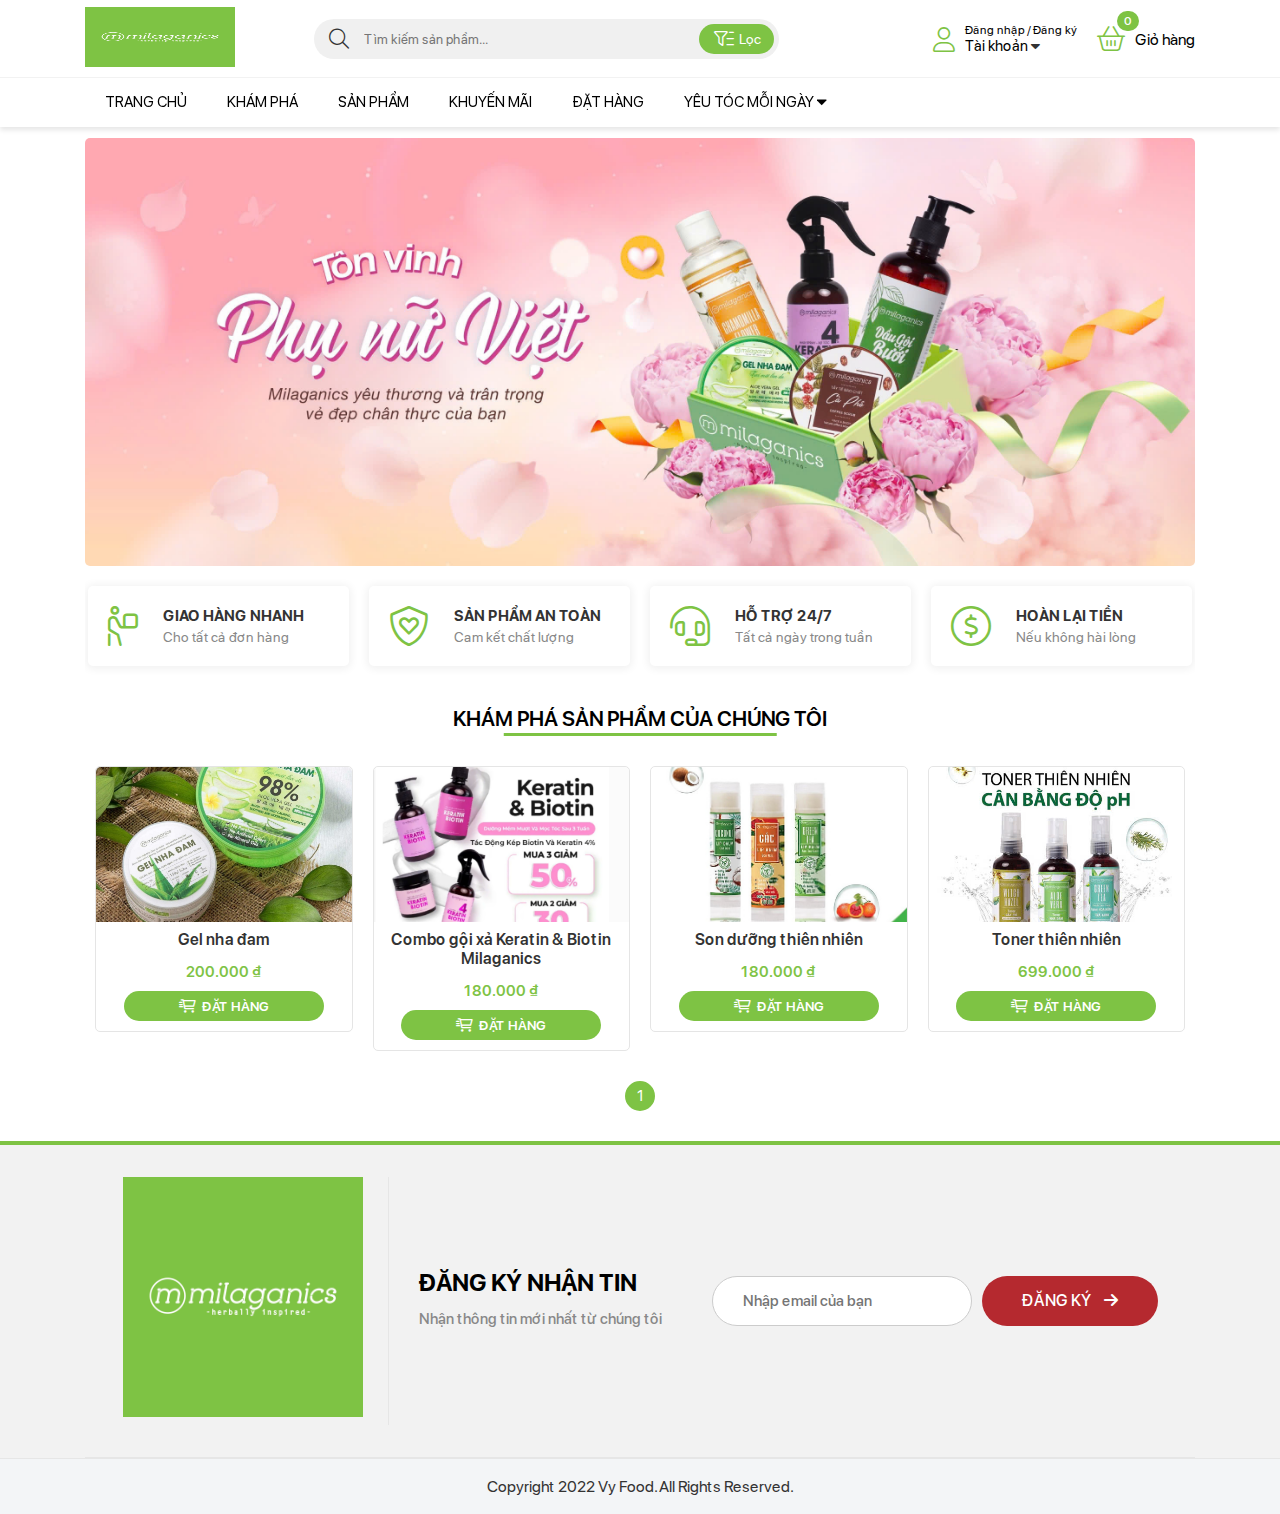
<file: index.html>
<!DOCTYPE html>
<html lang="en">
  <head>
    <meta charset="UTF-8" />
    <meta http-equiv="X-UA-Compatible" content="IE=edge" />
    <meta name="viewport" content="width=device-width, initial-scale=1.0" />
    <title>Vy Food</title>
    <link href="./assets/img/favicon.png" rel="icon" type="image/x-icon" />
    <link rel="stylesheet" href="./assets/css/main.css" />
    <link rel="stylesheet" href="./assets/css/home-responsive.css" />
    <link rel="stylesheet" href="./assets/css/toast-message.css" />
    <link
      rel="stylesheet"
      href="./assets/font/font-awesome-pro-v6-6.2.0/css/all.min.css"
    />
  </head>
  <body>
    <header>
      <div class="header-top">
        <div class="container">
          <div class="header-top-left">
            <ul class="header-top-list">
              <li>
                <a href=""
                  ><i class="fa-regular fa-phone"></i> 0123 456 789 (miễn
                  phí)</a
                >
              </li>
              <li>
                <a href=""
                  ><i class="fa-light fa-location-dot"></i> Xem vị trí cửa
                  hàng</a
                >
              </li>
            </ul>
          </div>
          <div class="header-top-right">
            <!-- <ul class="header-top-list">
                        <li><a href="">Trang chủ</a></li>
                        <li><a href="">Khám phá</a></li>
                        <li><a href="">Sản phẩm</a></li>
                        <li><a href="">Khuyến mãi</a></li>
                        <li><a href="">Đặt hàng</a></li>
                        <li><a href="">Yêu tóc mỗi Ngàya></li>
                    </ul> -->
          </div>
        </div>
      </div>
      <div class="header-middle">
        <div class="container">
          <div class="header-middle-left">
            <div class="header-logo">
              <a href="">
                <img
                  src="./assets/img/vy-food.png"
                  alt=""
                  class="header-logo-img"
                />
              </a>
            </div>
          </div>
          <div class="header-middle-center">
            <form action="" class="form-search">
              <span class="search-btn"
                ><i class="fa-light fa-magnifying-glass"></i
              ></span>
              <input
                type="text"
                class="form-search-input"
                placeholder="Tìm kiếm sản phẩm..."
                oninput="searchProducts()"
              />
              <button class="filter-btn">
                <i class="fa-light fa-filter-list"></i><span>Lọc</span>
              </button>
            </form>
          </div>
          <div class="header-middle-right">
            <ul class="header-middle-right-list">
              <li
                class="header-middle-right-item dnone open"
                onclick="openSearchMb()"
              >
                <div class="cart-icon-menu">
                  <i class="fa-light fa-magnifying-glass"></i>
                </div>
              </li>
              <li
                class="header-middle-right-item close"
                onclick="closeSearchMb()"
              >
                <div class="cart-icon-menu">
                  <i class="fa-light fa-circle-xmark"></i>
                </div>
              </li>
              <li class="header-middle-right-item dropdown open">
                <i class="fa-light fa-user"></i>
                <div class="auth-container">
                  <span class="text-dndk">Đăng nhập / Đăng ký</span>
                  <span class="text-tk"
                    >Tài khoản <i class="fa-sharp fa-solid fa-caret-down"></i
                  ></span>
                </div>
                <ul class="header-middle-right-menu">
                  <li>
                    <a id="login" href="javascript:;"
                      ><i class="fa-light fa-right-to-bracket"></i> Đăng nhập</a
                    >
                  </li>
                  <li>
                    <a id="signup" href="javascript:;"
                      ><i class="fa-light fa-user-plus"></i> Đăng ký</a
                    >
                  </li>
                </ul>
              </li>
              <li class="header-middle-right-item open" onclick="openCart()">
                <div class="cart-icon-menu">
                  <i class="fa-light fa-basket-shopping"></i>
                  <span class="count-product-cart">0</span>
                </div>
                <span>Giỏ hàng</span>
              </li>
            </ul>
          </div>
        </div>
      </div>
    </header>
    <nav class="header-bottom">
      <div class="container">
        <ul class="menu-list">
          <li class="menu-list-item">
            <a href="" class="menu-link">Trang chủ</a>
          </li>
          <li class="menu-list-item">
            <a href="" class="menu-link">Khám Phá</a>
          </li>
          <li class="menu-list-item">
            <a
              href="https://hasaki.vn/thuong-hieu/milaganics.html"
              class="menu-link"
              target="_blank"
              >Sản Phẩm</a
            >
          </li>
          <li class="menu-list-item">
            <a
              href="https://shopee.vn/buyer/login?next=https%3A%2F%2Fshopee.vn%2Feherb.vn%3Fpage%3D0%26shopCollection%3D245041086%26gidzl%3DLpbx8op8kdrH8t8XBz6yUriaV2avrhOcGY1xV3lHjIL3B2vtFT3bU4LnAIevX-abJNLnUJ5CnVbhASMqUG"
              class="menu-link"
              target="_blank"
              >Khuyến Mãi</a
            >
          </li>
          <li class="menu-list-item">
            <a
              href="https://shopee.vn/buyer/login?next=https%3A%2F%2Fshopee.vn%2Feherb.vn%3Fpage%3D0%26shopCollection%3D245041086%26gidzl%3DLpbx8op8kdrH8t8XBz6yUriaV2avrhOcGY1xV3lHjIL3B2vtFT3bU4LnAIevX-abJNLnUJ5CnVbhASMqUG"
              class="menu-link"
              target="_blank"
              >Đặt hàng</a
            >
          </li>
          <li class="menu-list-item">
            <a href="#" class="menu-link"
              >Yêu tóc mỗi ngày <i class="fa-sharp fa-solid fa-caret-down"></i
            ></a>
            <ul class="dropdown-menu">
              <li>
                <a href="mat-na-toc-tu-nhien.html" target="_blank"
                  >Mặt nạ tóc tự nhiên: Bí quyết phục hồi tóc khô xơ nhanh
                  chóng</a
                >
              </li>
              <li>
                <a href="giai-phap-cho-toc-yeu.html" target="_blank"
                  >Dầu gội Biotin & Keratin – Giải pháp cho tóc yếu và gãy
                  rụng</a
                >
              </li>
              <li>
                <a href="dau-goi-phuc-hoi-tho-so.html" target="_blank"
                  >Bảo vệ tóc hằng ngày cùng xịt dưỡng tóc</a
                >
              </li>
              <li>
                <a href="loi-ich-cua-biotin.html" target="_blank"
                  >Lợi ích của Biotin & Keratin đối với tóc
                </a>
              </li>
              <li>
                <a href="meo-u-toc.html" target="_blank"
                  >Mẹo ủ tóc cho người bận rộn</a
                >
              </li>
              <li>
                <a href="toc-bong-ben.html" target="_blank"
                  >Tóc Bồng Bềnh cùng cặp gội xả Milaganics</a
                >
              </li>
              <li>
                <a href="xit-toc-bong-ben-voi-biotin.html" target="_blank"
                  >Xịt tóc tuyệt hơn khi kết hợp Biotin & Keratin và cả tinh dầu
                  vỏ bưở</a
                >
              </li>
            </ul>
          </li>
          <!-- <li class="menu-list-item" onclick="showCategory('Món chay')"><a href="javascript:;" class="menu-link">Món chay</a></li>
                <li class="menu-list-item" onclick="showCategory('Món mặn')"><a href="javascript:;" class="menu-link">Món mặn</a></li>
                <li class="menu-list-item" onclick="showCategory('Món lẩu')"><a href="javascript:;" class="menu-link">Món lẩu</a></li>
                <li class="menu-list-item" onclick="showCategory('Món ăn vặt')"><a href="javascript:;" class="menu-link">Món ăn vặt</a></li>
                <li class="menu-list-item" onclick="showCategory('Món tráng miệng')"><a href="javascript:;" class="menu-link">Món tráng miệng</a></li>
                <li class="menu-list-item" onclick="showCategory('Nước uống')"><a href="javascript:;" class="menu-link">Nước uống</a></li>
                <li class="menu-list-item" onclick="showCategory('Món khác')"><a href="javascript:;" class="menu-link">Món khác</a></li> -->
        </ul>
      </div>
    </nav>
    <div class="advanced-search">
      <div class="container">
        <div class="advanced-search-category">
          <span>Phân loại </span>
          <select
            name=""
            id="advanced-search-category-select"
            onchange="searchProducts()"
          >
            <option>Tất cả</option>
            <option>Món chay</option>
            <option>Món mặn</option>
            <option>Món lẩu</option>
            <option>Món ăn vặt</option>
            <option>Món tráng miệng</option>
            <option>Nước uống</option>
          </select>
        </div>
        <div class="advanced-search-price">
          <span>Giá từ</span>
          <input
            type="number"
            placeholder="tối thiểu"
            id="min-price"
            onchange="searchProducts()"
          />
          <span>đến</span>
          <input
            type="number"
            placeholder="tối đa"
            id="max-price"
            onchange="searchProducts()"
          />
          <button id="advanced-search-price-btn">
            <i class="fa-light fa-magnifying-glass-dollar"></i>
          </button>
        </div>
        <div class="advanced-search-control">
          <button id="sort-ascending" onclick="searchProducts(1)">
            <i class="fa-regular fa-arrow-up-short-wide"></i>
          </button>
          <button id="sort-descending" onclick="searchProducts(2)">
            <i class="fa-regular fa-arrow-down-wide-short"></i>
          </button>
          <button id="reset-search" onclick="searchProducts(0)">
            <i class="fa-light fa-arrow-rotate-right"></i>
          </button>
          <button onclick="closeSearchAdvanced()">
            <i class="fa-light fa-xmark"></i>
          </button>
        </div>
      </div>
    </div>
    <main class="main-wrapper">
      <div class="container" id="trangchu">
        <div class="home-slider">
          <img src="./assets/img/banner-1.png" alt="" />
          <!-- <img src="./assets/img/banner-2.png" alt="">
                <img src="./assets/img/banner-3.png" alt="">
                <img src="./assets/img/banner-4.png" alt="">
                <img src="./assets/img/banner-5.png" alt=""> -->
        </div>
        <div class="home-service" id="home-service">
          <div class="home-service-item">
            <div class="home-service-item-icon">
              <i class="fa-light fa-person-carry-box"></i>
            </div>
            <div class="home-service-item-content">
              <h4 class="home-service-item-content-h">GIAO HÀNG NHANH</h4>
              <p class="home-service-item-content-desc">Cho tất cả đơn hàng</p>
            </div>
          </div>
          <div class="home-service-item">
            <div class="home-service-item-icon">
              <i class="fa-light fa-shield-heart"></i>
            </div>
            <div class="home-service-item-content">
              <h4 class="home-service-item-content-h">SẢN PHẨM AN TOÀN</h4>
              <p class="home-service-item-content-desc">Cam kết chất lượng</p>
            </div>
          </div>
          <div class="home-service-item">
            <div class="home-service-item-icon">
              <i class="fa-light fa-headset"></i>
            </div>
            <div class="home-service-item-content">
              <h4 class="home-service-item-content-h">HỖ TRỢ 24/7</h4>
              <p class="home-service-item-content-desc">
                Tất cả ngày trong tuần
              </p>
            </div>
          </div>
          <div class="home-service-item">
            <div class="home-service-item-icon">
              <i class="fa-light fa-circle-dollar"></i>
            </div>
            <div class="home-service-item-content">
              <h4 class="home-service-item-content-h">HOÀN LẠI TIỀN</h4>
              <p class="home-service-item-content-desc">Nếu không hài lòng</p>
            </div>
          </div>
        </div>
        <div class="home-title-block" id="home-title">
          <h2 class="home-title">Khám phá sản phẩm của chúng tôi</h2>
        </div>
        <div class="home-products" id="home-products"></div>
        <div class="page-nav">
          <ul class="page-nav-list"></ul>
        </div>
      </div>
      <div class="container" id="account-user">
        <div class="main-account">
          <div class="main-account-header">
            <h3>Thông tin tài khoản của bạn</h3>
            <p>Quản lý thông tin để bảo mật tài khoản</p>
          </div>
          <div class="main-account-body">
            <div class="main-account-body-col">
              <form action="" class="info-user">
                <div class="form-group">
                  <label for="infoname" class="form-label">Họ và tên</label>
                  <input
                    class="form-control"
                    type="text"
                    name="infoname"
                    id="infoname"
                    placeholder=""
                  />
                </div>
                <div class="form-group">
                  <label for="infophone" class="form-label"
                    >Số điện thoại</label
                  >
                  <input
                    class="form-control"
                    type="text"
                    name="infophone"
                    id="infophone"
                    disabled="true"
                    placeholder=""
                  />
                </div>
                <div class="form-group">
                  <label for="infoemail" class="form-label">Email</label>
                  <input
                    class="form-control"
                    type="email"
                    name="infoemail"
                    id="infoemail"
                    placeholder="Thêm địa chỉ email của bạn"
                  />
                  <span class="inforemail-error form-message"></span>
                </div>
                <div class="form-group">
                  <label for="infoaddress" class="form-label">Địa chỉ</label>
                  <input
                    class="form-control"
                    type="text"
                    name="infoaddress"
                    id="infoaddress"
                    placeholder="Thêm địa chỉ giao hàng của bạn"
                  />
                </div>
              </form>
            </div>
            <div class="main-account-body-col">
              <form action="" class="change-password">
                <div class="form-group">
                  <label for="" class="form-label w60">Mật khẩu hiện tại</label>
                  <input
                    class="form-control"
                    type="password"
                    name=""
                    id="password-cur-info"
                    placeholder="Nhập mật khẩu hiện tại"
                  />
                  <span class="password-cur-info-error form-message"></span>
                </div>
                <div class="form-group">
                  <label for="" class="form-label w60">Mật khẩu mới </label>
                  <input
                    class="form-control"
                    type="password"
                    name=""
                    id="password-after-info"
                    placeholder="Nhập mật khẩu mới"
                  />
                  <span class="password-after-info-error form-message"></span>
                </div>
                <div class="form-group">
                  <label for="" class="form-label w60"
                    >Xác nhận mật khẩu mới</label
                  >
                  <input
                    class="form-control"
                    type="password"
                    name=""
                    id="password-comfirm-info"
                    placeholder="Nhập lại mật khẩu mới"
                  />
                  <span
                    class="password-after-comfirm-error form-message"
                  ></span>
                </div>
              </form>
            </div>
            <div class="main-account-body-row">
              <div>
                <button id="save-info-user" onclick="changeInformation()">
                  <i class="fa-regular fa-floppy-disk"></i> Lưu thay đổi
                </button>
              </div>
              <div>
                <button id="save-password" onclick="changePassword()">
                  <i class="fa-regular fa-key"></i> Đổi mật khẩu
                </button>
              </div>
            </div>
          </div>
        </div>
      </div>
      <div class="container" id="order-history">
        <div class="main-account">
          <div class="main-account-header">
            <h3>Quản lý đơn hàng của bạn</h3>
            <p>Xem chi tiết, trạng thái của những đơn hàng đã đặt.</p>
          </div>
          <div class="main-account-body">
            <div class="order-history-section"></div>
          </div>
        </div>
      </div>
    </main>
    <div class="modal product-detail">
      <button class="modal-close close-popup">
        <i class="fa-thin fa-xmark"></i>
      </button>
      <div class="modal-container mdl-cnt" id="product-detail-content"></div>
    </div>
    <div class="modal signup-login">
      <div class="modal-container">
        <button class="form-close" onclick="closeModal()">
          <i class="fa-regular fa-xmark"></i>
        </button>
        <div class="forms mdl-cnt">
          <div class="form-content sign-up">
            <h3 class="form-title">Đăng ký tài khoản</h3>
            <p class="form-description">
              Đăng ký thành viên để mua hàng và nhận những ưu đãi đặc biệt từ
              chúng tôi
            </p>
            <form action="" class="signup-form">
              <div class="form-group">
                <label for="fullname" class="form-label">Tên đầy đủ</label>
                <input
                  id="fullname"
                  name="fullname"
                  type="text"
                  placeholder="VD: Nhật Sinh"
                  class="form-control"
                />
                <span class="form-message-name form-message"></span>
              </div>
              <div class="form-group">
                <label for="phone" class="form-label">Số điện thoại</label>
                <input
                  id="phone"
                  name="phone"
                  type="text"
                  placeholder="Nhập số điện thoại"
                  class="form-control"
                />
                <span class="form-message-phone form-message"></span>
              </div>
              <div class="form-group">
                <label for="password" class="form-label">Mật khẩu</label>
                <input
                  id="password"
                  name="password"
                  type="password"
                  placeholder="Nhập mật khẩu"
                  class="form-control"
                />
                <span class="form-message-password form-message"></span>
              </div>
              <div class="form-group">
                <label for="password_confirmation" class="form-label"
                  >Nhập lại mật khẩu</label
                >
                <input
                  id="password_confirmation"
                  name="password_confirmation"
                  placeholder="Nhập lại mật khẩu"
                  type="password"
                  class="form-control"
                />
                <span class="form-message-password-confi form-message"></span>
              </div>
              <div class="form-group">
                <input
                  class="checkbox"
                  name="checkbox"
                  required=""
                  type="checkbox"
                  id="checkbox-signup"
                />
                <label for="checkbox-signup" class="form-checkbox"
                  >Tôi đồng ý với
                  <a href="#" title="chính sách trang web" target="_blank"
                    >chính sách trang web</a
                  ></label
                >
                <p class="form-message-checkbox form-message"></p>
              </div>
              <button class="form-submit" id="signup-button">Đăng ký</button>
            </form>
            <p class="change-login">
              Bạn đã có tài khoản ?
              <a href="javascript:;" class="login-link">Đăng nhập ngay</a>
            </p>
          </div>
          <div class="form-content login">
            <h3 class="form-title">Đăng nhập tài khoản</h3>
            <p class="form-description">
              Đăng nhập thành viên để mua hàng và nhận những ưu đãi đặc biệt từ
              chúng tôi
            </p>
            <form action="" class="login-form">
              <div class="form-group">
                <label for="phone" class="form-label">Số điện thoại</label>
                <input
                  id="phone-login"
                  name="phone"
                  type="text"
                  placeholder="Nhập số điện thoại"
                  class="form-control"
                />
                <span class="form-message phonelog"></span>
              </div>
              <div class="form-group">
                <label for="password" class="form-label">Mật khẩu</label>
                <input
                  id="password-login"
                  name="password"
                  type="password"
                  placeholder="Nhập mật khẩu"
                  class="form-control"
                />
                <span class="form-message-check-login form-message"></span>
              </div>
              <button class="form-submit" id="login-button">Đăng nhập</button>
            </form>
            <p class="change-login">
              Bạn chưa có tài khoản ?
              <a href="javascript:;" class="signup-link">Đăng kí ngay</a>
            </p>
          </div>
        </div>
      </div>
    </div>
    <div class="modal-cart">
      <div class="cart-container">
        <div class="cart-header">
          <h3 class="cart-header-title">
            <i class="fa-regular fa-basket-shopping-simple"></i> Giỏ hàng
          </h3>
          <button class="cart-close" onclick="closeCart()">
            <i class="fa-sharp fa-solid fa-xmark"></i>
          </button>
        </div>
        <div class="cart-body">
          <div class="gio-hang-trong">
            <i class="fa-thin fa-cart-xmark"></i>
            <p>Không có sản phẩm nào trong giỏ hàng của bạn</p>
          </div>
          <ul class="cart-list"></ul>
        </div>
        <div class="cart-footer">
          <div class="cart-total-price">
            <p class="text-tt">Tổng tiền:</p>
            <p class="text-price">0đ</p>
          </div>
          <div class="cart-footer-payment">
            <button class="them-mon">
              <i class="fa-regular fa-plus"></i> Thêm món
            </button>
            <button class="thanh-toan disabled">Thanh toán</button>
          </div>
        </div>
      </div>
    </div>
    <div class="modal detail-order">
      <div class="modal-container mdl-cnt">
        <h3 class="modal-container-title">Thông tin đơn hàng</h3>
        <button class="form-close" onclick="closeModal()">
          <i class="fa-regular fa-xmark"></i>
        </button>
        <div class="detail-order-content"></div>
      </div>
    </div>
    <footer class="footer">
      <div class="container">
        <div class="footer-top">
          <div class="footer-top-content">
            <div class="footer-top-img">
              <img src="./assets/img/vy-food.png" alt="" />
            </div>
            <div class="footer-top-subbox">
              <div class="footer-top-subs">
                <h2 class="footer-top-subs-title">Đăng ký nhận tin</h2>
                <p class="footer-top-subs-text">
                  Nhận thông tin mới nhất từ chúng tôi
                </p>
              </div>
              <form class="form-ground">
                <input
                  type="email"
                  class="form-ground-input"
                  placeholder="Nhập email của bạn"
                />
                <button class="form-ground-btn">
                  <span>ĐĂNG KÝ</span>
                  <i class="fa-solid fa-arrow-right"></i>
                </button>
              </form>
            </div>
          </div>
        </div>
      </div>
    </footer>
    <div class="copyright-wrap">
      <div class="container">
        <div class="copyright-content">
          <p>Copyright 2022 Vy Food. All Rights Reserved.</p>
        </div>
      </div>
    </div>
    <div class="back-to-top">
      <a href="#"><i class="fa-regular fa-arrow-up"></i></a>
    </div>
    <div class="checkout-page">
      <div class="checkout-header">
        <div class="checkout-return">
          <button onclick="closecheckout()">
            <i class="fa-regular fa-chevron-left"></i>
          </button>
        </div>
        <h2 class="checkout-title">Thanh toán</h2>
      </div>
      <main class="checkout-section container">
        <div class="checkout-col-left">
          <div class="checkout-row">
            <div class="checkout-col-title">Thông tin đơn hàng</div>
            <div class="checkout-col-content">
              <div class="content-group">
                <p class="checkout-content-label">Hình thức giao nhận</p>
                <div class="checkout-type-order">
                  <button class="type-order-btn active" id="giaotannoi">
                    <i
                      class="fa-duotone fa-moped"
                      style="
                        --fa-secondary-opacity: 1;
                        --fa-primary-color: dodgerblue;
                        --fa-secondary-color: #ffb100;
                      "
                    ></i>
                    Giao tận nơi
                  </button>
                  <button class="type-order-btn" id="tudenlay">
                    <i
                      class="fa-duotone fa-box-heart"
                      style="
                        --fa-secondary-opacity: 1;
                        --fa-primary-color: pink;
                        --fa-secondary-color: palevioletred;
                      "
                    ></i>
                    Tự đến lấy
                  </button>
                </div>
              </div>
              <div class="content-group">
                <p class="checkout-content-label">Ngày giao hàng</p>
                <div class="date-order"></div>
              </div>
              <div class="content-group chk-ship" id="giaotannoi-group">
                <p class="checkout-content-label">Thời gian giao hàng</p>
                <div class="delivery-time">
                  <input
                    type="radio"
                    name="giaongay"
                    id="giaongay"
                    class="radio"
                  />
                  <label for="giaongay">Giao ngay khi xong</label>
                </div>
                <div class="delivery-time">
                  <input
                    type="radio"
                    name="giaongay"
                    id="deliverytime"
                    class="radio"
                  />
                  <label for="deliverytime">Giao vào giờ</label>
                  <select class="choise-time">
                    <option data-hours="08" value="08:00" selected="selected">
                      08:00 - 09:00
                    </option>

                    <option data-hours="09" value="09:00">09:00 - 10:00</option>

                    <option data-hours="10" value="10:00">10:00 - 11:00</option>

                    <option data-hours="11" value="11:00">11:00 - 12:00</option>

                    <option data-hours="12" value="12:00">12:00 - 13:00</option>

                    <option data-hours="13" value="13:00">13:00 - 14:00</option>

                    <option data-hours="14" value="14:00">14:00 - 15:00</option>

                    <option data-hours="15" value="15:00">15:00 - 16:00</option>

                    <option data-hours="16" value="16:00">16:00 - 17:00</option>

                    <option data-hours="17" value="17:00">17:00 - 18:00</option>

                    <option data-hours="18" value="18:00">18:00 - 19:00</option>

                    <option data-hours="19" value="19:00">19:00 - 20:00</option>

                    <option data-hours="20" value="20:00">20:00 - 21:00</option>

                    <option data-hours="21" value="21:00">21:00 - 22:00</option>
                  </select>
                </div>
              </div>
              <div class="content-group" id="tudenlay-group">
                <p class="checkout-content-label">Lấy hàng tại chi nhánh</p>
                <div class="delivery-time">
                  <input
                    type="radio"
                    name="chinhanh"
                    id="chinhanh-1"
                    class="radio"
                  />
                  <label for="chinhanh-1"
                    >273 An Dương Vương, Phường 3, Quận 5</label
                  >
                </div>
                <div class="delivery-time">
                  <input
                    type="radio"
                    name="chinhanh"
                    id="chinhanh-2"
                    class="radio"
                  />
                  <label for="chinhanh-2"
                    >04 Tôn Đức Thắng, Phường Bến Nghé, Quận 1</label
                  >
                </div>
              </div>
              <div class="content-group">
                <p class="checkout-content-label">Ghi chú đơn hàng</p>
                <textarea
                  type="text"
                  class="note-order"
                  placeholder="Nhập ghi chú"
                ></textarea>
              </div>
            </div>
          </div>
          <div class="checkout-row">
            <div class="checkout-col-title">Thông tin người nhận</div>
            <div class="checkout-col-content">
              <div class="content-group">
                <form action="" class="info-nhan-hang">
                  <div class="form-group">
                    <input
                      id="tennguoinhan"
                      name="tennguoinhan"
                      type="text"
                      placeholder="Tên người nhận"
                      class="form-control"
                    />
                    <span class="form-message"></span>
                  </div>
                  <div class="form-group">
                    <input
                      id="sdtnhan"
                      name="sdtnhan"
                      type="text"
                      placeholder="Số điện thoại nhận hàng"
                      class="form-control"
                    />
                    <span class="form-message"></span>
                  </div>
                  <div class="form-group">
                    <input
                      id="diachinhan"
                      name="diachinhan"
                      type="text"
                      placeholder="Địa chỉ nhận hàng"
                      class="form-control chk-ship"
                    />
                    <span class="form-message"></span>
                  </div>
                </form>
              </div>
            </div>
          </div>
        </div>
        <div class="checkout-col-right">
          <p class="checkout-content-label">Đơn hàng</p>
          <div class="bill-total" id="list-order-checkout"></div>
          <div class="bill-payment">
            <div class="total-bill-order"></div>
            <div class="policy-note">
              Bằng việc bấm vào nút “Đặt hàng”, tôi đồng ý với
              <a href="#" target="_blank">chính sách hoạt động</a>
              của chúng tôi.
            </div>
          </div>
          <div class="total-checkout">
            <div class="text">Tổng tiền</div>
            <div class="price-bill">
              <div class="price-final" id="checkout-cart-price-final">0</div>
            </div>
          </div>
          <button class="complete-checkout-btn">Đặt hàng</button>
        </div>
      </main>
    </div>
    <div id="toast"></div>
    <script src="./js/initialization.js"></script>
    <script src="./js/main.js"></script>
    <script src="./js/checkout.js"></script>
    <script src="./js/toast-message.js"></script>
  </body>
</html>
</file>
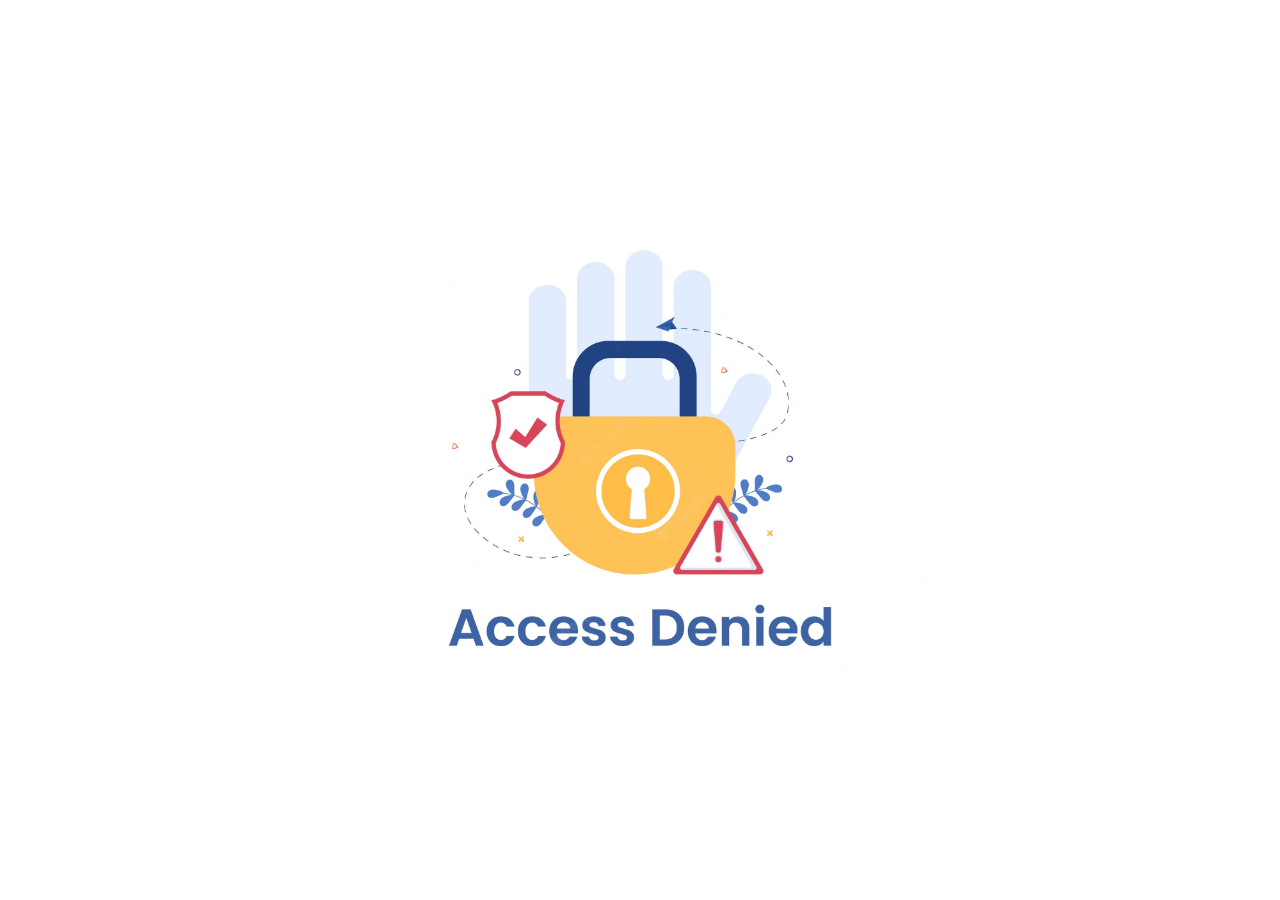
<file: admin.html>
<!DOCTYPE html>
<html lang="en">
<head>
    <meta charset="UTF-8">
    <meta http-equiv="X-UA-Compatible" content="IE=edge">
    <meta name="viewport" content="width=device-width, initial-scale=1.0">
    <link href='./assets/img/favicon.png' rel='icon' type='image/x-icon' />
    <link rel="stylesheet" href="assets/css/admin.css">
    <link rel="stylesheet" href="./assets/css/toast-message.css">
    <link href="./assets/font/font-awesome-pro-v6-6.2.0/css/all.min.css" rel="stylesheet" type="text/css" />
    <link rel="stylesheet" href="./assets/css/admin-responsive.css">
    <title>Quản lý cửa hàng</title>
</head>

<body>
    <header class="header">
        <button class="menu-icon-btn">
            <div class="menu-icon">
                <i class="fa-regular fa-bars"></i>
            </div>
        </button>
    </header>
    <div class="container">
        <aside class="sidebar open">
            <div class="top-sidebar">
                <a href="#" class="channel-logo"><img src="./assets/img/favicon.png" alt="Channel Logo"></a>
                <div class="hidden-sidebar your-channel"><img src="assets/img/admin/vy-food-title.png"
                        style="height: 30px;" alt="">
                </div>
            </div>
            <div class="middle-sidebar">
                <ul class="sidebar-list">
                    <li class="sidebar-list-item tab-content active">
                        <a href="#" class="sidebar-link">
                            <div class="sidebar-icon"><i class="fa-light fa-house"></i></div>
                            <div class="hidden-sidebar">Trang tổng quan</div>
                        </a>
                    </li>
                    <li class="sidebar-list-item tab-content">
                        <a href="#" class="sidebar-link">
                            <div class="sidebar-icon"><i class="fa-light fa-pot-food"></i></div>
                            <div class="hidden-sidebar">Sản phẩm</div>
                        </a>
                    </li>
                    <li class="sidebar-list-item tab-content">
                        <a href="#" class="sidebar-link">
                            <div class="sidebar-icon"><i class="fa-light fa-users"></i></div>
                            <div class="hidden-sidebar">Khách hàng</div>
                        </a>
                    </li>
                    <li class="sidebar-list-item tab-content">
                        <a href="#" class="sidebar-link">
                            <div class="sidebar-icon"><i class="fa-light fa-basket-shopping"></i></div>
                            <div class="hidden-sidebar">Đơn hàng</div>
                        </a>
                    </li>
                    <li class="sidebar-list-item tab-content">
                        <a href="#" class="sidebar-link">
                            <div class="sidebar-icon"><i class="fa-light fa-chart-simple"></i></div>
                            <div class="hidden-sidebar">Thống kê</div>
                        </a>
                    </li>
                </ul>
            </div>
            <div class="bottom-sidebar">
                <ul class="sidebar-list">
                    <li class="sidebar-list-item user-logout">
                        <a href="/" class="sidebar-link">
                            <div class="sidebar-icon"><i class="fa-thin fa-circle-chevron-left"></i></div>
                            <div class="hidden-sidebar">Trang chủ</div>
                        </a>
                    </li>
                    <li class="sidebar-list-item user-logout">
                        <a href="#" class="sidebar-link">
                            <div class="sidebar-icon"><i class="fa-light fa-circle-user"></i></div>
                            <div class="hidden-sidebar" id="name-acc"></div>
                        </a>
                    </li>
                    <li class="sidebar-list-item user-logout">
                        <a href="#" class="sidebar-link" id="logout-acc">
                            <div class="sidebar-icon"><i class="fa-light fa-arrow-right-from-bracket"></i></div>
                            <div class="hidden-sidebar">Đăng xuất</div>
                        </a>
                    </li>
                </ul>
            </div>
        </aside>
        <main class="content">
            <div class="section active">
                <h1 class="page-title">Trang tổng quát của cửa hàng Vy Food</h1>
                <div class="cards">
                    <div class="card-single">
                        <div class="box">
                            <h2 id="amount-user">0</h2>
                            <div class="on-box">
                                <img src="assets/img/admin/s1.png" alt="" style=" width: 200px;">
                                <h3>Khách hàng</h3>
                                <p>Sản phẩm là bất cứ cái gì có thể đưa vào thị trường để tạo sự chú ý, mua sắm, sử dụng
                                    hay tiêu dùng nhằm thỏa mãn một nhu cầu hay ước muốn. Nó có thể là những vật thể,
                                    dịch vụ, con người, địa điểm, tổ chức hoặc một ý tưởng.</p>
                            </div>

                        </div>
                    </div>
                    <div class="card-single">
                        <div class="box">
                            <div class="on-box">
                                <img src="assets/img/admin/s2.png" alt="" style=" width: 200px;">
                                <h2 id="amount-product">0</h2>
                                <h3>Sản phẩm</h3>
                                <p>Khách hàng mục tiêu là một nhóm đối tượng khách hàng trong phân khúc thị trường mục
                                    tiêu mà doanh nghiệp bạn đang hướng tới. </p>
                            </div>
                        </div>
                    </div>
                    <div class="card-single">
                        <div class="box">
                            <h2 id="doanh-thu">$5020</h2>
                            <div class="on-box">
                                <img src="assets/img/admin/s3.png" alt="" style=" width: 200px;">
                                <h3>Doanh thu</h3>
                                <p>Doanh thu của doanh nghiệp là toàn bộ số tiền sẽ thu được do tiêu thụ sản phẩm, cung
                                    cấp dịch vụ với sản lượng.</p>
                            </div>
                        </div>
                    </div>
                </div>
            </div>
            <!-- Product  -->
            <div class="section product-all">
                <div class="admin-control">
                    <div class="admin-control-left">
                        <select name="the-loai" id="the-loai" onchange="showProduct()">
                            <option>Tất cả</option>
                            <option>Món chay</option>
                            <option>Món mặn</option>
                            <option>Món lẩu</option>
                            <option>Món ăn vặt</option>
                            <option>Món tráng miệng</option>
                            <option>Nước uống</option>
                            <option>Đã xóa</option>
                        </select>
                    </div>
                    <div class="admin-control-center">
                        <form action="" class="form-search">
                            <span class="search-btn"><i class="fa-light fa-magnifying-glass"></i></span>
                            <input id="form-search-product" type="text" class="form-search-input" placeholder="Tìm kiếm tên món..." oninput="showProduct()">
                        </form>
                    </div>
                    <div class="admin-control-right">
                        <button class="btn-control-large" id="btn-cancel-product" onclick="cancelSearchProduct()"><i class="fa-light fa-rotate-right"></i> Làm mới</button>
                        <button class="btn-control-large" id="btn-add-product"><i class="fa-light fa-plus"></i> Thêm món mới</button>                  
                    </div>
                </div>
                <div id="show-product"></div>
                <div class="page-nav">
                    <ul class="page-nav-list">
                    </ul>
                </div>
            </div>
            <!-- Account  -->
            <div class="section">
                <div class="admin-control">
                    <div class="admin-control-left">
                        <select name="tinh-trang-user" id="tinh-trang-user" onchange="showUser()">
                            <option value="2">Tất cả</option>
                            <option value="1">Hoạt động</option>
                            <option value="0">Bị khóa</option>
                        </select>
                    </div>
                    <div class="admin-control-center">
                        <form action="" class="form-search">
                            <span class="search-btn"><i class="fa-light fa-magnifying-glass"></i></span>
                            <input id="form-search-user" type="text" class="form-search-input" placeholder="Tìm kiếm khách hàng..." oninput="showUser()">
                        </form>
                    </div>
                    <div class="admin-control-right">
                        <form action="" class="fillter-date">
                            <div>
                                <label for="time-start">Từ</label>
                                <input type="date" class="form-control-date" id="time-start-user" onchange="showUser()">
                            </div>
                            <div>
                                <label for="time-end">Đến</label>
                                <input type="date" class="form-control-date" id="time-end-user" onchange="showUser()">
                            </div>
                        </form>      
                        <button class="btn-reset-order" onclick="cancelSearchUser()"><i class="fa-light fa-arrow-rotate-right"></i></button>     
                        <button id="btn-add-user" class="btn-control-large" onclick="openCreateAccount()"><i class="fa-light fa-plus"></i> <span>Thêm khách hàng</span></button>          
                    </div>
                </div>
                <div class="table">
                    <table width="100%">
                        <thead>
                            <tr>
                                <td>STT</td>
                                <td>Họ và tên</td>
                                <td>Liên hệ</td>
                                <td>Ngày tham gia</td>
                                <td>Tình trạng</td>
                                <td></td>
                            </tr>
                        </thead>
                        <tbody id="show-user">
                        </tbody>
                    </table>
                </div>
                <!-- </div> -->
            </div>
            <!-- Order  -->
            <div class="section">
                <div class="admin-control">
                    <div class="admin-control-left">
                        <select name="tinh-trang" id="tinh-trang" onchange="findOrder()">
                            <option value="2">Tất cả</option>
                            <option value="1">Đã xử lý</option>
                            <option value="0">Chưa xử lý</option>
                        </select>
                    </div>
                    <div class="admin-control-center">
                        <form action="" class="form-search">
                            <span class="search-btn"><i class="fa-light fa-magnifying-glass"></i></span>
                            <input id="form-search-order" type="text" class="form-search-input" placeholder="Tìm kiếm mã đơn, khách hàng..." oninput="findOrder()">
                        </form>
                    </div>
                    <div class="admin-control-right">
                        <form action="" class="fillter-date">
                            <div>
                                <label for="time-start">Từ</label>
                                <input type="date" class="form-control-date" id="time-start" onchange="findOrder()">
                            </div>
                            <div>
                                <label for="time-end">Đến</label>
                                <input type="date" class="form-control-date" id="time-end" onchange="findOrder()">
                            </div>
                        </form>      
                        <button class="btn-reset-order" onclick="cancelSearchOrder()"><i class="fa-light fa-arrow-rotate-right"></i></button>               
                    </div>
                </div>
                <div class="table">
                    <table width="100%">
                        <thead>
                            <tr>
                                <td>Mã đơn</td>
                                <td>Khách hàng</td>
                                <td>Ngày đặt</td>
                                <td>Tổng tiền</td>
                                <td>Trạng thái</td>
                                <td>Thao tác</td>
                            </tr>
                        </thead>
                        <tbody id="showOrder">
                        </tbody>
                    </table>
                </div>
            </div>
            <div class="section">
                <div class="admin-control">
                    <div class="admin-control-left">
                        <select name="the-loai-tk" id="the-loai-tk" onchange="thongKe()">
                            <option>Tất cả</option>
                            <option>Món chay</option>
                            <option>Món mặn</option>
                            <option>Món lẩu</option>
                            <option>Món ăn vặt</option>
                            <option>Món tráng miệng</option>
                            <option>Nước uống</option>
                            <option>Món khác</option>
                        </select>
                    </div>
                    <div class="admin-control-center">
                        <form action="" class="form-search">
                            <span class="search-btn"><i class="fa-light fa-magnifying-glass"></i></span>
                            <input id="form-search-tk" type="text" class="form-search-input" placeholder="Tìm kiếm tên món..." oninput="thongKe()">
                        </form>
                    </div>
                    <div class="admin-control-right">
                        <form action="" class="fillter-date">
                            <div>
                                <label for="time-start">Từ</label>
                                <input type="date" class="form-control-date" id="time-start-tk" onchange="thongKe()">
                            </div>
                            <div>
                                <label for="time-end">Đến</label>
                                <input type="date" class="form-control-date" id="time-end-tk" onchange="thongKe()">
                            </div>
                        </form> 
                        <button class="btn-reset-order" onclick="thongKe(1)"><i class="fa-regular fa-arrow-up-short-wide"></i></i></button>
                        <button class="btn-reset-order" onclick="thongKe(2)"><i class="fa-regular fa-arrow-down-wide-short"></i></button>
                        <button class="btn-reset-order" onclick="thongKe(0)"><i class="fa-light fa-arrow-rotate-right"></i></button>                    
                    </div>
                </div>
                <div class="order-statistical" id="order-statistical">
                    <div class="order-statistical-item">
                        <div class="order-statistical-item-content">
                            <p class="order-statistical-item-content-desc">Sản phẩm được bán ra</p>
                            <h4 class="order-statistical-item-content-h" id="quantity-product"></h4>
                        </div>
                        <div class="order-statistical-item-icon">
                            <i class="fa-light fa-salad"></i>
                        </div>
                    </div>
                    <div class="order-statistical-item">
                        <div class="order-statistical-item-content">
                            <p class="order-statistical-item-content-desc">Số lượng bán ra</p>
                            <h4 class="order-statistical-item-content-h" id="quantity-order"></h4>
                        </div>
                        <div class="order-statistical-item-icon">
                            <i class="fa-light fa-file-lines"></i>
                        </div>
                    </div>
                    <div class="order-statistical-item">
                        <div class="order-statistical-item-content">
                            <p class="order-statistical-item-content-desc">Doanh thu</p>
                            <h4 class="order-statistical-item-content-h" id="quantity-sale"></h4>
                        </div>
                        <div class="order-statistical-item-icon">
                            <i class="fa-light fa-dollar-sign"></i>
                        </div>
                    </div>
                </div>
                <div class="table">
                    <table width="100%">
                        <thead>
                            <tr>
                                <td>STT</td>
                                <td>Tên món</td>
                                <td>Số lượng bán</td>
                                <td>Doanh thu</td>
                                <td></td>
                            </tr>
                        </thead>
                        <tbody id="showTk">
                        </tbody>
                    </table>
                </div>
            </div>
        </main>
    </div>
    <div class="modal add-product">
        <div class="modal-container">
            <h3 class="modal-container-title add-product-e">THÊM MỚI SẢN PHẨM</h3>
            <h3 class="modal-container-title edit-product-e">CHỈNH SỬA SẢN PHẨM</h3>
            <button class="modal-close product-form"><i class="fa-regular fa-xmark"></i></button>
            <div class="modal-content">
                <form action="" class="add-product-form">
                    <div class="modal-content-left">
                        <img src="./assets/img/blank-image.png" alt="" class="upload-image-preview">
                        <div class="form-group file">
                            <label for="up-hinh-anh" class="form-label-file"><i class="fa-regular fa-cloud-arrow-up"></i>Chọn hình ảnh</label>
                            <input accept="image/jpeg, image/png, image/jpg" id="up-hinh-anh" name="up-hinh-anh" type="file" class="form-control" onchange="uploadImage(this)">
                        </div>
                    </div>
                    <div class="modal-content-right">
                        <div class="form-group">
                            <label for="ten-mon" class="form-label">Tên món</label>
                            <input id="ten-mon" name="ten-mon" type="text" placeholder="Nhập tên món"
                                class="form-control">
                            <span class="form-message"></span>
                        </div>
                        <div class="form-group">
                            <label for="category" class="form-label">Chọn món</label>
                            <select name="category" id="chon-mon">
                                <option>Món chay</option>
                                <option>Món mặn</option>
                                <option>Món lẩu</option>
                                <option>Món ăn vặt</option>
                                <option>Món tráng miệng</option>
                                <option>Nước uống</option>
                            </select>
                            <span class="form-message"></span>
                        </div>
                        <div class="form-group">
                            <label for="gia-moi" class="form-label">Giá bán</label>
                            <input id="gia-moi" name="gia-moi" type="text" placeholder="Nhập giá bán"
                                class="form-control">
                            <span class="form-message"></span>
                        </div>
                        <div class="form-group">
                            <label for="mo-ta" class="form-label">Mô tả</label>
                            <textarea class="product-desc" id="mo-ta" placeholder="Nhập mô tả món ăn..."></textarea>
                            <span class="form-message"></span>
                        </div>
                        <button class="form-submit btn-add-product-form add-product-e" id="add-product-button">
                            <i class="fa-regular fa-plus"></i>
                            <span>THÊM MÓN</span>
                        </button>
                        <button class="form-submit btn-update-product-form edit-product-e" id="update-product-button">
                            <i class="fa-light fa-pencil"></i>
                            <span>LƯU THAY ĐỔI</span>
                        </button>
                    </div>
                </form>
            </div>
            </form>
        </div>
    </div>
    <div class="modal detail-order">
        <div class="modal-container">
            <h3 class="modal-container-title">CHI TIẾT ĐƠN HÀNG</h3>
            <button class="modal-close"><i class="fa-regular fa-xmark"></i></button>
            <div class="modal-detail-order">
            </div>
            <div class="modal-detail-bottom">               
            </div>
            </form>
        </div>
    </div>
    <div class="modal detail-order-product">
        <div class="modal-container">
            <button class="modal-close"><i class="fa-regular fa-xmark"></i></button>
            <div class="table">
                <table width="100%">
                    <thead>
                        <tr>
                            <td>Mã đơn</td>
                            <td>Số lượng</td>
                            <td>Đơn giá</td>
                            <td>Ngày đặt</td>
                        </tr>
                    </thead>
                    <tbody id="show-product-order-detail">
                    </tbody>
                </table>
            </div>
            </form>
        </div>
    </div>
    <div class="modal signup">
        <div class="modal-container">
            <h3 class="modal-container-title add-account-e">THÊM KHÁCH HÀNG MỚI</h3>
            <h3 class="modal-container-title edit-account-e">CHỈNH SỬA THÔNG TIN</h3>
            <button class="modal-close"><i class="fa-regular fa-xmark"></i></button>
            <div class="form-content sign-up">
                <form action="" class="signup-form">
                    <div class="form-group">
                        <label for="fullname" class="form-label">Tên đầy đủ</label>
                        <input id="fullname" name="fullname" type="text" placeholder="VD: Nhật Sinh" class="form-control">
                        <span class="form-message-name form-message"></span>
                    </div>
                    <div class="form-group">
                        <label for="phone" class="form-label">Số điện thoại</label>
                        <input id="phone" name="phone" type="text" placeholder="Nhập số điện thoại" class="form-control">
                        <span class="form-message-phone form-message"></span>
                    </div>
                    <div class="form-group">
                        <label for="password" class="form-label">Mật khẩu</label>
                        <input id="password" name="password" type="text" placeholder="Nhập mật khẩu" class="form-control">
                        <span class="form-message-password form-message"></span>
                    </div>   
                    <div class="form-group edit-account-e">
                        <label for="" class="form-label">Trạng thái</label>
                        <input type="checkbox" id="user-status" class="switch-input">
                        <label for="user-status" class="switch"></label>
                    </div>
                    <button class="form-submit add-account-e" id="signup-button">Đăng ký</button>
                    <button class="form-submit edit-account-e" id="btn-update-account"><i class="fa-regular fa-floppy-disk"></i> Lưu thông tin</button>
                </form>
            </div>
        </div>
    </div>
    </div>
    <div id="toast"></div>
    <script src="./js/admin.js"></script>
    <script src="./js/toast-message.js"></script>
</body>
</html>
</file>
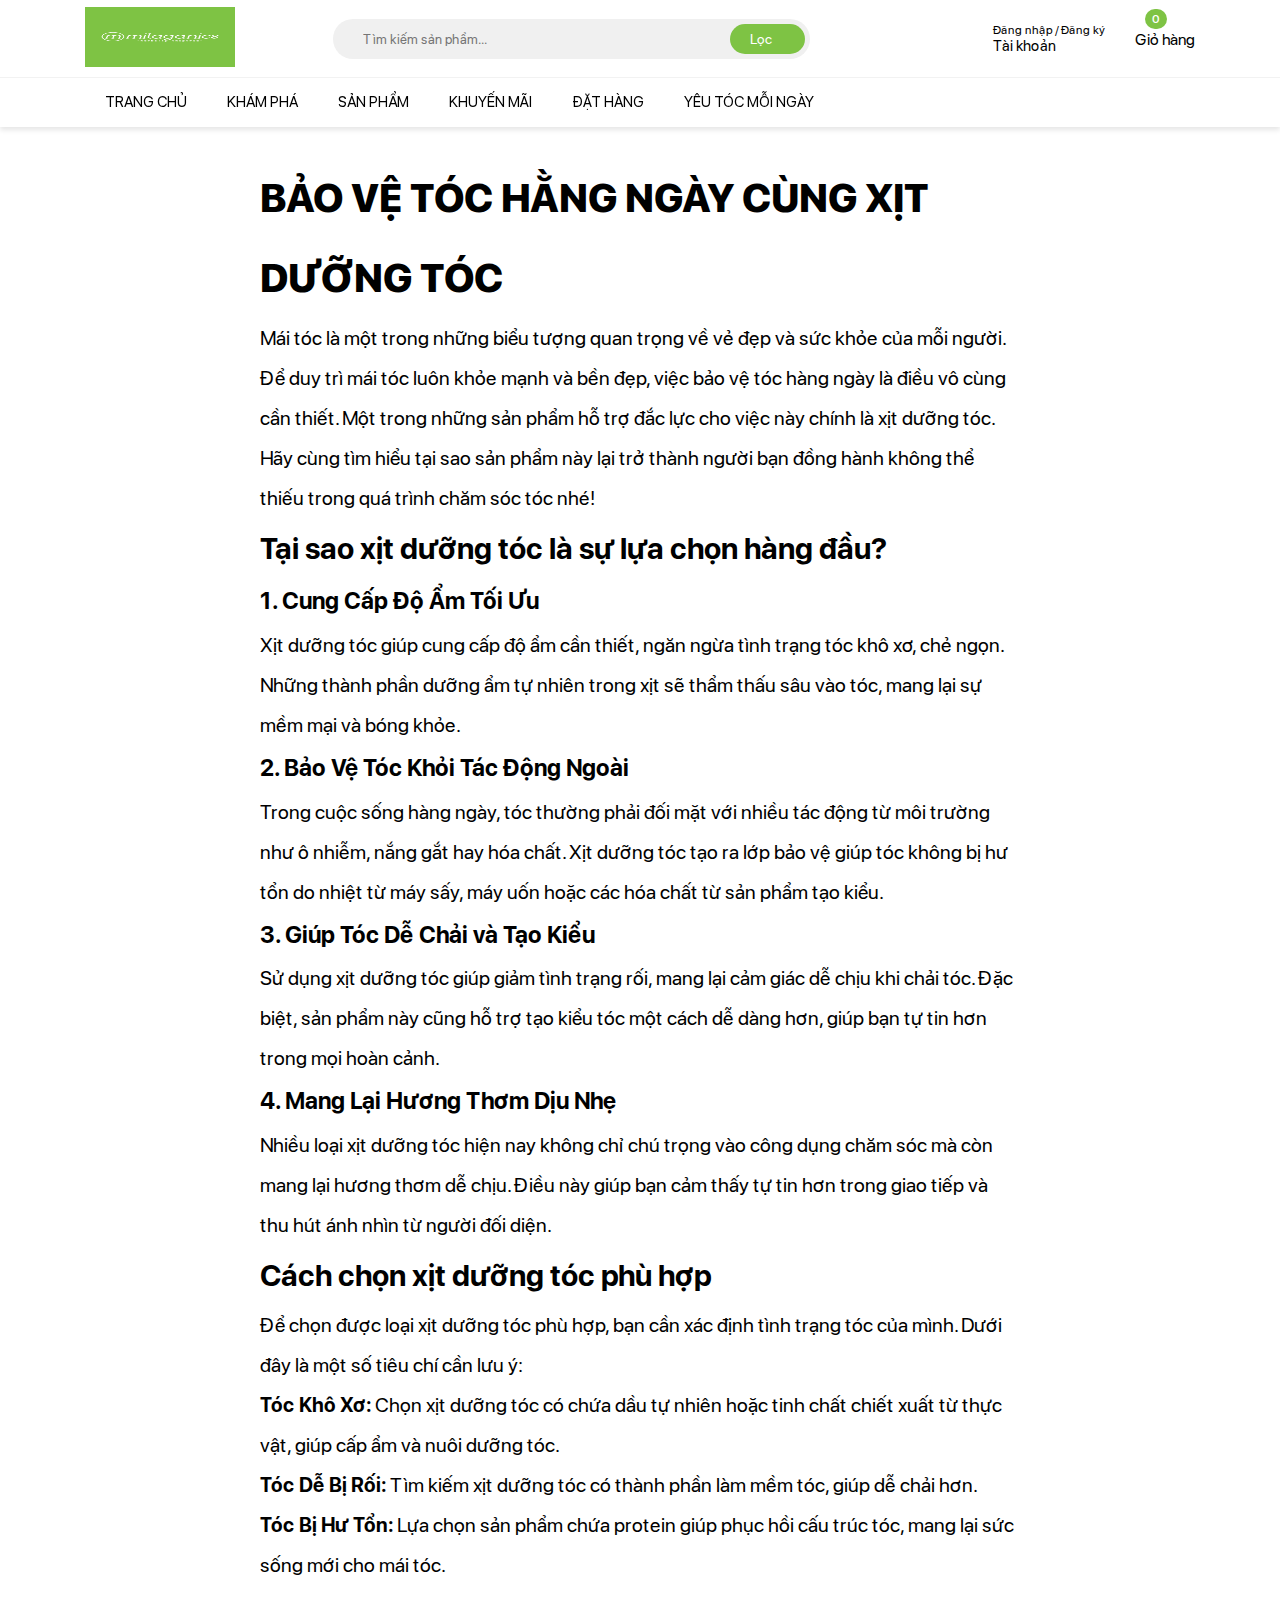
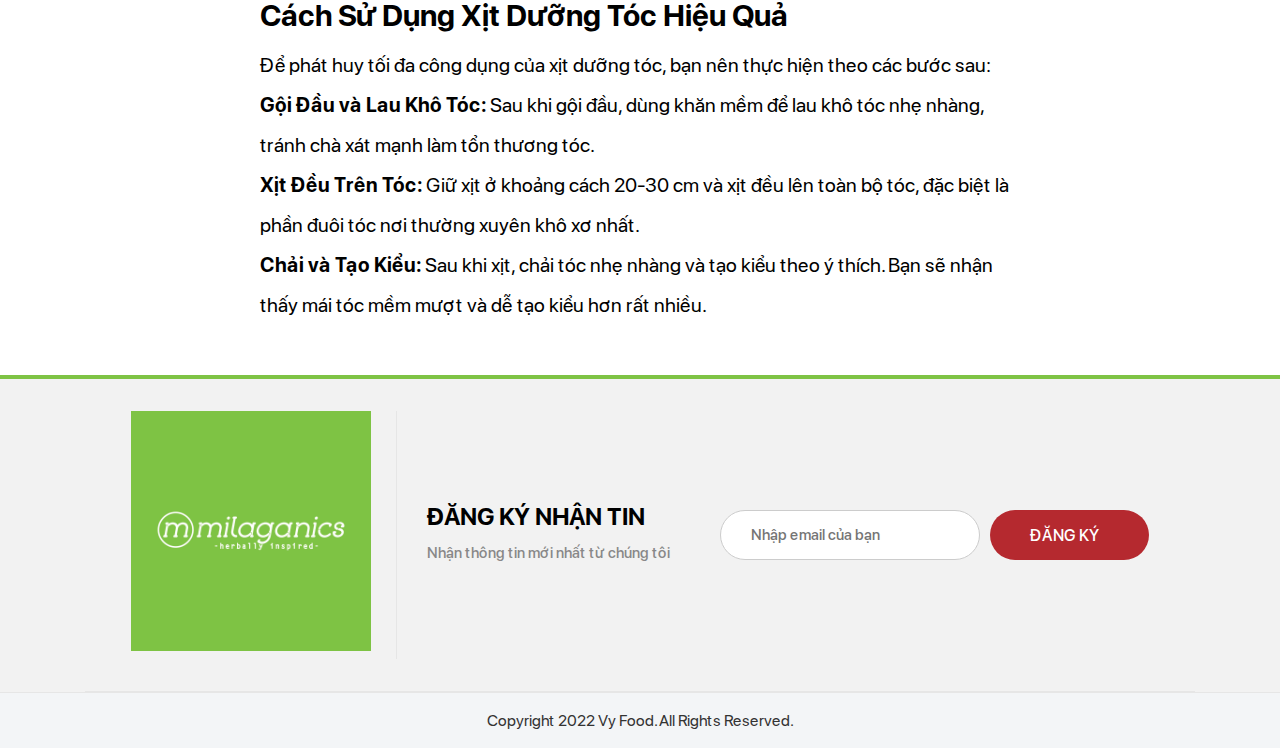
<file: dau-goi-phuc-hoi-tho-so.html>
<!DOCTYPE html>
<html lang="en">
  <head>
    <meta charset="UTF-8" />
    <meta name="viewport" content="width=device-width, initial-scale=1.0" />
    <title>Document</title>
    <link href="./assets/img/favicon.png" rel="icon" type="image/x-icon" />
    <link rel="stylesheet" href="./assets/css/main.css" />
    <link rel="stylesheet" href="./assets/css/home-responsive.css" />
  </head>
  <body>
    <header>
      <div class="header-top">
        <div class="container">
          <div class="header-top-left">
            <ul class="header-top-list">
              <li>
                <a href=""
                  ><i class="fa-regular fa-phone"></i> 0123 456 789 (miễn
                  phí)</a
                >
              </li>
              <li>
                <a href=""
                  ><i class="fa-light fa-location-dot"></i> Xem vị trí cửa
                  hàng</a
                >
              </li>
            </ul>
          </div>
          <div class="header-top-right">
            <!-- <ul class="header-top-list">
                        <li><a href="">Trang chủ</a></li>
                        <li><a href="">Khám phá</a></li>
                        <li><a href="">Sản phẩm</a></li>
                        <li><a href="">Khuyến mãi</a></li>
                        <li><a href="">Đặt hàng</a></li>
                        <li><a href="">Yêu tóc mỗi Ngàya></li>
                    </ul> -->
          </div>
        </div>
      </div>
      <div class="header-middle">
        <div class="container">
          <div class="header-middle-left">
            <div class="header-logo">
              <a href="">
                <img
                  src="./assets/img/vy-food.png"
                  alt=""
                  class="header-logo-img"
                />
              </a>
            </div>
          </div>
          <div class="header-middle-center">
            <form action="" class="form-search">
              <span class="search-btn"
                ><i class="fa-light fa-magnifying-glass"></i
              ></span>
              <input
                type="text"
                class="form-search-input"
                placeholder="Tìm kiếm sản phẩm..."
                oninput="searchProducts()"
              />
              <button class="filter-btn">
                <i class="fa-light fa-filter-list"></i><span>Lọc</span>
              </button>
            </form>
          </div>
          <div class="header-middle-right">
            <ul class="header-middle-right-list">
              <li
                class="header-middle-right-item dnone open"
                onclick="openSearchMb()"
              >
                <div class="cart-icon-menu">
                  <i class="fa-light fa-magnifying-glass"></i>
                </div>
              </li>
              <li
                class="header-middle-right-item close"
                onclick="closeSearchMb()"
              >
                <div class="cart-icon-menu">
                  <i class="fa-light fa-circle-xmark"></i>
                </div>
              </li>
              <li class="header-middle-right-item dropdown open">
                <i class="fa-light fa-user"></i>
                <div class="auth-container">
                  <span class="text-dndk">Đăng nhập / Đăng ký</span>
                  <span class="text-tk"
                    >Tài khoản <i class="fa-sharp fa-solid fa-caret-down"></i
                  ></span>
                </div>
                <ul class="header-middle-right-menu">
                  <li>
                    <a id="login" href="javascript:;"
                      ><i class="fa-light fa-right-to-bracket"></i> Đăng nhập</a
                    >
                  </li>
                  <li>
                    <a id="signup" href="javascript:;"
                      ><i class="fa-light fa-user-plus"></i> Đăng ký</a
                    >
                  </li>
                </ul>
              </li>
              <li class="header-middle-right-item open" onclick="openCart()">
                <div class="cart-icon-menu">
                  <i class="fa-light fa-basket-shopping"></i>
                  <span class="count-product-cart">0</span>
                </div>
                <span>Giỏ hàng</span>
              </li>
            </ul>
          </div>
        </div>
      </div>
    </header>
    <nav class="header-bottom">
      <div class="container">
        <ul class="menu-list">
          <li class="menu-list-item">
            <a href="" class="menu-link">Trang chủ</a>
          </li>
          <li class="menu-list-item">
            <a href="" class="menu-link">Khám Phá</a>
          </li>
          <li class="menu-list-item">
            <a
              href="https://hasaki.vn/thuong-hieu/milaganics.html"
              class="menu-link"
              target="_blank"
              >Sản Phẩm</a
            >
          </li>
          <li class="menu-list-item">
            <a
              href="https://shopee.vn/buyer/login?next=https%3A%2F%2Fshopee.vn%2Feherb.vn%3Fpage%3D0%26shopCollection%3D245041086%26gidzl%3DLpbx8op8kdrH8t8XBz6yUriaV2avrhOcGY1xV3lHjIL3B2vtFT3bU4LnAIevX-abJNLnUJ5CnVbhASMqUG"
              class="menu-link"
              target="_blank"
              >Khuyến Mãi</a
            >
          </li>
          <li class="menu-list-item">
            <a
              href="https://shopee.vn/buyer/login?next=https%3A%2F%2Fshopee.vn%2Feherb.vn%3Fpage%3D0%26shopCollection%3D245041086%26gidzl%3DLpbx8op8kdrH8t8XBz6yUriaV2avrhOcGY1xV3lHjIL3B2vtFT3bU4LnAIevX-abJNLnUJ5CnVbhASMqUG"
              class="menu-link"
              target="_blank"
              >Đặt hàng</a
            >
          </li>
          <li class="menu-list-item">
            <a href="#" class="menu-link"
              >Yêu tóc mỗi ngày <i class="fa-sharp fa-solid fa-caret-down"></i
            ></a>
            <ul class="dropdown-menu">
              <li>
                <a href="mat-na-toc-tu-nhien.html"
                  >Mặt nạ tóc tự nhiên: Bí quyết phục hồi tóc khô xơ nhanh
                  chóng</a
                >
              </li>
              <li>
                <a href=""
                  >Dầu gội Biotin & Keratin – Giải pháp cho tóc yếu và gãy
                  rụng</a
                >
              </li>
              <li><a href="#">Bảo vệ tóc hằng ngày cùng xịt dưỡng tóc</a></li>
              <li><a href="#">Lợi ích của Biotin & Keratin đối với tóc </a></li>
              <li><a href="#">Mẹo ủ tóc cho người bận rộn</a></li>
              <li><a href="#">Tóc Bồng Bềnh cùng cặp gội xả Milaganics</a></li>
              <li>
                <a href="#"
                  >Xịt tóc tuyệt hơn khi kết hợp Biotin & Keratin và cả tinh dầu
                  vỏ bưở</a
                >
              </li>
            </ul>
          </li>
          <!-- <li class="menu-list-item" onclick="showCategory('Món chay')"><a href="javascript:;" class="menu-link">Món chay</a></li>
                <li class="menu-list-item" onclick="showCategory('Món mặn')"><a href="javascript:;" class="menu-link">Món mặn</a></li>
                <li class="menu-list-item" onclick="showCategory('Món lẩu')"><a href="javascript:;" class="menu-link">Món lẩu</a></li>
                <li class="menu-list-item" onclick="showCategory('Món ăn vặt')"><a href="javascript:;" class="menu-link">Món ăn vặt</a></li>
                <li class="menu-list-item" onclick="showCategory('Món tráng miệng')"><a href="javascript:;" class="menu-link">Món tráng miệng</a></li>
                <li class="menu-list-item" onclick="showCategory('Nước uống')"><a href="javascript:;" class="menu-link">Nước uống</a></li>
                <li class="menu-list-item" onclick="showCategory('Món khác')"><a href="javascript:;" class="menu-link">Món khác</a></li> -->
        </ul>
      </div>
    </nav>
    <div class="advanced-search">
      <div class="container">
        <div class="advanced-search-category">
          <span>Phân loại </span>
          <select
            name=""
            id="advanced-search-category-select"
            onchange="searchProducts()"
          >
            <option>Tất cả</option>
            <option>Món chay</option>
            <option>Món mặn</option>
            <option>Món lẩu</option>
            <option>Món ăn vặt</option>
            <option>Món tráng miệng</option>
            <option>Nước uống</option>
          </select>
        </div>
        <div class="advanced-search-price">
          <span>Giá từ</span>
          <input
            type="number"
            placeholder="tối thiểu"
            id="min-price"
            onchange="searchProducts()"
          />
          <span>đến</span>
          <input
            type="number"
            placeholder="tối đa"
            id="max-price"
            onchange="searchProducts()"
          />
          <button id="advanced-search-price-btn">
            <i class="fa-light fa-magnifying-glass-dollar"></i>
          </button>
        </div>
        <div class="advanced-search-control">
          <button id="sort-ascending" onclick="searchProducts(1)">
            <i class="fa-regular fa-arrow-up-short-wide"></i>
          </button>
          <button id="sort-descending" onclick="searchProducts(2)">
            <i class="fa-regular fa-arrow-down-wide-short"></i>
          </button>
          <button id="reset-search" onclick="searchProducts(0)">
            <i class="fa-light fa-arrow-rotate-right"></i>
          </button>
          <button onclick="closeSearchAdvanced()">
            <i class="fa-light fa-xmark"></i>
          </button>
        </div>
      </div>
    </div>
    <div class="wrapper">
      <h1><strong>BẢO VỆ TÓC HẰNG NGÀY CÙNG XỊT DƯỠNG TÓC</strong></h1>
      <p>
        Mái tóc là một trong những biểu tượng quan trọng về vẻ đẹp và sức khỏe
        của mỗi người. Để duy trì mái tóc luôn khỏe mạnh và bền đẹp, việc bảo vệ
        tóc hàng ngày là điều vô cùng cần thiết. Một trong những sản phẩm hỗ trợ
        đắc lực cho việc này chính là xịt dưỡng tóc. Hãy cùng tìm hiểu tại sao
        sản phẩm này lại trở thành người bạn đồng hành không thể thiếu trong quá
        trình chăm sóc tóc nhé!
      </p>

      <h2>Tại sao xịt dưỡng tóc là sự lựa chọn hàng đầu?</h2>
      <h3>1. Cung Cấp Độ Ẩm Tối Ưu</h3>
      <p>
        Xịt dưỡng tóc giúp cung cấp độ ẩm cần thiết, ngăn ngừa tình trạng tóc
        khô xơ, chẻ ngọn. Những thành phần dưỡng ẩm tự nhiên trong xịt sẽ thẩm
        thấu sâu vào tóc, mang lại sự mềm mại và bóng khỏe.
      </p>

      <h3>2. Bảo Vệ Tóc Khỏi Tác Động Ngoài</h3>
      <p>
        Trong cuộc sống hàng ngày, tóc thường phải đối mặt với nhiều tác động từ
        môi trường như ô nhiễm, nắng gắt hay hóa chất. Xịt dưỡng tóc tạo ra lớp
        bảo vệ giúp tóc không bị hư tổn do nhiệt từ máy sấy, máy uốn hoặc các
        hóa chất từ sản phẩm tạo kiểu.
      </p>

      <h3>3. Giúp Tóc Dễ Chải và Tạo Kiểu</h3>
      <p>
        Sử dụng xịt dưỡng tóc giúp giảm tình trạng rối, mang lại cảm giác dễ
        chịu khi chải tóc. Đặc biệt, sản phẩm này cũng hỗ trợ tạo kiểu tóc một
        cách dễ dàng hơn, giúp bạn tự tin hơn trong mọi hoàn cảnh.
      </p>

      <h3>4. Mang Lại Hương Thơm Dịu Nhẹ</h3>
      <p>
        Nhiều loại xịt dưỡng tóc hiện nay không chỉ chú trọng vào công dụng chăm
        sóc mà còn mang lại hương thơm dễ chịu. Điều này giúp bạn cảm thấy tự
        tin hơn trong giao tiếp và thu hút ánh nhìn từ người đối diện.
      </p>

      <h2>Cách chọn xịt dưỡng tóc phù hợp</h2>
      <p>
        Để chọn được loại xịt dưỡng tóc phù hợp, bạn cần xác định tình trạng tóc
        của mình. Dưới đây là một số tiêu chí cần lưu ý:
      </p>
      <ul>
        <li>
          <strong>Tóc Khô Xơ:</strong> Chọn xịt dưỡng tóc có chứa dầu tự nhiên
          hoặc tinh chất chiết xuất từ thực vật, giúp cấp ẩm và nuôi dưỡng tóc.
        </li>
        <li>
          <strong>Tóc Dễ Bị Rối:</strong> Tìm kiếm xịt dưỡng tóc có thành phần
          làm mềm tóc, giúp dễ chải hơn.
        </li>
        <li>
          <strong>Tóc Bị Hư Tổn:</strong> Lựa chọn sản phẩm chứa protein giúp
          phục hồi cấu trúc tóc, mang lại sức sống mới cho mái tóc.
        </li>
      </ul>

      <h2>Cách Sử Dụng Xịt Dưỡng Tóc Hiệu Quả</h2>
      <p>
        Để phát huy tối đa công dụng của xịt dưỡng tóc, bạn nên thực hiện theo
        các bước sau:
      </p>
      <ol>
        <li>
          <strong>Gội Đầu và Lau Khô Tóc:</strong> Sau khi gội đầu, dùng khăn
          mềm để lau khô tóc nhẹ nhàng, tránh chà xát mạnh làm tổn thương tóc.
        </li>
        <li>
          <strong>Xịt Đều Trên Tóc:</strong> Giữ xịt ở khoảng cách 20-30 cm và
          xịt đều lên toàn bộ tóc, đặc biệt là phần đuôi tóc nơi thường xuyên
          khô xơ nhất.
        </li>
        <li>
          <strong>Chải và Tạo Kiểu:</strong> Sau khi xịt, chải tóc nhẹ nhàng và
          tạo kiểu theo ý thích. Bạn sẽ nhận thấy mái tóc mềm mượt và dễ tạo
          kiểu hơn rất nhiều.
        </li>
      </ol>
    </div>

    <footer class="footer">
      <div class="container">
        <div class="footer-top">
          <div class="footer-top-content">
            <div class="footer-top-img">
              <img src="./assets/img/vy-food.png" alt="" />
            </div>
            <div class="footer-top-subbox">
              <div class="footer-top-subs">
                <h2 class="footer-top-subs-title">Đăng ký nhận tin</h2>
                <p class="footer-top-subs-text">
                  Nhận thông tin mới nhất từ chúng tôi
                </p>
              </div>
              <form class="form-ground">
                <input
                  type="email"
                  class="form-ground-input"
                  placeholder="Nhập email của bạn"
                />
                <button class="form-ground-btn">
                  <span>ĐĂNG KÝ</span>
                  <i class="fa-solid fa-arrow-right"></i>
                </button>
              </form>
            </div>
          </div>
        </div>
      </div>
     
    </footer>
    <div class="copyright-wrap">
      <div class="container">
        <div class="copyright-content">
          <p>Copyright 2022 Vy Food. All Rights Reserved.</p>
        </div>
      </div>
    </div>
    <div class="back-to-top">
      <a href="#"><i class="fa-regular fa-arrow-up"></i></a>
    </div>
    <div class="checkout-page">
      <div class="checkout-header">
        <div class="checkout-return">
          <button onclick="closecheckout()">
            <i class="fa-regular fa-chevron-left"></i>
          </button>
        </div>
        <h2 class="checkout-title">Thanh toán</h2>
      </div>
      <main class="checkout-section container">
        <div class="checkout-col-left">
          <div class="checkout-row">
            <div class="checkout-col-title">Thông tin đơn hàng</div>
            <div class="checkout-col-content">
              <div class="content-group">
                <p class="checkout-content-label">Hình thức giao nhận</p>
                <div class="checkout-type-order">
                  <button class="type-order-btn active" id="giaotannoi">
                    <i
                      class="fa-duotone fa-moped"
                      style="
                        --fa-secondary-opacity: 1;
                        --fa-primary-color: dodgerblue;
                        --fa-secondary-color: #ffb100;
                      "
                    ></i>
                    Giao tận nơi
                  </button>
                  <button class="type-order-btn" id="tudenlay">
                    <i
                      class="fa-duotone fa-box-heart"
                      style="
                        --fa-secondary-opacity: 1;
                        --fa-primary-color: pink;
                        --fa-secondary-color: palevioletred;
                      "
                    ></i>
                    Tự đến lấy
                  </button>
                </div>
              </div>
              <div class="content-group">
                <p class="checkout-content-label">Ngày giao hàng</p>
                <div class="date-order"></div>
              </div>
              <div class="content-group chk-ship" id="giaotannoi-group">
                <p class="checkout-content-label">Thời gian giao hàng</p>
                <div class="delivery-time">
                  <input
                    type="radio"
                    name="giaongay"
                    id="giaongay"
                    class="radio"
                  />
                  <label for="giaongay">Giao ngay khi xong</label>
                </div>
                <div class="delivery-time">
                  <input
                    type="radio"
                    name="giaongay"
                    id="deliverytime"
                    class="radio"
                  />
                  <label for="deliverytime">Giao vào giờ</label>
                  <select class="choise-time">
                    <option data-hours="08" value="08:00" selected="selected">
                      08:00 - 09:00
                    </option>

                    <option data-hours="09" value="09:00">09:00 - 10:00</option>

                    <option data-hours="10" value="10:00">10:00 - 11:00</option>

                    <option data-hours="11" value="11:00">11:00 - 12:00</option>

                    <option data-hours="12" value="12:00">12:00 - 13:00</option>

                    <option data-hours="13" value="13:00">13:00 - 14:00</option>

                    <option data-hours="14" value="14:00">14:00 - 15:00</option>

                    <option data-hours="15" value="15:00">15:00 - 16:00</option>

                    <option data-hours="16" value="16:00">16:00 - 17:00</option>

                    <option data-hours="17" value="17:00">17:00 - 18:00</option>

                    <option data-hours="18" value="18:00">18:00 - 19:00</option>

                    <option data-hours="19" value="19:00">19:00 - 20:00</option>

                    <option data-hours="20" value="20:00">20:00 - 21:00</option>

                    <option data-hours="21" value="21:00">21:00 - 22:00</option>
                  </select>
                </div>
              </div>
              <div class="content-group" id="tudenlay-group">
                <p class="checkout-content-label">Lấy hàng tại chi nhánh</p>
                <div class="delivery-time">
                  <input
                    type="radio"
                    name="chinhanh"
                    id="chinhanh-1"
                    class="radio"
                  />
                  <label for="chinhanh-1"
                    >273 An Dương Vương, Phường 3, Quận 5</label
                  >
                </div>
                <div class="delivery-time">
                  <input
                    type="radio"
                    name="chinhanh"
                    id="chinhanh-2"
                    class="radio"
                  />
                  <label for="chinhanh-2"
                    >04 Tôn Đức Thắng, Phường Bến Nghé, Quận 1</label
                  >
                </div>
              </div>
              <div class="content-group">
                <p class="checkout-content-label">Ghi chú đơn hàng</p>
                <textarea
                  type="text"
                  class="note-order"
                  placeholder="Nhập ghi chú"
                ></textarea>
              </div>
            </div>
          </div>
          <div class="checkout-row">
            <div class="checkout-col-title">Thông tin người nhận</div>
            <div class="checkout-col-content">
              <div class="content-group">
                <form action="" class="info-nhan-hang">
                  <div class="form-group">
                    <input
                      id="tennguoinhan"
                      name="tennguoinhan"
                      type="text"
                      placeholder="Tên người nhận"
                      class="form-control"
                    />
                    <span class="form-message"></span>
                  </div>
                  <div class="form-group">
                    <input
                      id="sdtnhan"
                      name="sdtnhan"
                      type="text"
                      placeholder="Số điện thoại nhận hàng"
                      class="form-control"
                    />
                    <span class="form-message"></span>
                  </div>
                  <div class="form-group">
                    <input
                      id="diachinhan"
                      name="diachinhan"
                      type="text"
                      placeholder="Địa chỉ nhận hàng"
                      class="form-control chk-ship"
                    />
                    <span class="form-message"></span>
                  </div>
                </form>
              </div>
            </div>
          </div>
        </div>
        <div class="checkout-col-right">
          <p class="checkout-content-label">Đơn hàng</p>
          <div class="bill-total" id="list-order-checkout"></div>
          <div class="bill-payment">
            <div class="total-bill-order"></div>
            <div class="policy-note">
              Bằng việc bấm vào nút “Đặt hàng”, tôi đồng ý với
              <a href="#" target="_blank">chính sách hoạt động</a>
              của chúng tôi.
            </div>
          </div>
          <div class="total-checkout">
            <div class="text">Tổng tiền</div>
            <div class="price-bill">
              <div class="price-final" id="checkout-cart-price-final">0</div>
            </div>
          </div>
          <button class="complete-checkout-btn">Đặt hàng</button>
        </div>
      </main>
    </div>
  </body>
</html>
</file>
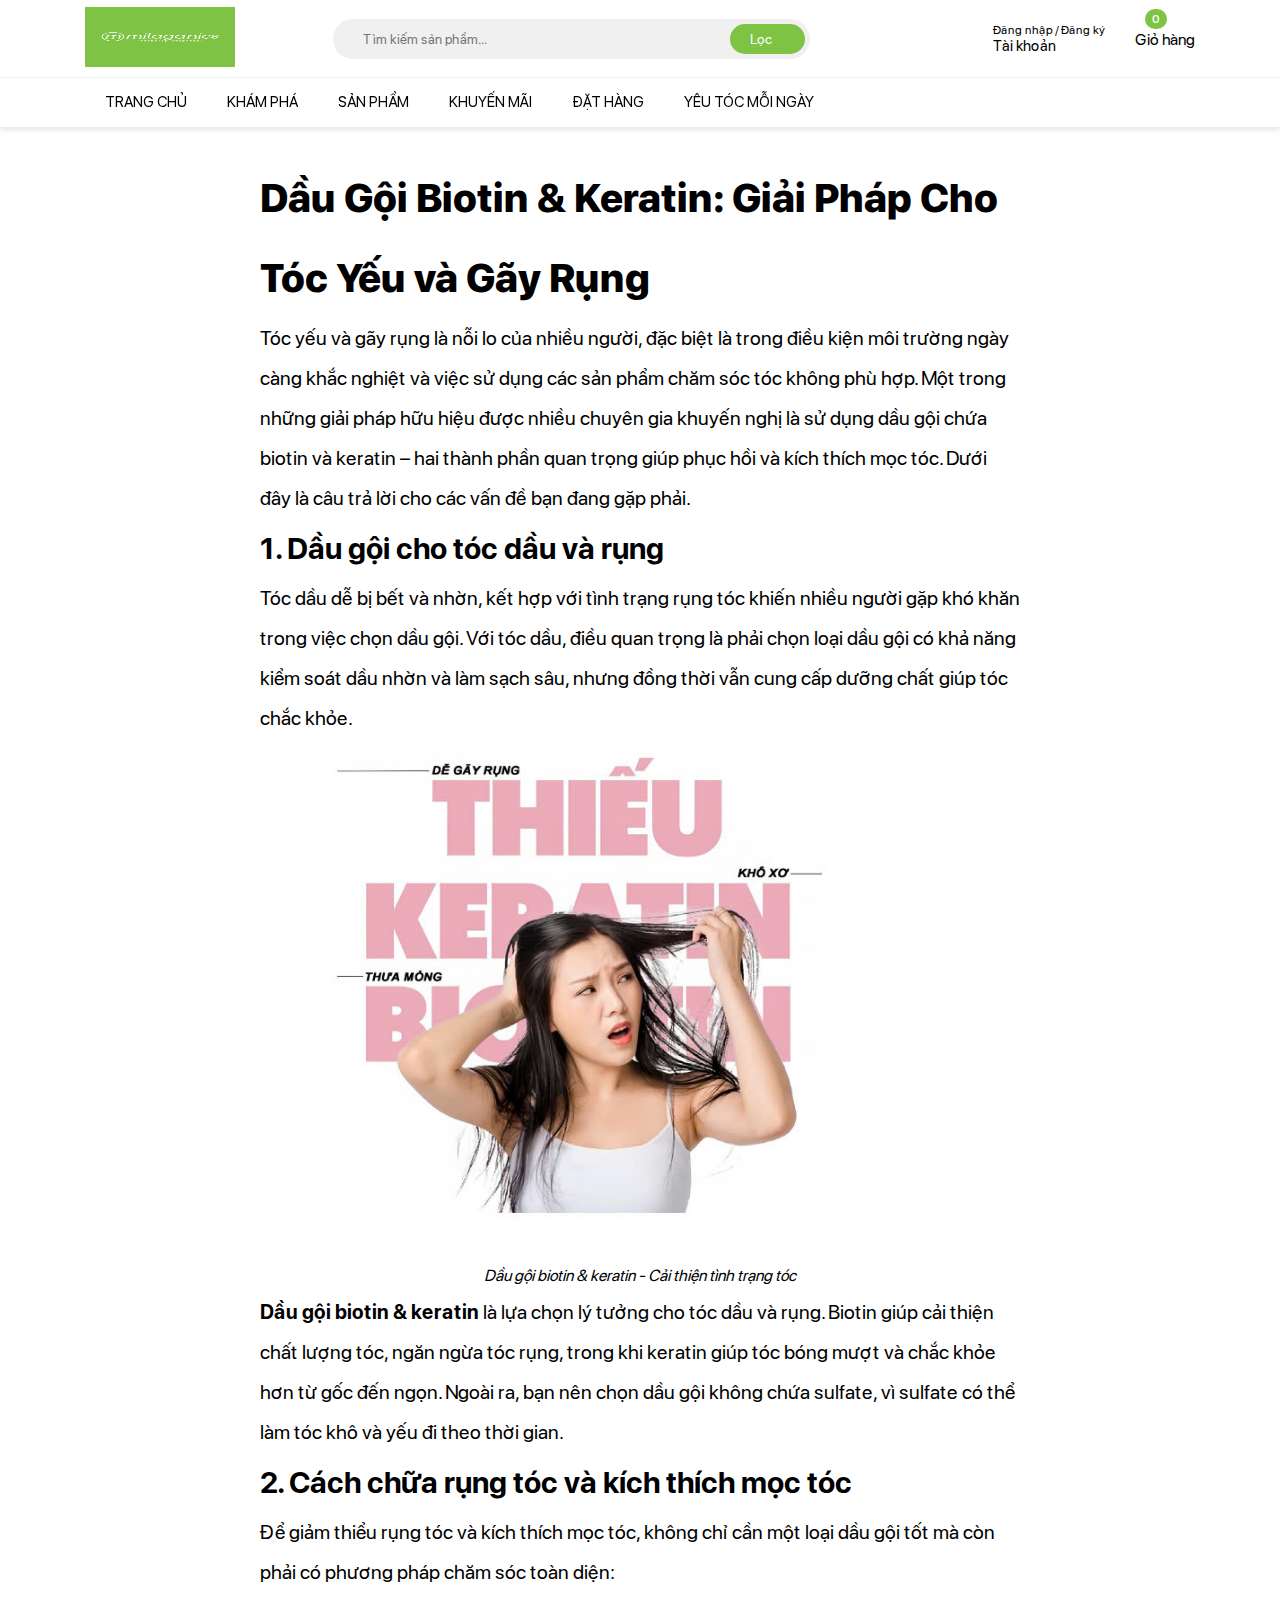
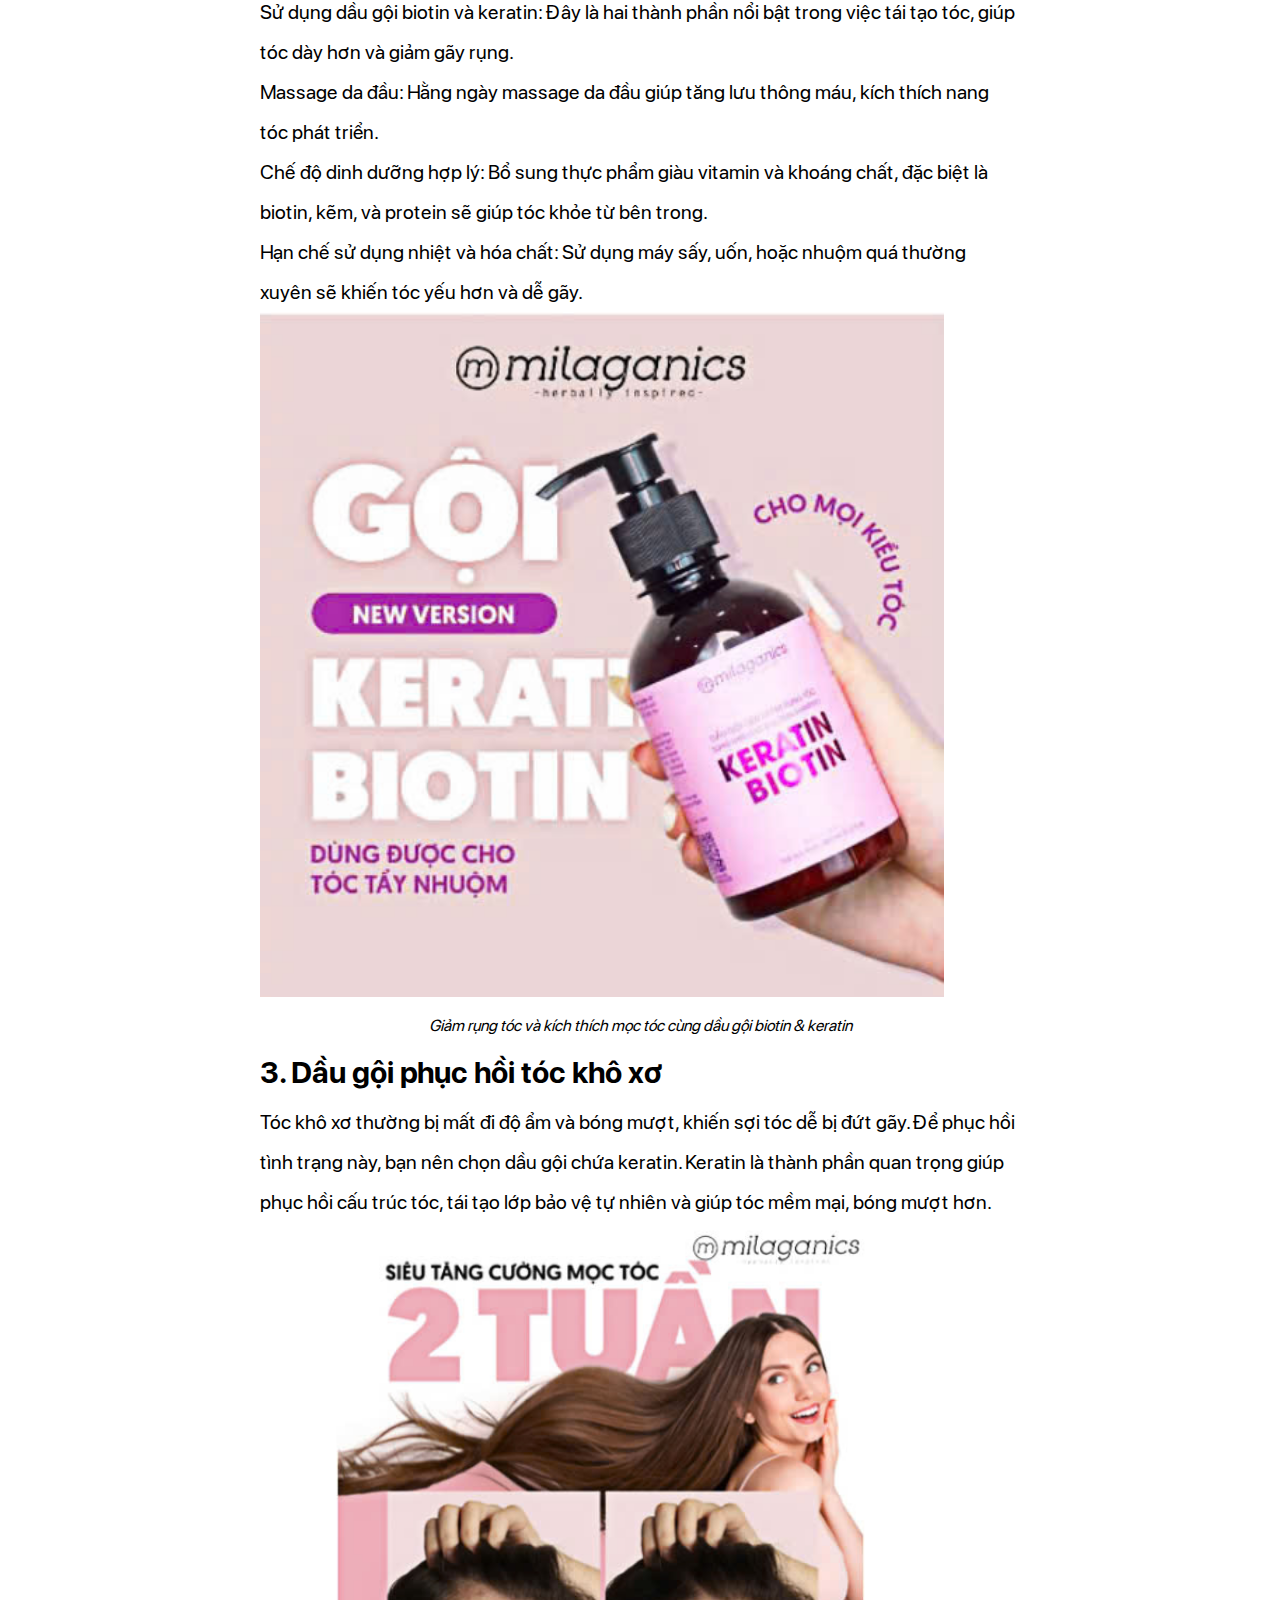
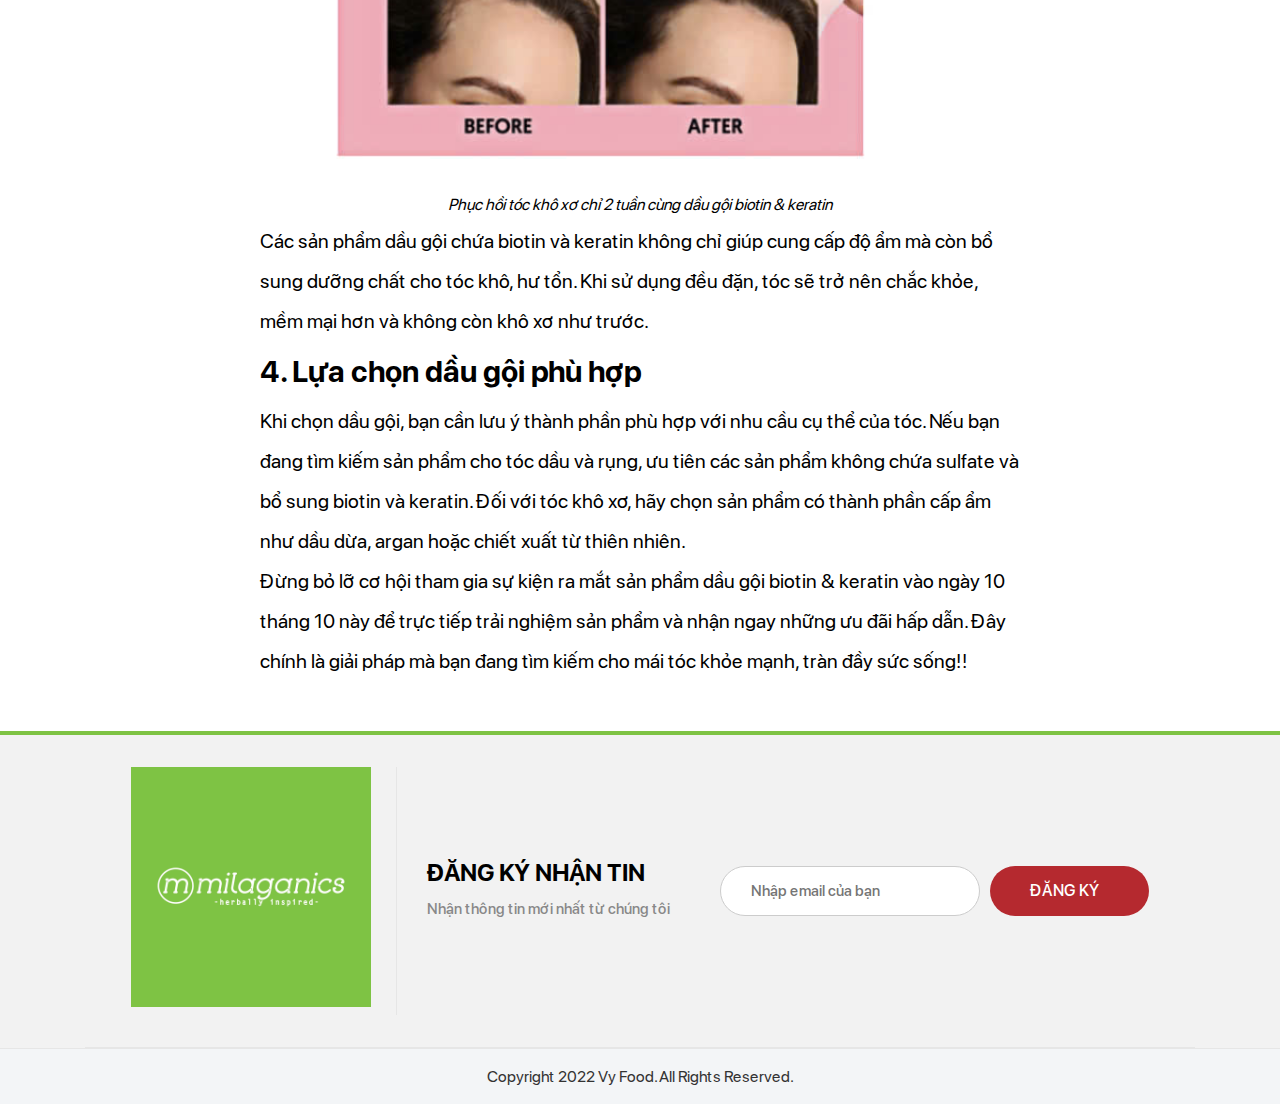
<file: giai-phap-cho-toc-yeu.html>
<!DOCTYPE html>
<html lang="en">
  <head>
    <meta charset="UTF-8" />
    <meta name="viewport" content="width=device-width, initial-scale=1.0" />
    <title>Document</title>
    <link href="./assets/img/favicon.png" rel="icon" type="image/x-icon" />
    <link rel="stylesheet" href="./assets/css/main.css" />
    <link rel="stylesheet" href="./assets/css/home-responsive.css" />
  </head>
  <body>
    <header>
      <div class="header-top">
        <div class="container">
          <div class="header-top-left">
            <ul class="header-top-list">
              <li>
                <a href=""
                  ><i class="fa-regular fa-phone"></i> 0123 456 789 (miễn
                  phí)</a
                >
              </li>
              <li>
                <a href=""
                  ><i class="fa-light fa-location-dot"></i> Xem vị trí cửa
                  hàng</a
                >
              </li>
            </ul>
          </div>
          <div class="header-top-right">
            <!-- <ul class="header-top-list">
                        <li><a href="">Trang chủ</a></li>
                        <li><a href="">Khám phá</a></li>
                        <li><a href="">Sản phẩm</a></li>
                        <li><a href="">Khuyến mãi</a></li>
                        <li><a href="">Đặt hàng</a></li>
                        <li><a href="">Yêu tóc mỗi Ngàya></li>
                    </ul> -->
          </div>
        </div>
      </div>
      <div class="header-middle">
        <div class="container">
          <div class="header-middle-left">
            <div class="header-logo">
              <a href="">
                <img
                  src="./assets/img/vy-food.png"
                  alt=""
                  class="header-logo-img"
                />
              </a>
            </div>
          </div>
          <div class="header-middle-center">
            <form action="" class="form-search">
              <span class="search-btn"
                ><i class="fa-light fa-magnifying-glass"></i
              ></span>
              <input
                type="text"
                class="form-search-input"
                placeholder="Tìm kiếm sản phẩm..."
                oninput="searchProducts()"
              />
              <button class="filter-btn">
                <i class="fa-light fa-filter-list"></i><span>Lọc</span>
              </button>
            </form>
          </div>
          <div class="header-middle-right">
            <ul class="header-middle-right-list">
              <li
                class="header-middle-right-item dnone open"
                onclick="openSearchMb()"
              >
                <div class="cart-icon-menu">
                  <i class="fa-light fa-magnifying-glass"></i>
                </div>
              </li>
              <li
                class="header-middle-right-item close"
                onclick="closeSearchMb()"
              >
                <div class="cart-icon-menu">
                  <i class="fa-light fa-circle-xmark"></i>
                </div>
              </li>
              <li class="header-middle-right-item dropdown open">
                <i class="fa-light fa-user"></i>
                <div class="auth-container">
                  <span class="text-dndk">Đăng nhập / Đăng ký</span>
                  <span class="text-tk"
                    >Tài khoản <i class="fa-sharp fa-solid fa-caret-down"></i
                  ></span>
                </div>
                <ul class="header-middle-right-menu">
                  <li>
                    <a id="login" href="javascript:;"
                      ><i class="fa-light fa-right-to-bracket"></i> Đăng nhập</a
                    >
                  </li>
                  <li>
                    <a id="signup" href="javascript:;"
                      ><i class="fa-light fa-user-plus"></i> Đăng ký</a
                    >
                  </li>
                </ul>
              </li>
              <li class="header-middle-right-item open" onclick="openCart()">
                <div class="cart-icon-menu">
                  <i class="fa-light fa-basket-shopping"></i>
                  <span class="count-product-cart">0</span>
                </div>
                <span>Giỏ hàng</span>
              </li>
            </ul>
          </div>
        </div>
      </div>
    </header>
    <nav class="header-bottom">
      <div class="container">
        <ul class="menu-list">
          <li class="menu-list-item">
            <a href="" class="menu-link">Trang chủ</a>
          </li>
          <li class="menu-list-item">
            <a href="" class="menu-link">Khám Phá</a>
          </li>
          <li class="menu-list-item">
            <a
              href="https://hasaki.vn/thuong-hieu/milaganics.html"
              class="menu-link"
              target="_blank"
              >Sản Phẩm</a
            >
          </li>
          <li class="menu-list-item">
            <a
              href="https://shopee.vn/buyer/login?next=https%3A%2F%2Fshopee.vn%2Feherb.vn%3Fpage%3D0%26shopCollection%3D245041086%26gidzl%3DLpbx8op8kdrH8t8XBz6yUriaV2avrhOcGY1xV3lHjIL3B2vtFT3bU4LnAIevX-abJNLnUJ5CnVbhASMqUG"
              class="menu-link"
              target="_blank"
              >Khuyến Mãi</a
            >
          </li>
          <li class="menu-list-item">
            <a
              href="https://shopee.vn/buyer/login?next=https%3A%2F%2Fshopee.vn%2Feherb.vn%3Fpage%3D0%26shopCollection%3D245041086%26gidzl%3DLpbx8op8kdrH8t8XBz6yUriaV2avrhOcGY1xV3lHjIL3B2vtFT3bU4LnAIevX-abJNLnUJ5CnVbhASMqUG"
              class="menu-link"
              target="_blank"
              >Đặt hàng</a
            >
          </li>
          <li class="menu-list-item">
            <a href="#" class="menu-link"
              >Yêu tóc mỗi ngày <i class="fa-sharp fa-solid fa-caret-down"></i
            ></a>
            <ul class="dropdown-menu">
              <li>
                <a href="mat-na-toc-tu-nhien.html"
                  >Mặt nạ tóc tự nhiên: Bí quyết phục hồi tóc khô xơ nhanh
                  chóng</a
                >
              </li>
              <li>
                <a href=""
                  >Dầu gội Biotin & Keratin – Giải pháp cho tóc yếu và gãy
                  rụng</a
                >
              </li>
              <li><a href="#">Bảo vệ tóc hằng ngày cùng xịt dưỡng tóc</a></li>
              <li><a href="#">Lợi ích của Biotin & Keratin đối với tóc </a></li>
              <li><a href="#">Mẹo ủ tóc cho người bận rộn</a></li>
              <li><a href="#">Tóc Bồng Bềnh cùng cặp gội xả Milaganics</a></li>
              <li>
                <a href="#"
                  >Xịt tóc tuyệt hơn khi kết hợp Biotin & Keratin và cả tinh dầu
                  vỏ bưở</a
                >
              </li>
            </ul>
          </li>
          <!-- <li class="menu-list-item" onclick="showCategory('Món chay')"><a href="javascript:;" class="menu-link">Món chay</a></li>
                <li class="menu-list-item" onclick="showCategory('Món mặn')"><a href="javascript:;" class="menu-link">Món mặn</a></li>
                <li class="menu-list-item" onclick="showCategory('Món lẩu')"><a href="javascript:;" class="menu-link">Món lẩu</a></li>
                <li class="menu-list-item" onclick="showCategory('Món ăn vặt')"><a href="javascript:;" class="menu-link">Món ăn vặt</a></li>
                <li class="menu-list-item" onclick="showCategory('Món tráng miệng')"><a href="javascript:;" class="menu-link">Món tráng miệng</a></li>
                <li class="menu-list-item" onclick="showCategory('Nước uống')"><a href="javascript:;" class="menu-link">Nước uống</a></li>
                <li class="menu-list-item" onclick="showCategory('Món khác')"><a href="javascript:;" class="menu-link">Món khác</a></li> -->
        </ul>
      </div>
    </nav>
    <div class="advanced-search">
      <div class="container">
        <div class="advanced-search-category">
          <span>Phân loại </span>
          <select
            name=""
            id="advanced-search-category-select"
            onchange="searchProducts()"
          >
            <option>Tất cả</option>
            <option>Món chay</option>
            <option>Món mặn</option>
            <option>Món lẩu</option>
            <option>Món ăn vặt</option>
            <option>Món tráng miệng</option>
            <option>Nước uống</option>
          </select>
        </div>
        <div class="advanced-search-price">
          <span>Giá từ</span>
          <input
            type="number"
            placeholder="tối thiểu"
            id="min-price"
            onchange="searchProducts()"
          />
          <span>đến</span>
          <input
            type="number"
            placeholder="tối đa"
            id="max-price"
            onchange="searchProducts()"
          />
          <button id="advanced-search-price-btn">
            <i class="fa-light fa-magnifying-glass-dollar"></i>
          </button>
        </div>
        <div class="advanced-search-control">
          <button id="sort-ascending" onclick="searchProducts(1)">
            <i class="fa-regular fa-arrow-up-short-wide"></i>
          </button>
          <button id="sort-descending" onclick="searchProducts(2)">
            <i class="fa-regular fa-arrow-down-wide-short"></i>
          </button>
          <button id="reset-search" onclick="searchProducts(0)">
            <i class="fa-light fa-arrow-rotate-right"></i>
          </button>
          <button onclick="closeSearchAdvanced()">
            <i class="fa-light fa-xmark"></i>
          </button>
        </div>
      </div>
    </div>
    <div class="wrapper">
      <h1>
        <strong
          >Dầu Gội Biotin & Keratin: Giải Pháp Cho Tóc Yếu và Gãy Rụng</strong
        >
      </h1>
      <p>
        Tóc yếu và gãy rụng là nỗi lo của nhiều người, đặc biệt là trong điều
        kiện môi trường ngày càng khắc nghiệt và việc sử dụng các sản phẩm chăm
        sóc tóc không phù hợp. Một trong những giải pháp hữu hiệu được nhiều
        chuyên gia khuyến nghị là sử dụng dầu gội chứa biotin và keratin – hai
        thành phần quan trọng giúp phục hồi và kích thích mọc tóc. Dưới đây là
        câu trả lời cho các vấn đề bạn đang gặp phải.
      </p>

      <h2>1. Dầu gội cho tóc dầu và rụng</h2>
      <p>
        Tóc dầu dễ bị bết và nhờn, kết hợp với tình trạng rụng tóc khiến nhiều
        người gặp khó khăn trong việc chọn dầu gội. Với tóc dầu, điều quan trọng
        là phải chọn loại dầu gội có khả năng kiểm soát dầu nhờn và làm sạch
        sâu, nhưng đồng thời vẫn cung cấp dưỡng chất giúp tóc chắc khỏe.
      </p>
       <p class="wrapper-img">
        <img
          src="./assets/img/aw1.jpg"
          alt="Kem ủ siêu phục hồi tóc Milaganics
"
        />

        <p class="des-img">Dầu gội biotin & keratin - Cải thiện tình trạng tóc  </p>
       
        <!-- Replace with actual image link -->
      </p>
      <p>
        <strong>Dầu gội biotin & keratin</strong> là lựa chọn lý tưởng cho tóc
        dầu và rụng. Biotin giúp cải thiện chất lượng tóc, ngăn ngừa tóc rụng,
        trong khi keratin giúp tóc bóng mượt và chắc khỏe hơn từ gốc đến ngọn.
        Ngoài ra, bạn nên chọn dầu gội không chứa sulfate, vì sulfate có thể làm
        tóc khô và yếu đi theo thời gian.
      </p>

      <h2>2. Cách chữa rụng tóc và kích thích mọc tóc</h2>
      <p>
        Để giảm thiểu rụng tóc và kích thích mọc tóc, không chỉ cần một loại dầu
        gội tốt mà còn phải có phương pháp chăm sóc toàn diện:
      </p>
      <ul>
        <li>
          Sử dụng dầu gội biotin và keratin: Đây là hai thành phần nổi bật trong
          việc tái tạo tóc, giúp tóc dày hơn và giảm gãy rụng.
        </li>
        <li>
          Massage da đầu: Hằng ngày massage da đầu giúp tăng lưu thông máu, kích
          thích nang tóc phát triển.
        </li>
        <li>
          Chế độ dinh dưỡng hợp lý: Bổ sung thực phẩm giàu vitamin và khoáng
          chất, đặc biệt là biotin, kẽm, và protein sẽ giúp tóc khỏe từ bên
          trong.
        </li>
        <li>
          Hạn chế sử dụng nhiệt và hóa chất: Sử dụng máy sấy, uốn, hoặc nhuộm
          quá thường xuyên sẽ khiến tóc yếu hơn và dễ gãy.
        </li>
      </ul>
      <p class="wrapper-img">
        <img
          src="./assets/img/aw9.jpg"
          alt="Kem ủ siêu phục hồi tóc Milaganics
"
        />
         <p class="des-img">Giảm rụng tóc và kích thích mọc tóc cùng dầu gội biotin & keratin  </p>
        <!-- Replace with actual image link -->
      </p>


      <h2>3. Dầu gội phục hồi tóc khô xơ</h2>
      <p>
        Tóc khô xơ thường bị mất đi độ ẩm và bóng mượt, khiến sợi tóc dễ bị đứt
        gãy. Để phục hồi tình trạng này, bạn nên chọn dầu gội chứa keratin.
        Keratin là thành phần quan trọng giúp phục hồi cấu trúc tóc, tái tạo lớp
        bảo vệ tự nhiên và giúp tóc mềm mại, bóng mượt hơn.
      </p>
      <p class="wrapper-img">
        <img
          src="./assets/img/aw3.jpg"
          alt="Kem ủ siêu phục hồi tóc Milaganics
"
        />
        <!-- Replace with actual image link -->
      </p>

      <p class="des-img">Phục hồi tóc khô xơ chỉ 2 tuần cùng dầu gội biotin & keratin</p>
      <p>
        Các sản phẩm dầu gội chứa biotin và keratin không chỉ giúp cung cấp độ
        ẩm mà còn bổ sung dưỡng chất cho tóc khô, hư tổn. Khi sử dụng đều đặn,
        tóc sẽ trở nên chắc khỏe, mềm mại hơn và không còn khô xơ như trước.
      </p>

      <h2>4. Lựa chọn dầu gội phù hợp</h2>
      <p>
        Khi chọn dầu gội, bạn cần lưu ý thành phần phù hợp với nhu cầu cụ thể
        của tóc. Nếu bạn đang tìm kiếm sản phẩm cho tóc dầu và rụng, ưu tiên các
        sản phẩm không chứa sulfate và bổ sung biotin và keratin. Đối với tóc
        khô xơ, hãy chọn sản phẩm có thành phần cấp ẩm như dầu dừa, argan hoặc
        chiết xuất từ thiên nhiên.
      </p>
      <p>
        Đừng bỏ lỡ cơ hội tham gia sự kiện ra mắt sản phẩm dầu gội biotin &
        keratin vào ngày 10 tháng 10 này để trực tiếp trải nghiệm sản phẩm và
        nhận ngay những ưu đãi hấp dẫn. Đây chính là giải pháp mà bạn đang tìm
        kiếm cho mái tóc khỏe mạnh, tràn đầy sức sống!!
      </p>
    </div>

    <footer class="footer">
      <div class="container">
        <div class="footer-top">
          <div class="footer-top-content">
            <div class="footer-top-img">
              <img src="./assets/img/vy-food.png" alt="" />
            </div>
            <div class="footer-top-subbox">
              <div class="footer-top-subs">
                <h2 class="footer-top-subs-title">Đăng ký nhận tin</h2>
                <p class="footer-top-subs-text">
                  Nhận thông tin mới nhất từ chúng tôi
                </p>
              </div>
              <form class="form-ground">
                <input
                  type="email"
                  class="form-ground-input"
                  placeholder="Nhập email của bạn"
                />
                <button class="form-ground-btn">
                  <span>ĐĂNG KÝ</span>
                  <i class="fa-solid fa-arrow-right"></i>
                </button>
              </form>
            </div>
          </div>
        </div>
      </div>
    </footer>
    <div class="copyright-wrap">
      <div class="container">
        <div class="copyright-content">
          <p>Copyright 2022 Vy Food. All Rights Reserved.</p>
        </div>
      </div>
    </div>
    <div class="back-to-top">
      <a href="#"><i class="fa-regular fa-arrow-up"></i></a>
    </div>
    <div class="checkout-page">
      <div class="checkout-header">
        <div class="checkout-return">
          <button onclick="closecheckout()">
            <i class="fa-regular fa-chevron-left"></i>
          </button>
        </div>
        <h2 class="checkout-title">Thanh toán</h2>
      </div>
      <main class="checkout-section container">
        <div class="checkout-col-left">
          <div class="checkout-row">
            <div class="checkout-col-title">Thông tin đơn hàng</div>
            <div class="checkout-col-content">
              <div class="content-group">
                <p class="checkout-content-label">Hình thức giao nhận</p>
                <div class="checkout-type-order">
                  <button class="type-order-btn active" id="giaotannoi">
                    <i
                      class="fa-duotone fa-moped"
                      style="
                        --fa-secondary-opacity: 1;
                        --fa-primary-color: dodgerblue;
                        --fa-secondary-color: #ffb100;
                      "
                    ></i>
                    Giao tận nơi
                  </button>
                  <button class="type-order-btn" id="tudenlay">
                    <i
                      class="fa-duotone fa-box-heart"
                      style="
                        --fa-secondary-opacity: 1;
                        --fa-primary-color: pink;
                        --fa-secondary-color: palevioletred;
                      "
                    ></i>
                    Tự đến lấy
                  </button>
                </div>
              </div>
              <div class="content-group">
                <p class="checkout-content-label">Ngày giao hàng</p>
                <div class="date-order"></div>
              </div>
              <div class="content-group chk-ship" id="giaotannoi-group">
                <p class="checkout-content-label">Thời gian giao hàng</p>
                <div class="delivery-time">
                  <input
                    type="radio"
                    name="giaongay"
                    id="giaongay"
                    class="radio"
                  />
                  <label for="giaongay">Giao ngay khi xong</label>
                </div>
                <div class="delivery-time">
                  <input
                    type="radio"
                    name="giaongay"
                    id="deliverytime"
                    class="radio"
                  />
                  <label for="deliverytime">Giao vào giờ</label>
                  <select class="choise-time">
                    <option data-hours="08" value="08:00" selected="selected">
                      08:00 - 09:00
                    </option>

                    <option data-hours="09" value="09:00">09:00 - 10:00</option>

                    <option data-hours="10" value="10:00">10:00 - 11:00</option>

                    <option data-hours="11" value="11:00">11:00 - 12:00</option>

                    <option data-hours="12" value="12:00">12:00 - 13:00</option>

                    <option data-hours="13" value="13:00">13:00 - 14:00</option>

                    <option data-hours="14" value="14:00">14:00 - 15:00</option>

                    <option data-hours="15" value="15:00">15:00 - 16:00</option>

                    <option data-hours="16" value="16:00">16:00 - 17:00</option>

                    <option data-hours="17" value="17:00">17:00 - 18:00</option>

                    <option data-hours="18" value="18:00">18:00 - 19:00</option>

                    <option data-hours="19" value="19:00">19:00 - 20:00</option>

                    <option data-hours="20" value="20:00">20:00 - 21:00</option>

                    <option data-hours="21" value="21:00">21:00 - 22:00</option>
                  </select>
                </div>
              </div>
              <div class="content-group" id="tudenlay-group">
                <p class="checkout-content-label">Lấy hàng tại chi nhánh</p>
                <div class="delivery-time">
                  <input
                    type="radio"
                    name="chinhanh"
                    id="chinhanh-1"
                    class="radio"
                  />
                  <label for="chinhanh-1"
                    >273 An Dương Vương, Phường 3, Quận 5</label
                  >
                </div>
                <div class="delivery-time">
                  <input
                    type="radio"
                    name="chinhanh"
                    id="chinhanh-2"
                    class="radio"
                  />
                  <label for="chinhanh-2"
                    >04 Tôn Đức Thắng, Phường Bến Nghé, Quận 1</label
                  >
                </div>
              </div>
              <div class="content-group">
                <p class="checkout-content-label">Ghi chú đơn hàng</p>
                <textarea
                  type="text"
                  class="note-order"
                  placeholder="Nhập ghi chú"
                ></textarea>
              </div>
            </div>
          </div>
          <div class="checkout-row">
            <div class="checkout-col-title">Thông tin người nhận</div>
            <div class="checkout-col-content">
              <div class="content-group">
                <form action="" class="info-nhan-hang">
                  <div class="form-group">
                    <input
                      id="tennguoinhan"
                      name="tennguoinhan"
                      type="text"
                      placeholder="Tên người nhận"
                      class="form-control"
                    />
                    <span class="form-message"></span>
                  </div>
                  <div class="form-group">
                    <input
                      id="sdtnhan"
                      name="sdtnhan"
                      type="text"
                      placeholder="Số điện thoại nhận hàng"
                      class="form-control"
                    />
                    <span class="form-message"></span>
                  </div>
                  <div class="form-group">
                    <input
                      id="diachinhan"
                      name="diachinhan"
                      type="text"
                      placeholder="Địa chỉ nhận hàng"
                      class="form-control chk-ship"
                    />
                    <span class="form-message"></span>
                  </div>
                </form>
              </div>
            </div>
          </div>
        </div>
        <div class="checkout-col-right">
          <p class="checkout-content-label">Đơn hàng</p>
          <div class="bill-total" id="list-order-checkout"></div>
          <div class="bill-payment">
            <div class="total-bill-order"></div>
            <div class="policy-note">
              Bằng việc bấm vào nút “Đặt hàng”, tôi đồng ý với
              <a href="#" target="_blank">chính sách hoạt động</a>
              của chúng tôi.
            </div>
          </div>
          <div class="total-checkout">
            <div class="text">Tổng tiền</div>
            <div class="price-bill">
              <div class="price-final" id="checkout-cart-price-final">0</div>
            </div>
          </div>
          <button class="complete-checkout-btn">Đặt hàng</button>
        </div>
      </main>
    </div>
  </body>
</html>
</file>
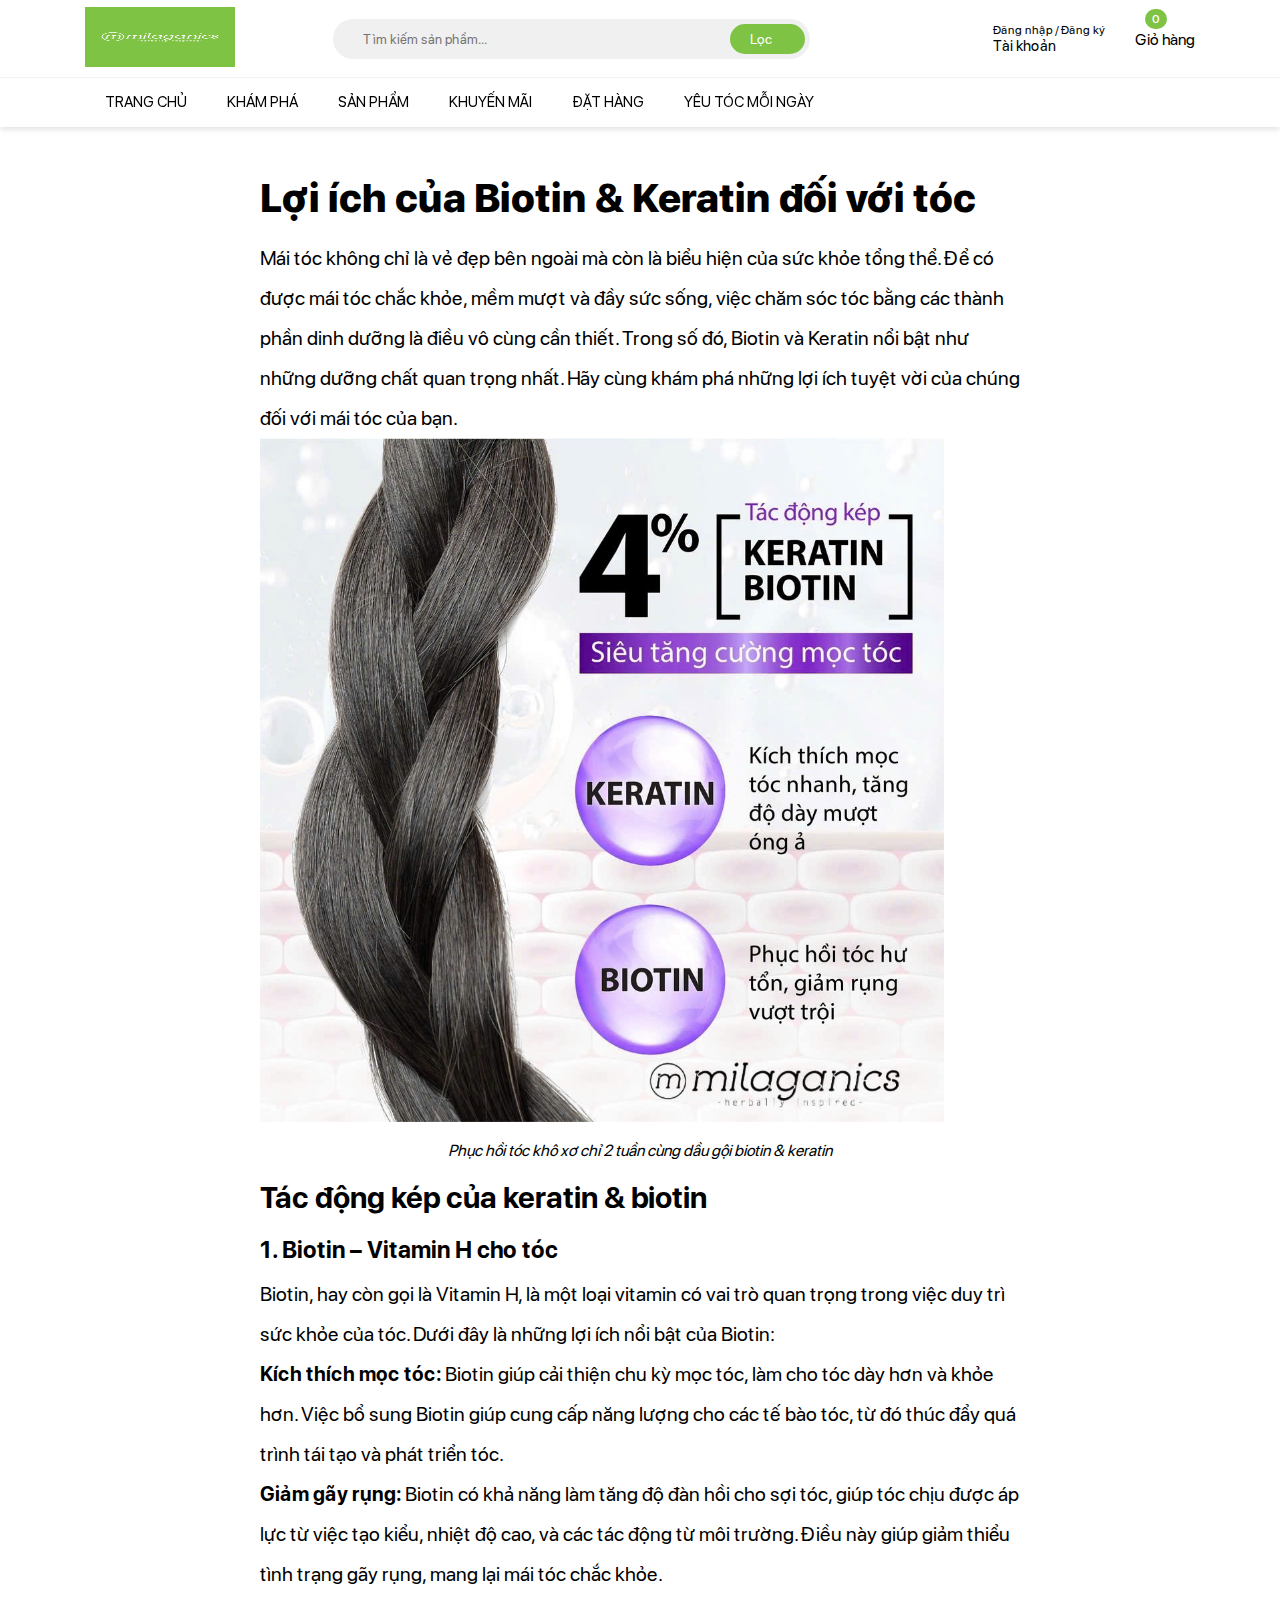
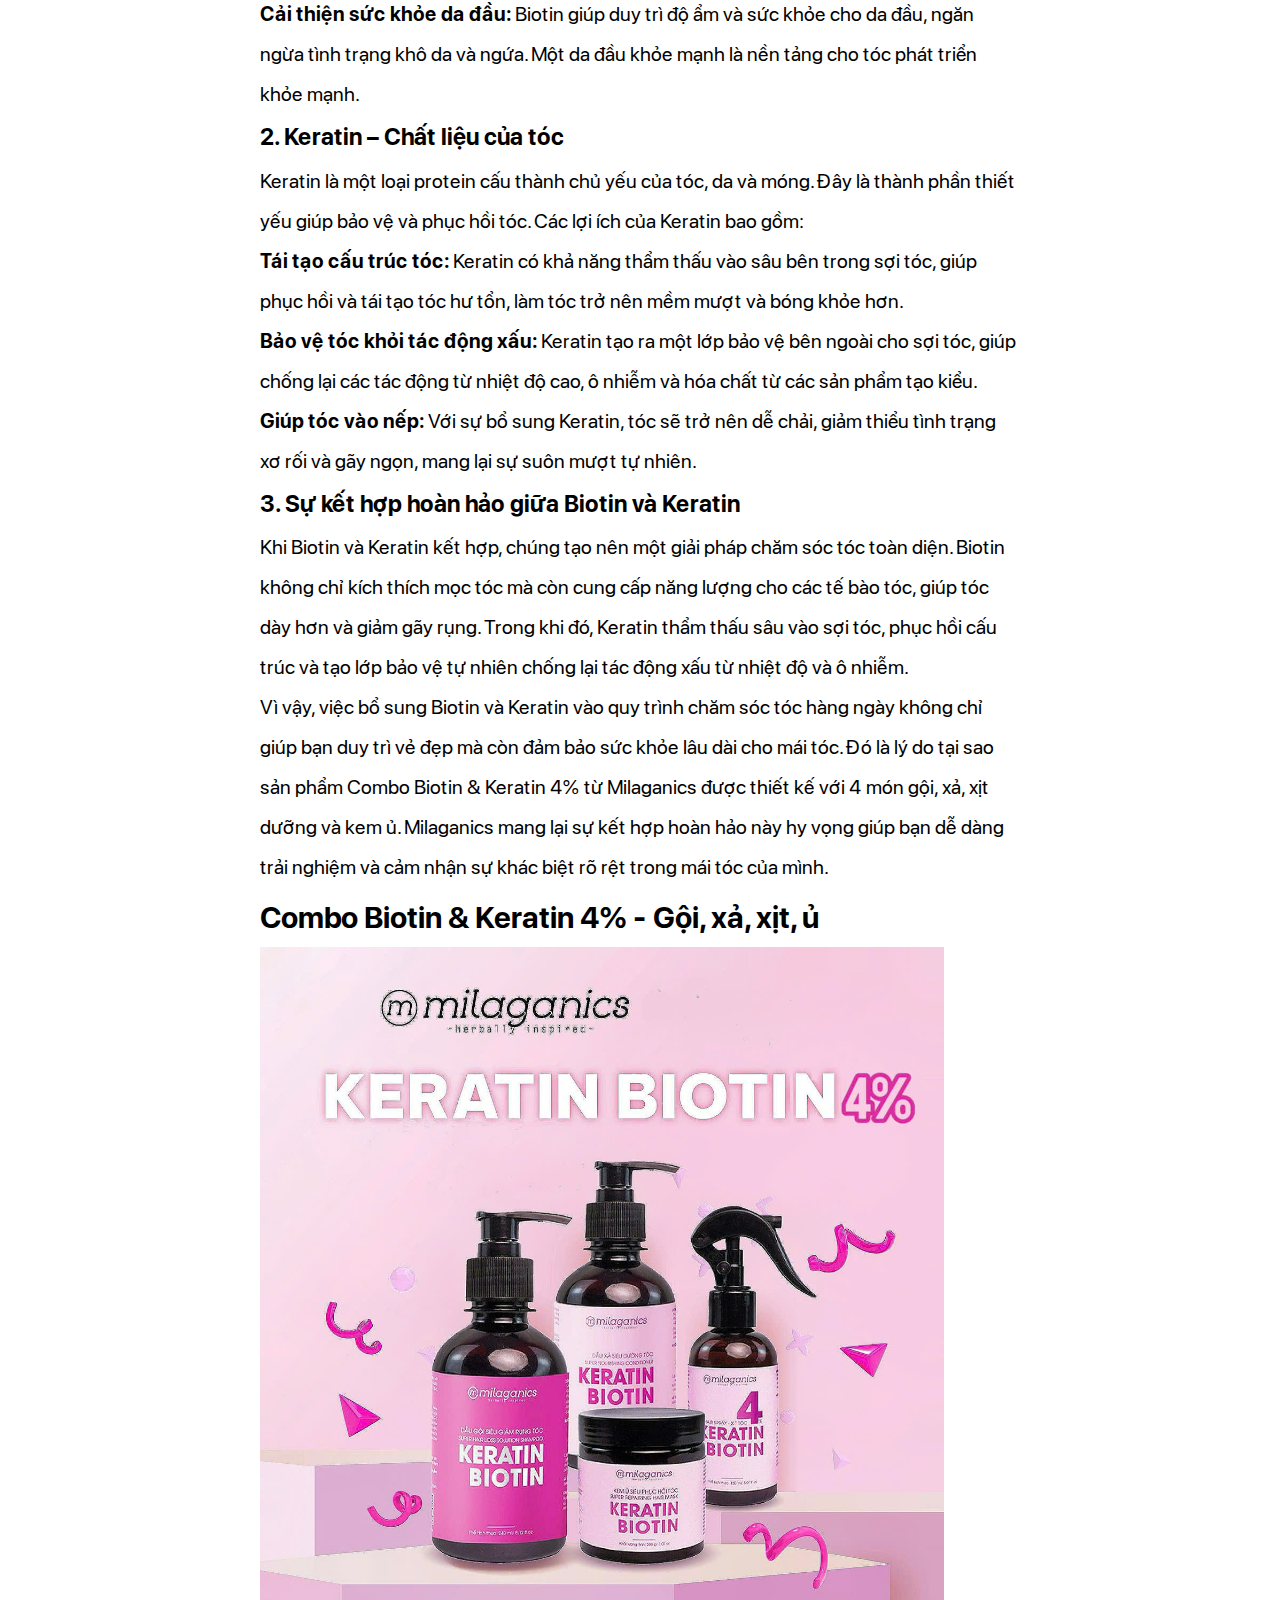
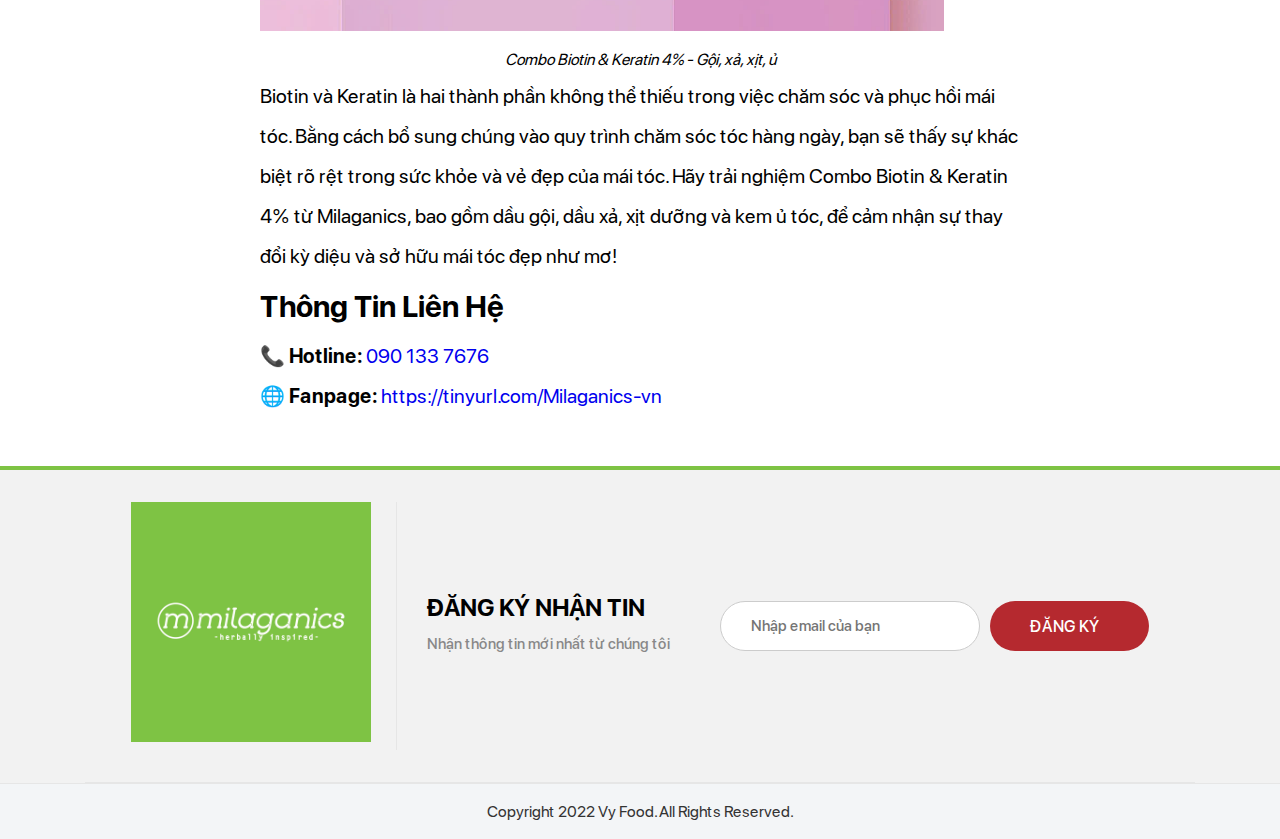
<file: loi-ich-cua-biotin.html>
<!DOCTYPE html>
<html lang="en">
  <head>
    <meta charset="UTF-8" />
    <meta name="viewport" content="width=device-width, initial-scale=1.0" />
    <title>Document</title>
    <link href="./assets/img/favicon.png" rel="icon" type="image/x-icon" />
    <link rel="stylesheet" href="./assets/css/main.css" />
    <link rel="stylesheet" href="./assets/css/home-responsive.css" />
  </head>
  <body>
    <header>
      <div class="header-top">
        <div class="container">
          <div class="header-top-left">
            <ul class="header-top-list">
              <li>
                <a href=""
                  ><i class="fa-regular fa-phone"></i> 0123 456 789 (miễn
                  phí)</a
                >
              </li>
              <li>
                <a href=""
                  ><i class="fa-light fa-location-dot"></i> Xem vị trí cửa
                  hàng</a
                >
              </li>
            </ul>
          </div>
          <div class="header-top-right">
            <!-- <ul class="header-top-list">
                        <li><a href="">Trang chủ</a></li>
                        <li><a href="">Khám phá</a></li>
                        <li><a href="">Sản phẩm</a></li>
                        <li><a href="">Khuyến mãi</a></li>
                        <li><a href="">Đặt hàng</a></li>
                        <li><a href="">Yêu tóc mỗi Ngàya></li>
                    </ul> -->
          </div>
        </div>
      </div>
      <div class="header-middle">
        <div class="container">
          <div class="header-middle-left">
            <div class="header-logo">
              <a href="">
                <img
                  src="./assets/img/vy-food.png"
                  alt=""
                  class="header-logo-img"
                />
              </a>
            </div>
          </div>
          <div class="header-middle-center">
            <form action="" class="form-search">
              <span class="search-btn"
                ><i class="fa-light fa-magnifying-glass"></i
              ></span>
              <input
                type="text"
                class="form-search-input"
                placeholder="Tìm kiếm sản phẩm..."
                oninput="searchProducts()"
              />
              <button class="filter-btn">
                <i class="fa-light fa-filter-list"></i><span>Lọc</span>
              </button>
            </form>
          </div>
          <div class="header-middle-right">
            <ul class="header-middle-right-list">
              <li
                class="header-middle-right-item dnone open"
                onclick="openSearchMb()"
              >
                <div class="cart-icon-menu">
                  <i class="fa-light fa-magnifying-glass"></i>
                </div>
              </li>
              <li
                class="header-middle-right-item close"
                onclick="closeSearchMb()"
              >
                <div class="cart-icon-menu">
                  <i class="fa-light fa-circle-xmark"></i>
                </div>
              </li>
              <li class="header-middle-right-item dropdown open">
                <i class="fa-light fa-user"></i>
                <div class="auth-container">
                  <span class="text-dndk">Đăng nhập / Đăng ký</span>
                  <span class="text-tk"
                    >Tài khoản <i class="fa-sharp fa-solid fa-caret-down"></i
                  ></span>
                </div>
                <ul class="header-middle-right-menu">
                  <li>
                    <a id="login" href="javascript:;"
                      ><i class="fa-light fa-right-to-bracket"></i> Đăng nhập</a
                    >
                  </li>
                  <li>
                    <a id="signup" href="javascript:;"
                      ><i class="fa-light fa-user-plus"></i> Đăng ký</a
                    >
                  </li>
                </ul>
              </li>
              <li class="header-middle-right-item open" onclick="openCart()">
                <div class="cart-icon-menu">
                  <i class="fa-light fa-basket-shopping"></i>
                  <span class="count-product-cart">0</span>
                </div>
                <span>Giỏ hàng</span>
              </li>
            </ul>
          </div>
        </div>
      </div>
    </header>
    <nav class="header-bottom">
      <div class="container">
        <ul class="menu-list">
          <li class="menu-list-item">
            <a href="" class="menu-link">Trang chủ</a>
          </li>
          <li class="menu-list-item">
            <a href="" class="menu-link">Khám Phá</a>
          </li>
          <li class="menu-list-item">
            <a
              href="https://hasaki.vn/thuong-hieu/milaganics.html"
              class="menu-link"
              target="_blank"
              >Sản Phẩm</a
            >
          </li>
          <li class="menu-list-item">
            <a
              href="https://shopee.vn/buyer/login?next=https%3A%2F%2Fshopee.vn%2Feherb.vn%3Fpage%3D0%26shopCollection%3D245041086%26gidzl%3DLpbx8op8kdrH8t8XBz6yUriaV2avrhOcGY1xV3lHjIL3B2vtFT3bU4LnAIevX-abJNLnUJ5CnVbhASMqUG"
              class="menu-link"
              target="_blank"
              >Khuyến Mãi</a
            >
          </li>
          <li class="menu-list-item">
            <a
              href="https://shopee.vn/buyer/login?next=https%3A%2F%2Fshopee.vn%2Feherb.vn%3Fpage%3D0%26shopCollection%3D245041086%26gidzl%3DLpbx8op8kdrH8t8XBz6yUriaV2avrhOcGY1xV3lHjIL3B2vtFT3bU4LnAIevX-abJNLnUJ5CnVbhASMqUG"
              class="menu-link"
              target="_blank"
              >Đặt hàng</a
            >
          </li>
          <li class="menu-list-item">
            <a href="#" class="menu-link"
              >Yêu tóc mỗi ngày <i class="fa-sharp fa-solid fa-caret-down"></i
            ></a>
            <ul class="dropdown-menu">
              <li>
                <a href="mat-na-toc-tu-nhien.html"
                  >Mặt nạ tóc tự nhiên: Bí quyết phục hồi tóc khô xơ nhanh
                  chóng</a
                >
              </li>
              <li>
                <a href=""
                  >Dầu gội Biotin & Keratin – Giải pháp cho tóc yếu và gãy
                  rụng</a
                >
              </li>
              <li><a href="#">Bảo vệ tóc hằng ngày cùng xịt dưỡng tóc</a></li>
              <li><a href="#">Lợi ích của Biotin & Keratin đối với tóc </a></li>
              <li><a href="#">Mẹo ủ tóc cho người bận rộn</a></li>
              <li><a href="#">Tóc Bồng Bềnh cùng cặp gội xả Milaganics</a></li>
              <li>
                <a href="#"
                  >Xịt tóc tuyệt hơn khi kết hợp Biotin & Keratin và cả tinh dầu
                  vỏ bưở</a
                >
              </li>
            </ul>
          </li>
          <!-- <li class="menu-list-item" onclick="showCategory('Món chay')"><a href="javascript:;" class="menu-link">Món chay</a></li>
                <li class="menu-list-item" onclick="showCategory('Món mặn')"><a href="javascript:;" class="menu-link">Món mặn</a></li>
                <li class="menu-list-item" onclick="showCategory('Món lẩu')"><a href="javascript:;" class="menu-link">Món lẩu</a></li>
                <li class="menu-list-item" onclick="showCategory('Món ăn vặt')"><a href="javascript:;" class="menu-link">Món ăn vặt</a></li>
                <li class="menu-list-item" onclick="showCategory('Món tráng miệng')"><a href="javascript:;" class="menu-link">Món tráng miệng</a></li>
                <li class="menu-list-item" onclick="showCategory('Nước uống')"><a href="javascript:;" class="menu-link">Nước uống</a></li>
                <li class="menu-list-item" onclick="showCategory('Món khác')"><a href="javascript:;" class="menu-link">Món khác</a></li> -->
        </ul>
      </div>
    </nav>
    <div class="advanced-search">
      <div class="container">
        <div class="advanced-search-category">
          <span>Phân loại </span>
          <select
            name=""
            id="advanced-search-category-select"
            onchange="searchProducts()"
          >
            <option>Tất cả</option>
            <option>Món chay</option>
            <option>Món mặn</option>
            <option>Món lẩu</option>
            <option>Món ăn vặt</option>
            <option>Món tráng miệng</option>
            <option>Nước uống</option>
          </select>
        </div>
        <div class="advanced-search-price">
          <span>Giá từ</span>
          <input
            type="number"
            placeholder="tối thiểu"
            id="min-price"
            onchange="searchProducts()"
          />
          <span>đến</span>
          <input
            type="number"
            placeholder="tối đa"
            id="max-price"
            onchange="searchProducts()"
          />
          <button id="advanced-search-price-btn">
            <i class="fa-light fa-magnifying-glass-dollar"></i>
          </button>
        </div>
        <div class="advanced-search-control">
          <button id="sort-ascending" onclick="searchProducts(1)">
            <i class="fa-regular fa-arrow-up-short-wide"></i>
          </button>
          <button id="sort-descending" onclick="searchProducts(2)">
            <i class="fa-regular fa-arrow-down-wide-short"></i>
          </button>
          <button id="reset-search" onclick="searchProducts(0)">
            <i class="fa-light fa-arrow-rotate-right"></i>
          </button>
          <button onclick="closeSearchAdvanced()">
            <i class="fa-light fa-xmark"></i>
          </button>
        </div>
      </div>
    </div>
    <div class="wrapper">
      <h1><strong>Lợi ích của Biotin & Keratin đối với tóc</strong></h1>
      <p>
        Mái tóc không chỉ là vẻ đẹp bên ngoài mà còn là biểu hiện của sức khỏe
        tổng thể. Để có được mái tóc chắc khỏe, mềm mượt và đầy sức sống, việc
        chăm sóc tóc bằng các thành phần dinh dưỡng là điều vô cùng cần thiết.
        Trong số đó, Biotin và Keratin nổi bật như những dưỡng chất quan trọng
        nhất. Hãy cùng khám phá những lợi ích tuyệt vời của chúng đối với mái
        tóc của bạn.
      </p>

      <p class="wrapper-img">
        <img
          src="./assets/img/aw4.jpg"
          alt="Tác động kép của keratin & biotin
"
        />
        <!-- Replace with actual image link -->
      </p>

      <p class="des-img">
        Phục hồi tóc khô xơ chỉ 2 tuần cùng dầu gội biotin & keratin
      </p>

      <h2>Tác động kép của keratin & biotin</h2>

      <h3>1. Biotin – Vitamin H cho tóc</h3>
      <p>
        Biotin, hay còn gọi là Vitamin H, là một loại vitamin có vai trò quan
        trọng trong việc duy trì sức khỏe của tóc. Dưới đây là những lợi ích nổi
        bật của Biotin:
      </p>
      <ul>
        <li>
          <strong>Kích thích mọc tóc:</strong> Biotin giúp cải thiện chu kỳ mọc
          tóc, làm cho tóc dày hơn và khỏe hơn. Việc bổ sung Biotin giúp cung
          cấp năng lượng cho các tế bào tóc, từ đó thúc đẩy quá trình tái tạo và
          phát triển tóc.
        </li>
        <li>
          <strong>Giảm gãy rụng:</strong> Biotin có khả năng làm tăng độ đàn hồi
          cho sợi tóc, giúp tóc chịu được áp lực từ việc tạo kiểu, nhiệt độ cao,
          và các tác động từ môi trường. Điều này giúp giảm thiểu tình trạng gãy
          rụng, mang lại mái tóc chắc khỏe.
        </li>
        <li>
          <strong>Cải thiện sức khỏe da đầu:</strong> Biotin giúp duy trì độ ẩm
          và sức khỏe cho da đầu, ngăn ngừa tình trạng khô da và ngứa. Một da
          đầu khỏe mạnh là nền tảng cho tóc phát triển khỏe mạnh.
        </li>
      </ul>

      <h3>2. Keratin – Chất liệu của tóc</h3>
      <p>
        Keratin là một loại protein cấu thành chủ yếu của tóc, da và móng. Đây
        là thành phần thiết yếu giúp bảo vệ và phục hồi tóc. Các lợi ích của
        Keratin bao gồm:
      </p>
      <ul>
        <li>
          <strong>Tái tạo cấu trúc tóc:</strong> Keratin có khả năng thẩm thấu
          vào sâu bên trong sợi tóc, giúp phục hồi và tái tạo tóc hư tổn, làm
          tóc trở nên mềm mượt và bóng khỏe hơn.
        </li>
        <li>
          <strong>Bảo vệ tóc khỏi tác động xấu:</strong> Keratin tạo ra một lớp
          bảo vệ bên ngoài cho sợi tóc, giúp chống lại các tác động từ nhiệt độ
          cao, ô nhiễm và hóa chất từ các sản phẩm tạo kiểu.
        </li>
        <li>
          <strong>Giúp tóc vào nếp:</strong> Với sự bổ sung Keratin, tóc sẽ trở
          nên dễ chải, giảm thiểu tình trạng xơ rối và gãy ngọn, mang lại sự
          suôn mượt tự nhiên.
        </li>
      </ul>

      <h3>3. Sự kết hợp hoàn hảo giữa Biotin và Keratin</h3>
      <p>
        Khi Biotin và Keratin kết hợp, chúng tạo nên một giải pháp chăm sóc tóc
        toàn diện. Biotin không chỉ kích thích mọc tóc mà còn cung cấp năng
        lượng cho các tế bào tóc, giúp tóc dày hơn và giảm gãy rụng. Trong khi
        đó, Keratin thẩm thấu sâu vào sợi tóc, phục hồi cấu trúc và tạo lớp bảo
        vệ tự nhiên chống lại tác động xấu từ nhiệt độ và ô nhiễm.
      </p>
      <p>
        Vì vậy, việc bổ sung Biotin và Keratin vào quy trình chăm sóc tóc hàng
        ngày không chỉ giúp bạn duy trì vẻ đẹp mà còn đảm bảo sức khỏe lâu dài
        cho mái tóc. Đó là lý do tại sao sản phẩm Combo Biotin & Keratin 4% từ
        Milaganics được thiết kế với 4 món gội, xả, xịt dưỡng và kem ủ.
        Milaganics mang lại sự kết hợp hoàn hảo này hy vọng giúp bạn dễ dàng
        trải nghiệm và cảm nhận sự khác biệt rõ rệt trong mái tóc của mình.
      </p>

      <h2>Combo Biotin & Keratin 4% - Gội, xả, xịt, ủ</h2>
      <p class="wrapper-img">
        <img
          src="./assets/img/aw5.jpg"
          alt="Combo Biotin & Keratin 4% - Gội, xả, xịt, ủ 
"
        />
        <!-- Replace with actual image link -->
      </p>

      <p class="des-img">Combo Biotin & Keratin 4% - Gội, xả, xịt, ủ</p>
      <p>
        Biotin và Keratin là hai thành phần không thể thiếu trong việc chăm sóc
        và phục hồi mái tóc. Bằng cách bổ sung chúng vào quy trình chăm sóc tóc
        hàng ngày, bạn sẽ thấy sự khác biệt rõ rệt trong sức khỏe và vẻ đẹp của
        mái tóc. Hãy trải nghiệm Combo Biotin & Keratin 4% từ Milaganics, bao
        gồm dầu gội, dầu xả, xịt dưỡng và kem ủ tóc, để cảm nhận sự thay đổi kỳ
        diệu và sở hữu mái tóc đẹp như mơ!
      </p>

      <div class="contact-wrapper">
        <h2>Thông Tin Liên Hệ</h2>
        <div class="contact-info">
          <p>
            <span class="icon">📞</span>
            <strong>Hotline:</strong> <a href="tel:0901337676">090 133 7676</a>
          </p>
          <p>
            <span class="icon">🌐</span>
            <strong>Fanpage:</strong>
            <a
              href="https://www.facebook.com/profile.php?id=61566058265280"
              target="_blank"
              >https://tinyurl.com/Milaganics-vn</a
            >
          </p>
        </div>
      </div>
    </div>

    <footer class="footer">
      <div class="container">
        <div class="footer-top">
          <div class="footer-top-content">
            <div class="footer-top-img">
              <img src="./assets/img/vy-food.png" alt="" />
            </div>
            <div class="footer-top-subbox">
              <div class="footer-top-subs">
                <h2 class="footer-top-subs-title">Đăng ký nhận tin</h2>
                <p class="footer-top-subs-text">
                  Nhận thông tin mới nhất từ chúng tôi
                </p>
              </div>
              <form class="form-ground">
                <input
                  type="email"
                  class="form-ground-input"
                  placeholder="Nhập email của bạn"
                />
                <button class="form-ground-btn">
                  <span>ĐĂNG KÝ</span>
                  <i class="fa-solid fa-arrow-right"></i>
                </button>
              </form>
            </div>
          </div>
        </div>
      </div>
    </footer>
    <div class="copyright-wrap">
      <div class="container">
        <div class="copyright-content">
          <p>Copyright 2022 Vy Food. All Rights Reserved.</p>
        </div>
      </div>
    </div>
    <div class="back-to-top">
      <a href="#"><i class="fa-regular fa-arrow-up"></i></a>
    </div>
    <div class="checkout-page">
      <div class="checkout-header">
        <div class="checkout-return">
          <button onclick="closecheckout()">
            <i class="fa-regular fa-chevron-left"></i>
          </button>
        </div>
        <h2 class="checkout-title">Thanh toán</h2>
      </div>
      <main class="checkout-section container">
        <div class="checkout-col-left">
          <div class="checkout-row">
            <div class="checkout-col-title">Thông tin đơn hàng</div>
            <div class="checkout-col-content">
              <div class="content-group">
                <p class="checkout-content-label">Hình thức giao nhận</p>
                <div class="checkout-type-order">
                  <button class="type-order-btn active" id="giaotannoi">
                    <i
                      class="fa-duotone fa-moped"
                      style="
                        --fa-secondary-opacity: 1;
                        --fa-primary-color: dodgerblue;
                        --fa-secondary-color: #ffb100;
                      "
                    ></i>
                    Giao tận nơi
                  </button>
                  <button class="type-order-btn" id="tudenlay">
                    <i
                      class="fa-duotone fa-box-heart"
                      style="
                        --fa-secondary-opacity: 1;
                        --fa-primary-color: pink;
                        --fa-secondary-color: palevioletred;
                      "
                    ></i>
                    Tự đến lấy
                  </button>
                </div>
              </div>
              <div class="content-group">
                <p class="checkout-content-label">Ngày giao hàng</p>
                <div class="date-order"></div>
              </div>
              <div class="content-group chk-ship" id="giaotannoi-group">
                <p class="checkout-content-label">Thời gian giao hàng</p>
                <div class="delivery-time">
                  <input
                    type="radio"
                    name="giaongay"
                    id="giaongay"
                    class="radio"
                  />
                  <label for="giaongay">Giao ngay khi xong</label>
                </div>
                <div class="delivery-time">
                  <input
                    type="radio"
                    name="giaongay"
                    id="deliverytime"
                    class="radio"
                  />
                  <label for="deliverytime">Giao vào giờ</label>
                  <select class="choise-time">
                    <option data-hours="08" value="08:00" selected="selected">
                      08:00 - 09:00
                    </option>

                    <option data-hours="09" value="09:00">09:00 - 10:00</option>

                    <option data-hours="10" value="10:00">10:00 - 11:00</option>

                    <option data-hours="11" value="11:00">11:00 - 12:00</option>

                    <option data-hours="12" value="12:00">12:00 - 13:00</option>

                    <option data-hours="13" value="13:00">13:00 - 14:00</option>

                    <option data-hours="14" value="14:00">14:00 - 15:00</option>

                    <option data-hours="15" value="15:00">15:00 - 16:00</option>

                    <option data-hours="16" value="16:00">16:00 - 17:00</option>

                    <option data-hours="17" value="17:00">17:00 - 18:00</option>

                    <option data-hours="18" value="18:00">18:00 - 19:00</option>

                    <option data-hours="19" value="19:00">19:00 - 20:00</option>

                    <option data-hours="20" value="20:00">20:00 - 21:00</option>

                    <option data-hours="21" value="21:00">21:00 - 22:00</option>
                  </select>
                </div>
              </div>
              <div class="content-group" id="tudenlay-group">
                <p class="checkout-content-label">Lấy hàng tại chi nhánh</p>
                <div class="delivery-time">
                  <input
                    type="radio"
                    name="chinhanh"
                    id="chinhanh-1"
                    class="radio"
                  />
                  <label for="chinhanh-1"
                    >273 An Dương Vương, Phường 3, Quận 5</label
                  >
                </div>
                <div class="delivery-time">
                  <input
                    type="radio"
                    name="chinhanh"
                    id="chinhanh-2"
                    class="radio"
                  />
                  <label for="chinhanh-2"
                    >04 Tôn Đức Thắng, Phường Bến Nghé, Quận 1</label
                  >
                </div>
              </div>
              <div class="content-group">
                <p class="checkout-content-label">Ghi chú đơn hàng</p>
                <textarea
                  type="text"
                  class="note-order"
                  placeholder="Nhập ghi chú"
                ></textarea>
              </div>
            </div>
          </div>
          <div class="checkout-row">
            <div class="checkout-col-title">Thông tin người nhận</div>
            <div class="checkout-col-content">
              <div class="content-group">
                <form action="" class="info-nhan-hang">
                  <div class="form-group">
                    <input
                      id="tennguoinhan"
                      name="tennguoinhan"
                      type="text"
                      placeholder="Tên người nhận"
                      class="form-control"
                    />
                    <span class="form-message"></span>
                  </div>
                  <div class="form-group">
                    <input
                      id="sdtnhan"
                      name="sdtnhan"
                      type="text"
                      placeholder="Số điện thoại nhận hàng"
                      class="form-control"
                    />
                    <span class="form-message"></span>
                  </div>
                  <div class="form-group">
                    <input
                      id="diachinhan"
                      name="diachinhan"
                      type="text"
                      placeholder="Địa chỉ nhận hàng"
                      class="form-control chk-ship"
                    />
                    <span class="form-message"></span>
                  </div>
                </form>
              </div>
            </div>
          </div>
        </div>
        <div class="checkout-col-right">
          <p class="checkout-content-label">Đơn hàng</p>
          <div class="bill-total" id="list-order-checkout"></div>
          <div class="bill-payment">
            <div class="total-bill-order"></div>
            <div class="policy-note">
              Bằng việc bấm vào nút “Đặt hàng”, tôi đồng ý với
              <a href="#" target="_blank">chính sách hoạt động</a>
              của chúng tôi.
            </div>
          </div>
          <div class="total-checkout">
            <div class="text">Tổng tiền</div>
            <div class="price-bill">
              <div class="price-final" id="checkout-cart-price-final">0</div>
            </div>
          </div>
          <button class="complete-checkout-btn">Đặt hàng</button>
        </div>
      </main>
    </div>
  </body>
</html>
</file>
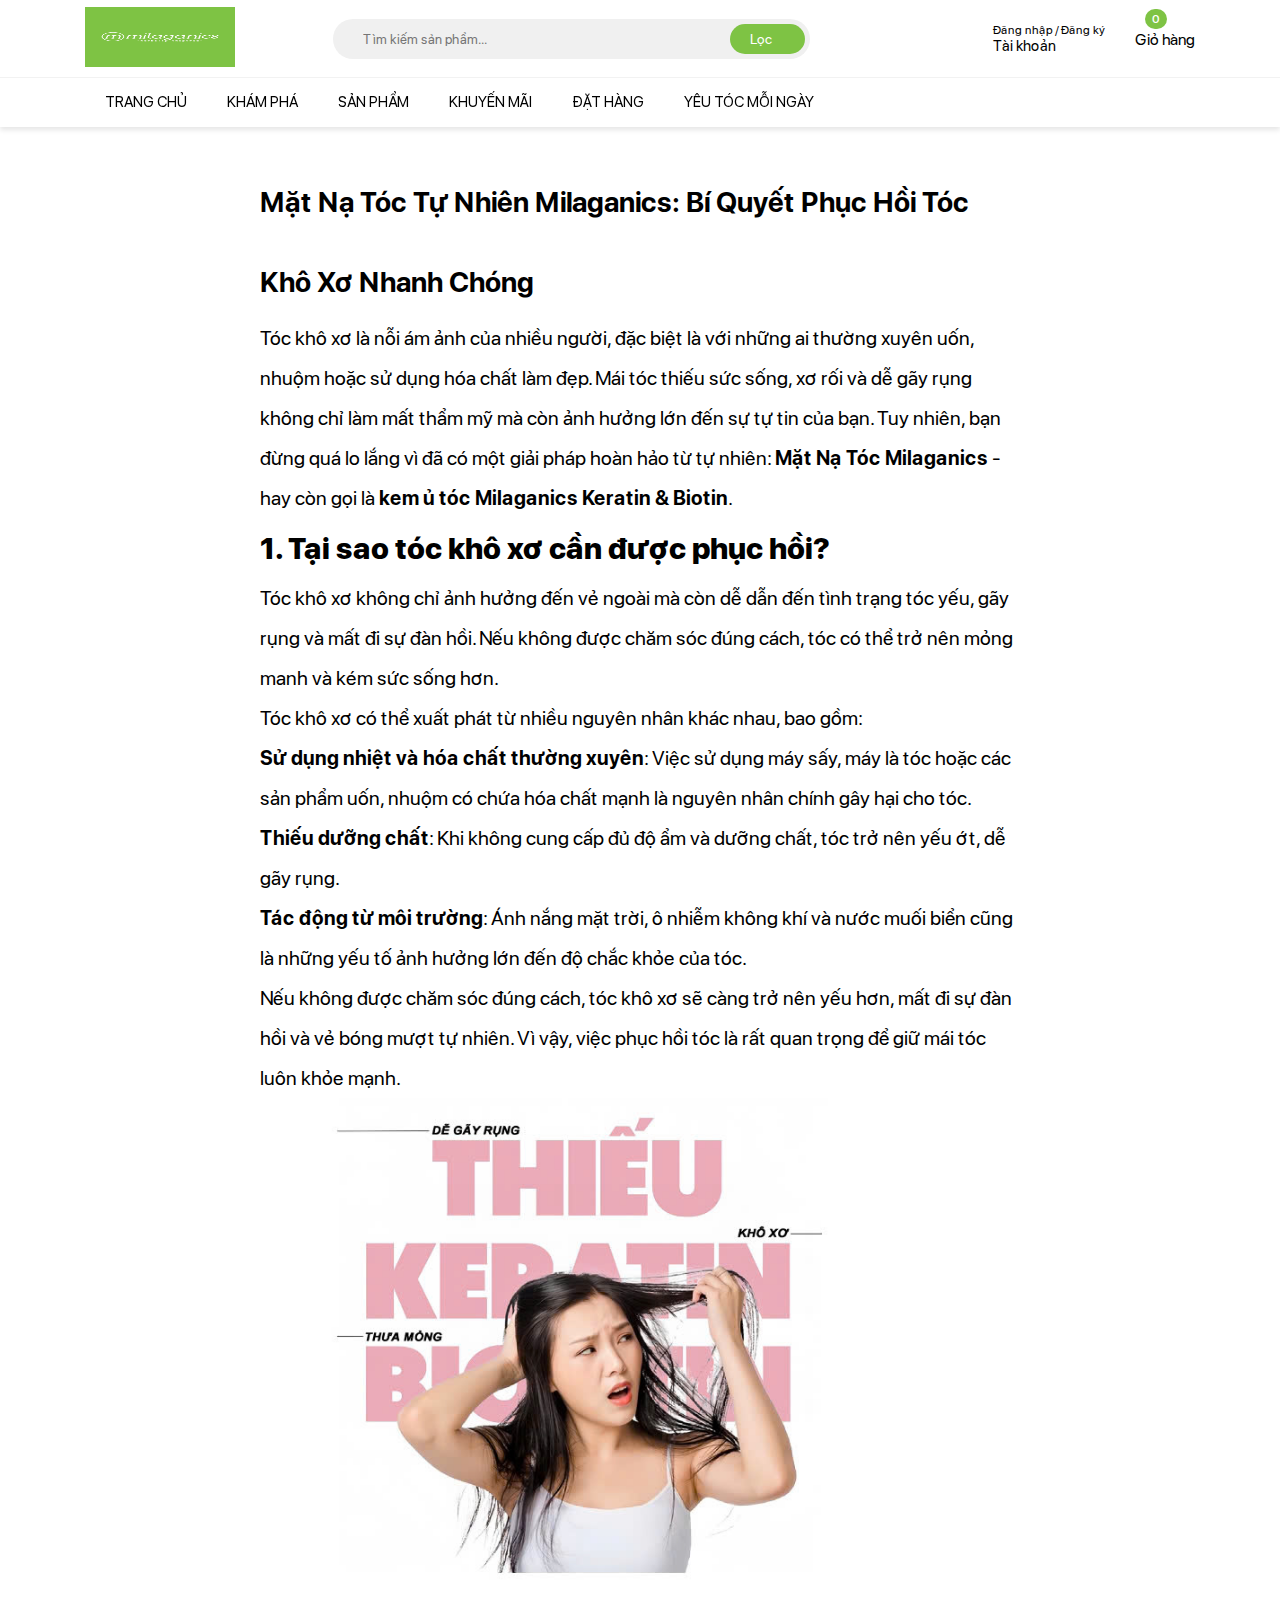
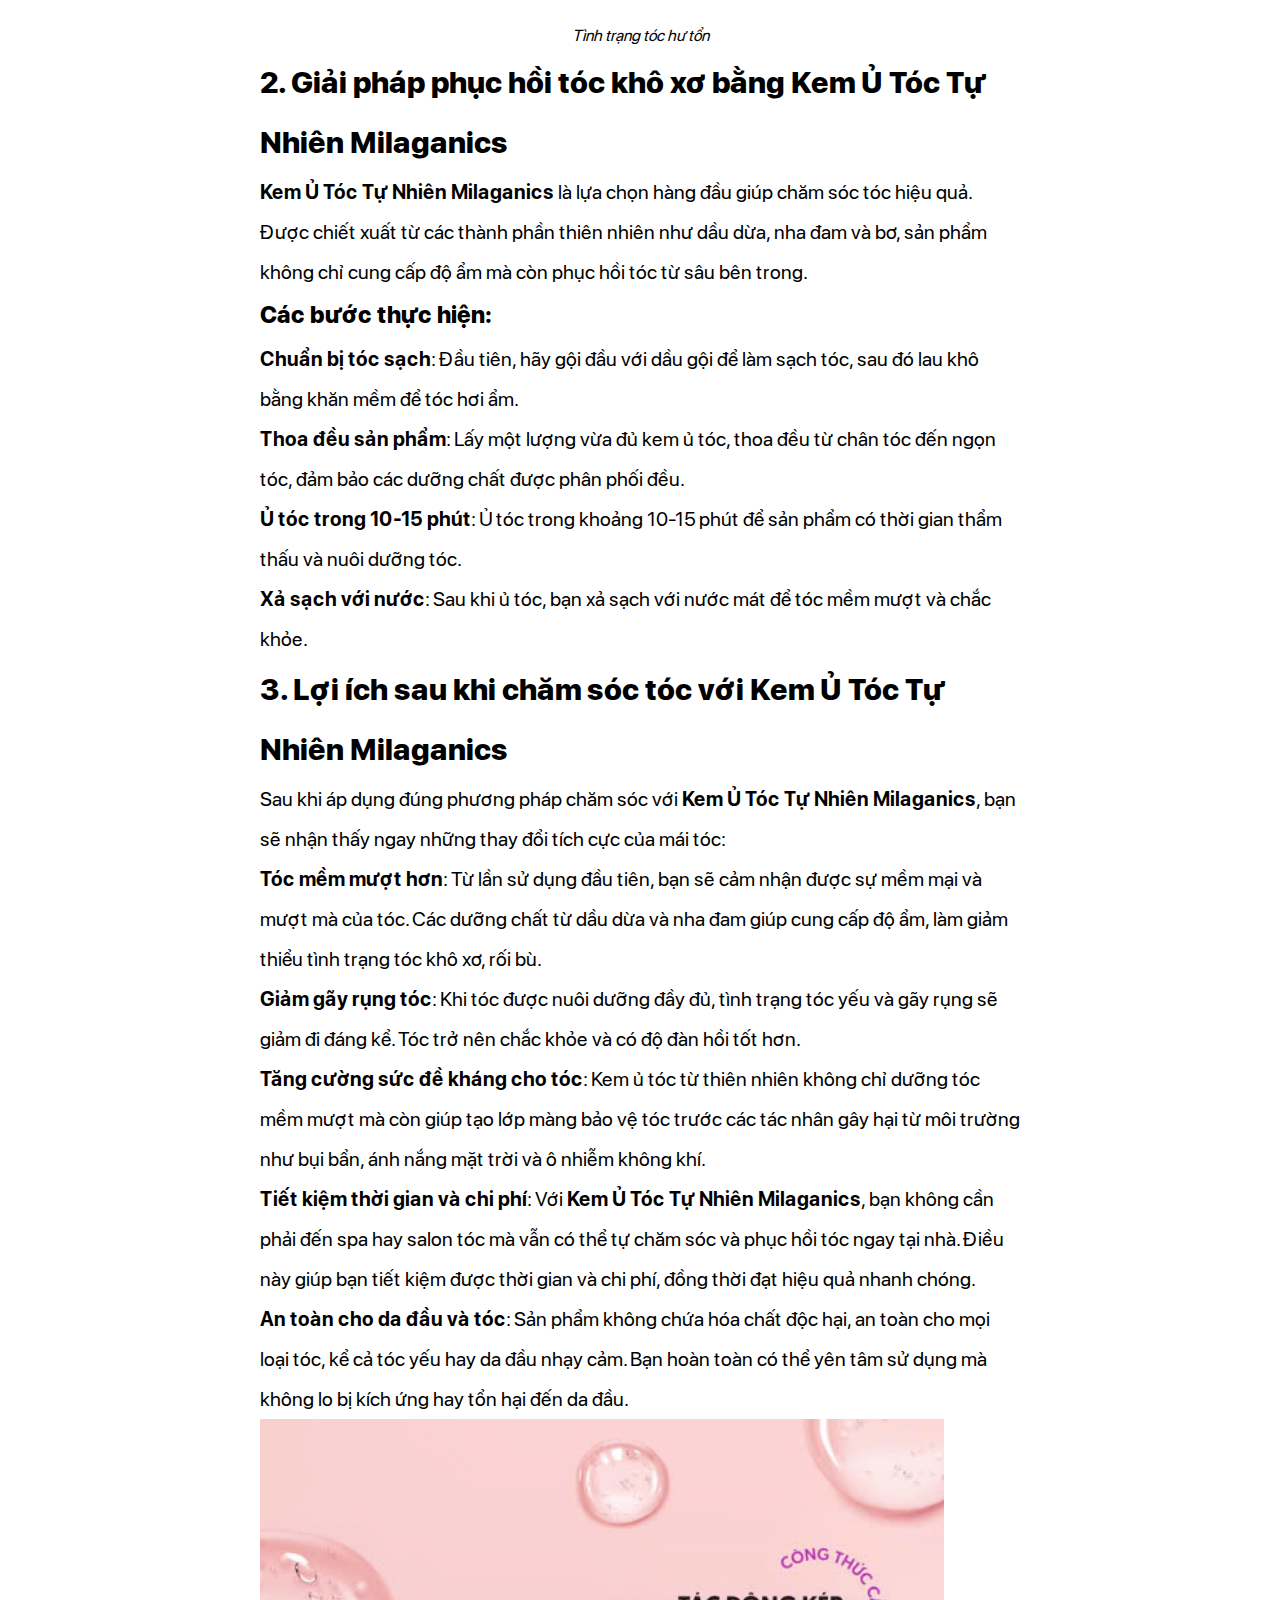
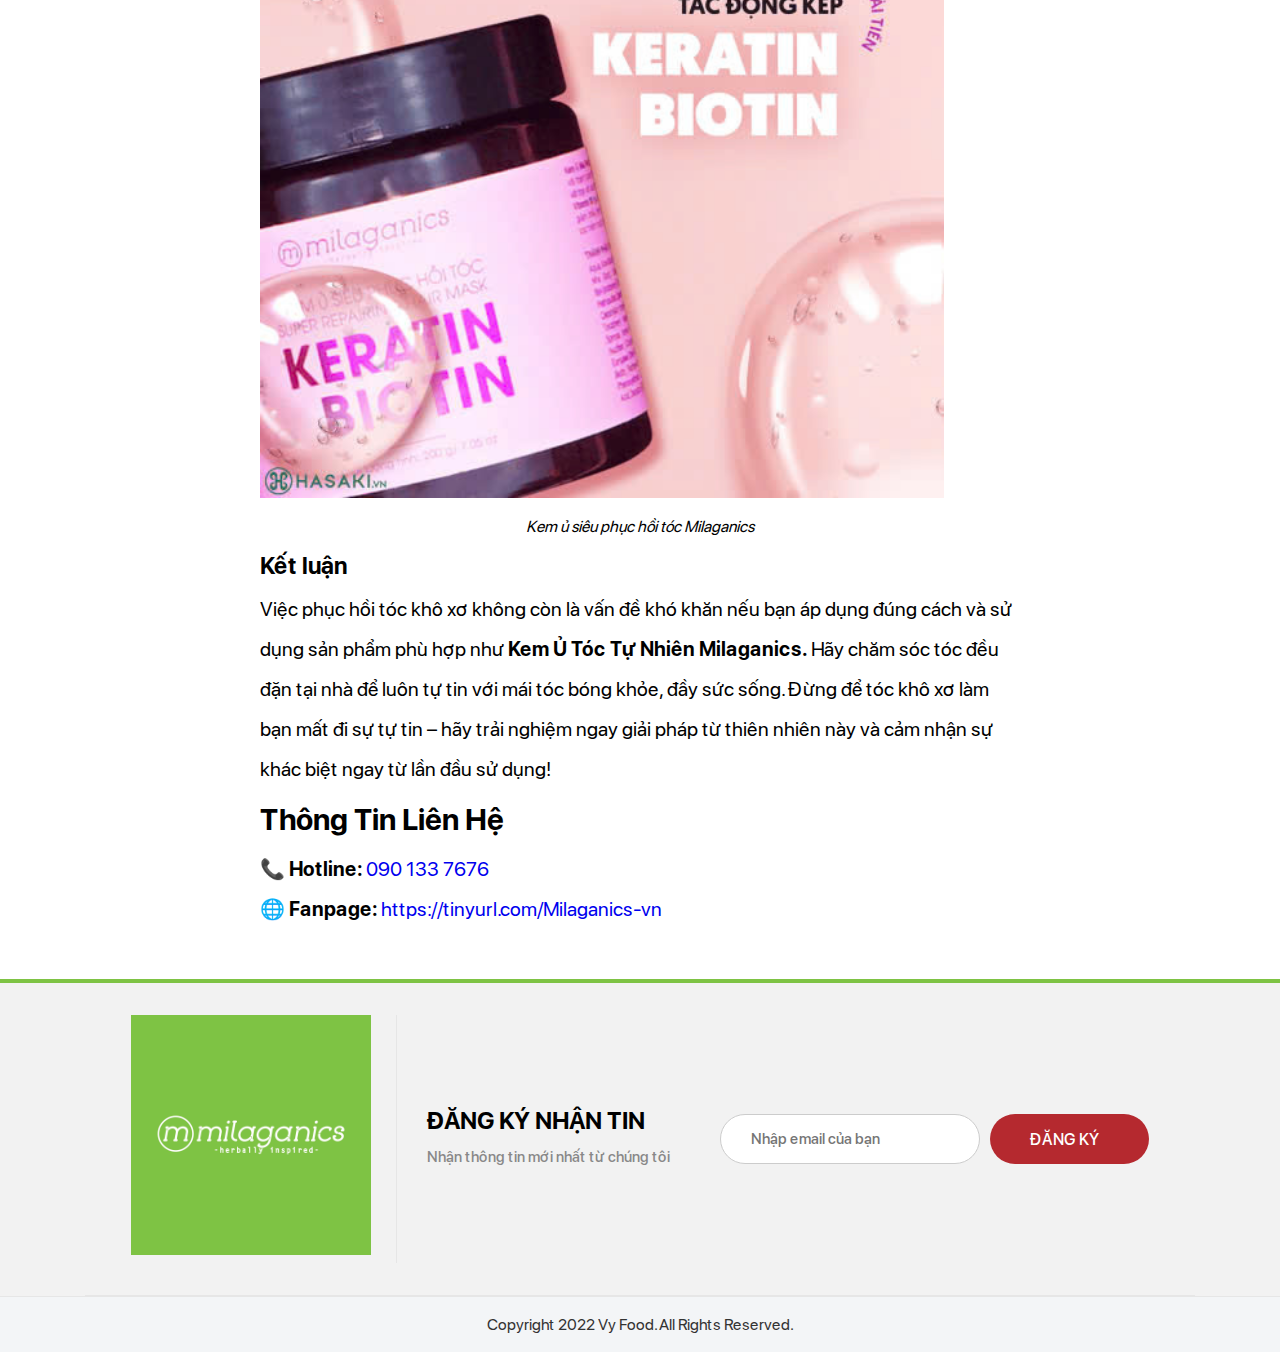
<file: mat-na-toc-tu-nhien.html>
<!DOCTYPE html>
<html lang="en">
  <head>
    <meta charset="UTF-8" />
    <meta name="viewport" content="width=device-width, initial-scale=1.0" />
    <title>Document</title>
    <link href="./assets/img/favicon.png" rel="icon" type="image/x-icon" />
    <link rel="stylesheet" href="./assets/css/main.css" />
    <link rel="stylesheet" href="./assets/css/home-responsive.css" />
  </head>
  <body>
    <header>
      <div class="header-top">
        <div class="container">
          <div class="header-top-left">
            <ul class="header-top-list">
              <li>
                <a href=""
                  ><i class="fa-regular fa-phone"></i> 0123 456 789 (miễn
                  phí)</a
                >
              </li>
              <li>
                <a href=""
                  ><i class="fa-light fa-location-dot"></i> Xem vị trí cửa
                  hàng</a
                >
              </li>
            </ul>
          </div>
          <div class="header-top-right">
            <!-- <ul class="header-top-list">
                        <li><a href="">Trang chủ</a></li>
                        <li><a href="">Khám phá</a></li>
                        <li><a href="">Sản phẩm</a></li>
                        <li><a href="">Khuyến mãi</a></li>
                        <li><a href="">Đặt hàng</a></li>
                        <li><a href="">Yêu tóc mỗi Ngàya></li>
                    </ul> -->
          </div>
        </div>
      </div>
      <div class="header-middle">
        <div class="container">
          <div class="header-middle-left">
            <div class="header-logo">
              <a href="">
                <img
                  src="./assets/img/vy-food.png"
                  alt=""
                  class="header-logo-img"
                />
              </a>
            </div>
          </div>
          <div class="header-middle-center">
            <form action="" class="form-search">
              <span class="search-btn"
                ><i class="fa-light fa-magnifying-glass"></i
              ></span>
              <input
                type="text"
                class="form-search-input"
                placeholder="Tìm kiếm sản phẩm..."
                oninput="searchProducts()"
              />
              <button class="filter-btn">
                <i class="fa-light fa-filter-list"></i><span>Lọc</span>
              </button>
            </form>
          </div>
          <div class="header-middle-right">
            <ul class="header-middle-right-list">
              <li
                class="header-middle-right-item dnone open"
                onclick="openSearchMb()"
              >
                <div class="cart-icon-menu">
                  <i class="fa-light fa-magnifying-glass"></i>
                </div>
              </li>
              <li
                class="header-middle-right-item close"
                onclick="closeSearchMb()"
              >
                <div class="cart-icon-menu">
                  <i class="fa-light fa-circle-xmark"></i>
                </div>
              </li>
              <li class="header-middle-right-item dropdown open">
                <i class="fa-light fa-user"></i>
                <div class="auth-container">
                  <span class="text-dndk">Đăng nhập / Đăng ký</span>
                  <span class="text-tk"
                    >Tài khoản <i class="fa-sharp fa-solid fa-caret-down"></i
                  ></span>
                </div>
                <ul class="header-middle-right-menu">
                  <li>
                    <a id="login" href="javascript:;"
                      ><i class="fa-light fa-right-to-bracket"></i> Đăng nhập</a
                    >
                  </li>
                  <li>
                    <a id="signup" href="javascript:;"
                      ><i class="fa-light fa-user-plus"></i> Đăng ký</a
                    >
                  </li>
                </ul>
              </li>
              <li class="header-middle-right-item open" onclick="openCart()">
                <div class="cart-icon-menu">
                  <i class="fa-light fa-basket-shopping"></i>
                  <span class="count-product-cart">0</span>
                </div>
                <span>Giỏ hàng</span>
              </li>
            </ul>
          </div>
        </div>
      </div>
    </header>
    <nav class="header-bottom">
      <div class="container">
        <ul class="menu-list">
          <li class="menu-list-item">
            <a href="" class="menu-link">Trang chủ</a>
          </li>
          <li class="menu-list-item">
            <a href="" class="menu-link">Khám Phá</a>
          </li>
          <li class="menu-list-item">
            <a
              href="https://hasaki.vn/thuong-hieu/milaganics.html"
              class="menu-link"
              target="_blank"
              >Sản Phẩm</a
            >
          </li>
          <li class="menu-list-item">
            <a
              href="https://shopee.vn/buyer/login?next=https%3A%2F%2Fshopee.vn%2Feherb.vn%3Fpage%3D0%26shopCollection%3D245041086%26gidzl%3DLpbx8op8kdrH8t8XBz6yUriaV2avrhOcGY1xV3lHjIL3B2vtFT3bU4LnAIevX-abJNLnUJ5CnVbhASMqUG"
              class="menu-link"
              target="_blank"
              >Khuyến Mãi</a
            >
          </li>
          <li class="menu-list-item">
            <a
              href="https://shopee.vn/buyer/login?next=https%3A%2F%2Fshopee.vn%2Feherb.vn%3Fpage%3D0%26shopCollection%3D245041086%26gidzl%3DLpbx8op8kdrH8t8XBz6yUriaV2avrhOcGY1xV3lHjIL3B2vtFT3bU4LnAIevX-abJNLnUJ5CnVbhASMqUG"
              class="menu-link"
              target="_blank"
              >Đặt hàng</a
            >
          </li>
          <li class="menu-list-item">
            <a href="#" class="menu-link"
              >Yêu tóc mỗi ngày <i class="fa-sharp fa-solid fa-caret-down"></i
            ></a>
            <ul class="dropdown-menu">
              <li>
                <a href="mat-na-toc-tu-nhien.html"
                  >Mặt nạ tóc tự nhiên: Bí quyết phục hồi tóc khô xơ nhanh
                  chóng</a
                >
              </li>
              <li>
                <a href=""
                  >Dầu gội Biotin & Keratin – Giải pháp cho tóc yếu và gãy
                  rụng</a
                >
              </li>
              <li><a href="#">Bảo vệ tóc hằng ngày cùng xịt dưỡng tóc</a></li>
              <li><a href="#">Lợi ích của Biotin & Keratin đối với tóc </a></li>
              <li><a href="#">Mẹo ủ tóc cho người bận rộn</a></li>
              <li><a href="#">Tóc Bồng Bềnh cùng cặp gội xả Milaganics</a></li>
              <li>
                <a href="#"
                  >Xịt tóc tuyệt hơn khi kết hợp Biotin & Keratin và cả tinh dầu
                  vỏ bưở</a
                >
              </li>
            </ul>
          </li>
          <!-- <li class="menu-list-item" onclick="showCategory('Món chay')"><a href="javascript:;" class="menu-link">Món chay</a></li>
                <li class="menu-list-item" onclick="showCategory('Món mặn')"><a href="javascript:;" class="menu-link">Món mặn</a></li>
                <li class="menu-list-item" onclick="showCategory('Món lẩu')"><a href="javascript:;" class="menu-link">Món lẩu</a></li>
                <li class="menu-list-item" onclick="showCategory('Món ăn vặt')"><a href="javascript:;" class="menu-link">Món ăn vặt</a></li>
                <li class="menu-list-item" onclick="showCategory('Món tráng miệng')"><a href="javascript:;" class="menu-link">Món tráng miệng</a></li>
                <li class="menu-list-item" onclick="showCategory('Nước uống')"><a href="javascript:;" class="menu-link">Nước uống</a></li>
                <li class="menu-list-item" onclick="showCategory('Món khác')"><a href="javascript:;" class="menu-link">Món khác</a></li> -->
        </ul>
      </div>
    </nav>
    <div class="advanced-search">
      <div class="container">
        <div class="advanced-search-category">
          <span>Phân loại </span>
          <select
            name=""
            id="advanced-search-category-select"
            onchange="searchProducts()"
          >
            <option>Tất cả</option>
            <option>Món chay</option>
            <option>Món mặn</option>
            <option>Món lẩu</option>
            <option>Món ăn vặt</option>
            <option>Món tráng miệng</option>
            <option>Nước uống</option>
          </select>
        </div>
        <div class="advanced-search-price">
          <span>Giá từ</span>
          <input
            type="number"
            placeholder="tối thiểu"
            id="min-price"
            onchange="searchProducts()"
          />
          <span>đến</span>
          <input
            type="number"
            placeholder="tối đa"
            id="max-price"
            onchange="searchProducts()"
          />
          <button id="advanced-search-price-btn">
            <i class="fa-light fa-magnifying-glass-dollar"></i>
          </button>
        </div>
        <div class="advanced-search-control">
          <button id="sort-ascending" onclick="searchProducts(1)">
            <i class="fa-regular fa-arrow-up-short-wide"></i>
          </button>
          <button id="sort-descending" onclick="searchProducts(2)">
            <i class="fa-regular fa-arrow-down-wide-short"></i>
          </button>
          <button id="reset-search" onclick="searchProducts(0)">
            <i class="fa-light fa-arrow-rotate-right"></i>
          </button>
          <button onclick="closeSearchAdvanced()">
            <i class="fa-light fa-xmark"></i>
          </button>
        </div>
      </div>
    </div>
    <div class="wrapper">
      <h1
        id="-m-t-n-t-c-t-nhi-n-milaganics-b-quy-t-ph-c-h-i-t-c-kh-x-nhanh-ch-ng-"
      >
        <strong class="text-title"
          >Mặt Nạ Tóc Tự Nhiên Milaganics: Bí Quyết Phục Hồi Tóc Khô Xơ Nhanh
          Chóng</strong
        >
      </h1>
      <p>
        Tóc khô xơ là nỗi ám ảnh của nhiều người, đặc biệt là với những ai
        thường xuyên uốn, nhuộm hoặc sử dụng hóa chất làm đẹp. Mái tóc thiếu sức
        sống, xơ rối và dễ gãy rụng không chỉ làm mất thẩm mỹ mà còn ảnh hưởng
        lớn đến sự tự tin của bạn. Tuy nhiên, bạn đừng quá lo lắng vì đã có một
        giải pháp hoàn hảo từ tự nhiên: <strong>Mặt Nạ Tóc Milaganics</strong> -
        hay còn gọi là
        <strong>kem ủ tóc Milaganics Keratin &amp; Biotin</strong>.
      </p>
      <h2 id="-1-t-i-sao-t-c-kh-x-c-n-c-ph-c-h-i-">
        <strong>1. Tại sao tóc khô xơ cần được phục hồi?</strong>
      </h2>
      <p>
        Tóc khô xơ không chỉ ảnh hưởng đến vẻ ngoài mà còn dễ dẫn đến tình trạng
        tóc yếu, gãy rụng và mất đi sự đàn hồi. Nếu không được chăm sóc đúng
        cách, tóc có thể trở nên mỏng manh và kém sức sống hơn.
      </p>
      <p>
        Tóc khô xơ có thể xuất phát từ nhiều nguyên nhân khác nhau, bao gồm:
      </p>
      <ul>
        <li>
          <strong>Sử dụng nhiệt và hóa chất thường xuyên</strong>: Việc sử dụng
          máy sấy, máy là tóc hoặc các sản phẩm uốn, nhuộm có chứa hóa chất mạnh
          là nguyên nhân chính gây hại cho tóc.
        </li>
        <li>
          <strong>Thiếu dưỡng chất</strong>: Khi không cung cấp đủ độ ẩm và
          dưỡng chất, tóc trở nên yếu ớt, dễ gãy rụng.
        </li>
        <li>
          <strong>Tác động từ môi trường</strong>: Ánh nắng mặt trời, ô nhiễm
          không khí và nước muối biển cũng là những yếu tố ảnh hưởng lớn đến độ
          chắc khỏe của tóc.
        </li>
      </ul>
      <p>
        Nếu không được chăm sóc đúng cách, tóc khô xơ sẽ càng trở nên yếu hơn,
        mất đi sự đàn hồi và vẻ bóng mượt tự nhiên. Vì vậy, việc phục hồi tóc là
        rất quan trọng để giữ mái tóc luôn khỏe mạnh.
      </p>
      <p class="wrapper-img">
        <img src="./assets/img/aw1.jpg" alt="Tình trạng tóc hư tổn" />
        <!-- Replace with actual image link -->
        <p class="des-img">Tình trạng tóc hư tổn</p>
      </p>
      <h2 id="-2-gi-i-ph-p-ph-c-h-i-t-c-kh-x-b-ng-kem-t-c-t-nhi-n-milaganics-">
        <strong
          >2. Giải pháp phục hồi tóc khô xơ bằng Kem Ủ Tóc Tự Nhiên
          Milaganics</strong
        >
      </h2>
      <p>
        <strong>Kem Ủ Tóc Tự Nhiên Milaganics</strong> là lựa chọn hàng đầu giúp
        chăm sóc tóc hiệu quả. Được chiết xuất từ các thành phần thiên nhiên như
        dầu dừa, nha đam và bơ, sản phẩm không chỉ cung cấp độ ẩm mà còn phục
        hồi tóc từ sâu bên trong.
      </p>
      <h3 id="-c-c-b-c-th-c-hi-n-"><strong>Các bước thực hiện:</strong></h3>
      <ol>
        <li>
          <strong>Chuẩn bị tóc sạch</strong>: Đầu tiên, hãy gội đầu với dầu gội
          để làm sạch tóc, sau đó lau khô bằng khăn mềm để tóc hơi ẩm.
        </li>
        <li>
          <strong>Thoa đều sản phẩm</strong>: Lấy một lượng vừa đủ kem ủ tóc,
          thoa đều từ chân tóc đến ngọn tóc, đảm bảo các dưỡng chất được phân
          phối đều.
        </li>
        <li>
          <strong>Ủ tóc trong 10-15 phút</strong>: Ủ tóc trong khoảng 10-15 phút
          để sản phẩm có thời gian thẩm thấu và nuôi dưỡng tóc.
        </li>
        <li>
          <strong>Xả sạch với nước</strong>: Sau khi ủ tóc, bạn xả sạch với nước
          mát để tóc mềm mượt và chắc khỏe.
        </li>
      </ol>
      <h2 id="-3-l-i-ch-sau-khi-ch-m-s-c-t-c-v-i-kem-t-c-t-nhi-n-milaganics-">
        <strong
          >3. Lợi ích sau khi chăm sóc tóc với Kem Ủ Tóc Tự Nhiên
          Milaganics</strong
        >
      </h2>
      <p>
        Sau khi áp dụng đúng phương pháp chăm sóc với
        <strong>Kem Ủ Tóc Tự Nhiên Milaganics</strong>, bạn sẽ nhận thấy ngay
        những thay đổi tích cực của mái tóc:
      </p>
      <ul>
        <li>
          <strong>Tóc mềm mượt hơn</strong>: Từ lần sử dụng đầu tiên, bạn sẽ cảm
          nhận được sự mềm mại và mượt mà của tóc. Các dưỡng chất từ dầu dừa và
          nha đam giúp cung cấp độ ẩm, làm giảm thiểu tình trạng tóc khô xơ, rối
          bù.
        </li>
        <li>
          <strong>Giảm gãy rụng tóc</strong>: Khi tóc được nuôi dưỡng đầy đủ,
          tình trạng tóc yếu và gãy rụng sẽ giảm đi đáng kể. Tóc trở nên chắc
          khỏe và có độ đàn hồi tốt hơn.
        </li>
        <li>
          <strong>Tăng cường sức đề kháng cho tóc</strong>: Kem ủ tóc từ thiên
          nhiên không chỉ dưỡng tóc mềm mượt mà còn giúp tạo lớp màng bảo vệ tóc
          trước các tác nhân gây hại từ môi trường như bụi bẩn, ánh nắng mặt
          trời và ô nhiễm không khí.
        </li>
        <li>
          <strong>Tiết kiệm thời gian và chi phí</strong>: Với
          <strong>Kem Ủ Tóc Tự Nhiên Milaganics</strong>, bạn không cần phải đến
          spa hay salon tóc mà vẫn có thể tự chăm sóc và phục hồi tóc ngay tại
          nhà. Điều này giúp bạn tiết kiệm được thời gian và chi phí, đồng thời
          đạt hiệu quả nhanh chóng.
        </li>
        <li>
          <strong>An toàn cho da đầu và tóc</strong>: Sản phẩm không chứa hóa
          chất độc hại, an toàn cho mọi loại tóc, kể cả tóc yếu hay da đầu nhạy
          cảm. Bạn hoàn toàn có thể yên tâm sử dụng mà không lo bị kích ứng hay
          tổn hại đến da đầu.
        </li>
         <p class="wrapper-img">
        <img src="./assets/img/aw2.jpg" alt="Kem ủ siêu phục hồi tóc Milaganics
"       />
        <!-- Replace with actual image link -->
        <p class="des-img">Kem ủ siêu phục hồi tóc Milaganics
</p>
      </p>
        <h3>Kết luận</h3>
       <li>
          Việc phục hồi tóc khô xơ không còn là vấn đề khó khăn nếu bạn áp dụng đúng cách và sử dụng sản phẩm phù hợp như <strong>Kem Ủ Tóc Tự Nhiên Milaganics.</strong> Hãy chăm sóc tóc đều đặn tại nhà để luôn tự tin với mái tóc bóng khỏe, đầy sức sống. Đừng để tóc khô xơ làm bạn mất đi sự tự tin – hãy trải nghiệm ngay giải pháp từ thiên nhiên này và cảm nhận sự khác biệt ngay từ lần đầu sử dụng!
      </ul>
      <div class="contact-wrapper">
        <h2>Thông Tin Liên Hệ</h2>
        <div class="contact-info">
          <p>
            <span class="icon">📞</span>
            <strong>Hotline:</strong> <a href="tel:0901337676">090 133 7676</a>
          </p>
          <p>
            <span class="icon">🌐</span>
            <strong>Fanpage:</strong>
            <a href="https://www.facebook.com/profile.php?id=61566058265280" target="_blank"
              >https://tinyurl.com/Milaganics-vn</a
            >
          </p>
        </div>
      </div>
    </div>
    <footer class="footer">
      <div class="container">
        <div class="footer-top">
          <div class="footer-top-content">
            <div class="footer-top-img">
              <img src="./assets/img/vy-food.png" alt="" />
            </div>
            <div class="footer-top-subbox">
              <div class="footer-top-subs">
                <h2 class="footer-top-subs-title">Đăng ký nhận tin</h2>
                <p class="footer-top-subs-text">
                  Nhận thông tin mới nhất từ chúng tôi
                </p>
              </div>
              <form class="form-ground">
                <input
                  type="email"
                  class="form-ground-input"
                  placeholder="Nhập email của bạn"
                />
                <button class="form-ground-btn">
                  <span>ĐĂNG KÝ</span>
                  <i class="fa-solid fa-arrow-right"></i>
                </button>
              </form>
            </div>
          </div>
        </div>
      </div>
    </footer>
    <div class="copyright-wrap">
      <div class="container">
        <div class="copyright-content">
          <p>Copyright 2022 Vy Food. All Rights Reserved.</p>
        </div>
      </div>
    </div>
    <div class="back-to-top">
      <a href="#"><i class="fa-regular fa-arrow-up"></i></a>
    </div>
    <div class="checkout-page">
      <div class="checkout-header">
        <div class="checkout-return">
          <button onclick="closecheckout()">
            <i class="fa-regular fa-chevron-left"></i>
          </button>
        </div>
        <h2 class="checkout-title">Thanh toán</h2>
      </div>
      <main class="checkout-section container">
        <div class="checkout-col-left">
          <div class="checkout-row">
            <div class="checkout-col-title">Thông tin đơn hàng</div>
            <div class="checkout-col-content">
              <div class="content-group">
                <p class="checkout-content-label">Hình thức giao nhận</p>
                <div class="checkout-type-order">
                  <button class="type-order-btn active" id="giaotannoi">
                    <i
                      class="fa-duotone fa-moped"
                      style="
                        --fa-secondary-opacity: 1;
                        --fa-primary-color: dodgerblue;
                        --fa-secondary-color: #ffb100;
                      "
                    ></i>
                    Giao tận nơi
                  </button>
                  <button class="type-order-btn" id="tudenlay">
                    <i
                      class="fa-duotone fa-box-heart"
                      style="
                        --fa-secondary-opacity: 1;
                        --fa-primary-color: pink;
                        --fa-secondary-color: palevioletred;
                      "
                    ></i>
                    Tự đến lấy
                  </button>
                </div>
              </div>
              <div class="content-group">
                <p class="checkout-content-label">Ngày giao hàng</p>
                <div class="date-order"></div>
              </div>
              <div class="content-group chk-ship" id="giaotannoi-group">
                <p class="checkout-content-label">Thời gian giao hàng</p>
                <div class="delivery-time">
                  <input
                    type="radio"
                    name="giaongay"
                    id="giaongay"
                    class="radio"
                  />
                  <label for="giaongay">Giao ngay khi xong</label>
                </div>
                <div class="delivery-time">
                  <input
                    type="radio"
                    name="giaongay"
                    id="deliverytime"
                    class="radio"
                  />
                  <label for="deliverytime">Giao vào giờ</label>
                  <select class="choise-time">
                    <option data-hours="08" value="08:00" selected="selected">
                      08:00 - 09:00
                    </option>

                    <option data-hours="09" value="09:00">09:00 - 10:00</option>

                    <option data-hours="10" value="10:00">10:00 - 11:00</option>

                    <option data-hours="11" value="11:00">11:00 - 12:00</option>

                    <option data-hours="12" value="12:00">12:00 - 13:00</option>

                    <option data-hours="13" value="13:00">13:00 - 14:00</option>

                    <option data-hours="14" value="14:00">14:00 - 15:00</option>

                    <option data-hours="15" value="15:00">15:00 - 16:00</option>

                    <option data-hours="16" value="16:00">16:00 - 17:00</option>

                    <option data-hours="17" value="17:00">17:00 - 18:00</option>

                    <option data-hours="18" value="18:00">18:00 - 19:00</option>

                    <option data-hours="19" value="19:00">19:00 - 20:00</option>

                    <option data-hours="20" value="20:00">20:00 - 21:00</option>

                    <option data-hours="21" value="21:00">21:00 - 22:00</option>
                  </select>
                </div>
              </div>
              <div class="content-group" id="tudenlay-group">
                <p class="checkout-content-label">Lấy hàng tại chi nhánh</p>
                <div class="delivery-time">
                  <input
                    type="radio"
                    name="chinhanh"
                    id="chinhanh-1"
                    class="radio"
                  />
                  <label for="chinhanh-1"
                    >273 An Dương Vương, Phường 3, Quận 5</label
                  >
                </div>
                <div class="delivery-time">
                  <input
                    type="radio"
                    name="chinhanh"
                    id="chinhanh-2"
                    class="radio"
                  />
                  <label for="chinhanh-2"
                    >04 Tôn Đức Thắng, Phường Bến Nghé, Quận 1</label
                  >
                </div>
              </div>
              <div class="content-group">
                <p class="checkout-content-label">Ghi chú đơn hàng</p>
                <textarea
                  type="text"
                  class="note-order"
                  placeholder="Nhập ghi chú"
                ></textarea>
              </div>
            </div>
          </div>
          <div class="checkout-row">
            <div class="checkout-col-title">Thông tin người nhận</div>
            <div class="checkout-col-content">
              <div class="content-group">
                <form action="" class="info-nhan-hang">
                  <div class="form-group">
                    <input
                      id="tennguoinhan"
                      name="tennguoinhan"
                      type="text"
                      placeholder="Tên người nhận"
                      class="form-control"
                    />
                    <span class="form-message"></span>
                  </div>
                  <div class="form-group">
                    <input
                      id="sdtnhan"
                      name="sdtnhan"
                      type="text"
                      placeholder="Số điện thoại nhận hàng"
                      class="form-control"
                    />
                    <span class="form-message"></span>
                  </div>
                  <div class="form-group">
                    <input
                      id="diachinhan"
                      name="diachinhan"
                      type="text"
                      placeholder="Địa chỉ nhận hàng"
                      class="form-control chk-ship"
                    />
                    <span class="form-message"></span>
                  </div>
                </form>
              </div>
            </div>
          </div>
        </div>
        <div class="checkout-col-right">
          <p class="checkout-content-label">Đơn hàng</p>
          <div class="bill-total" id="list-order-checkout"></div>
          <div class="bill-payment">
            <div class="total-bill-order"></div>
            <div class="policy-note">
              Bằng việc bấm vào nút “Đặt hàng”, tôi đồng ý với
              <a href="#" target="_blank">chính sách hoạt động</a>
              của chúng tôi.
            </div>
          </div>
          <div class="total-checkout">
            <div class="text">Tổng tiền</div>
            <div class="price-bill">
              <div class="price-final" id="checkout-cart-price-final">0</div>
            </div>
          </div>
          <button class="complete-checkout-btn">Đặt hàng</button>
        </div>
      </main>
    </div>
  </body>
</html>
</file>
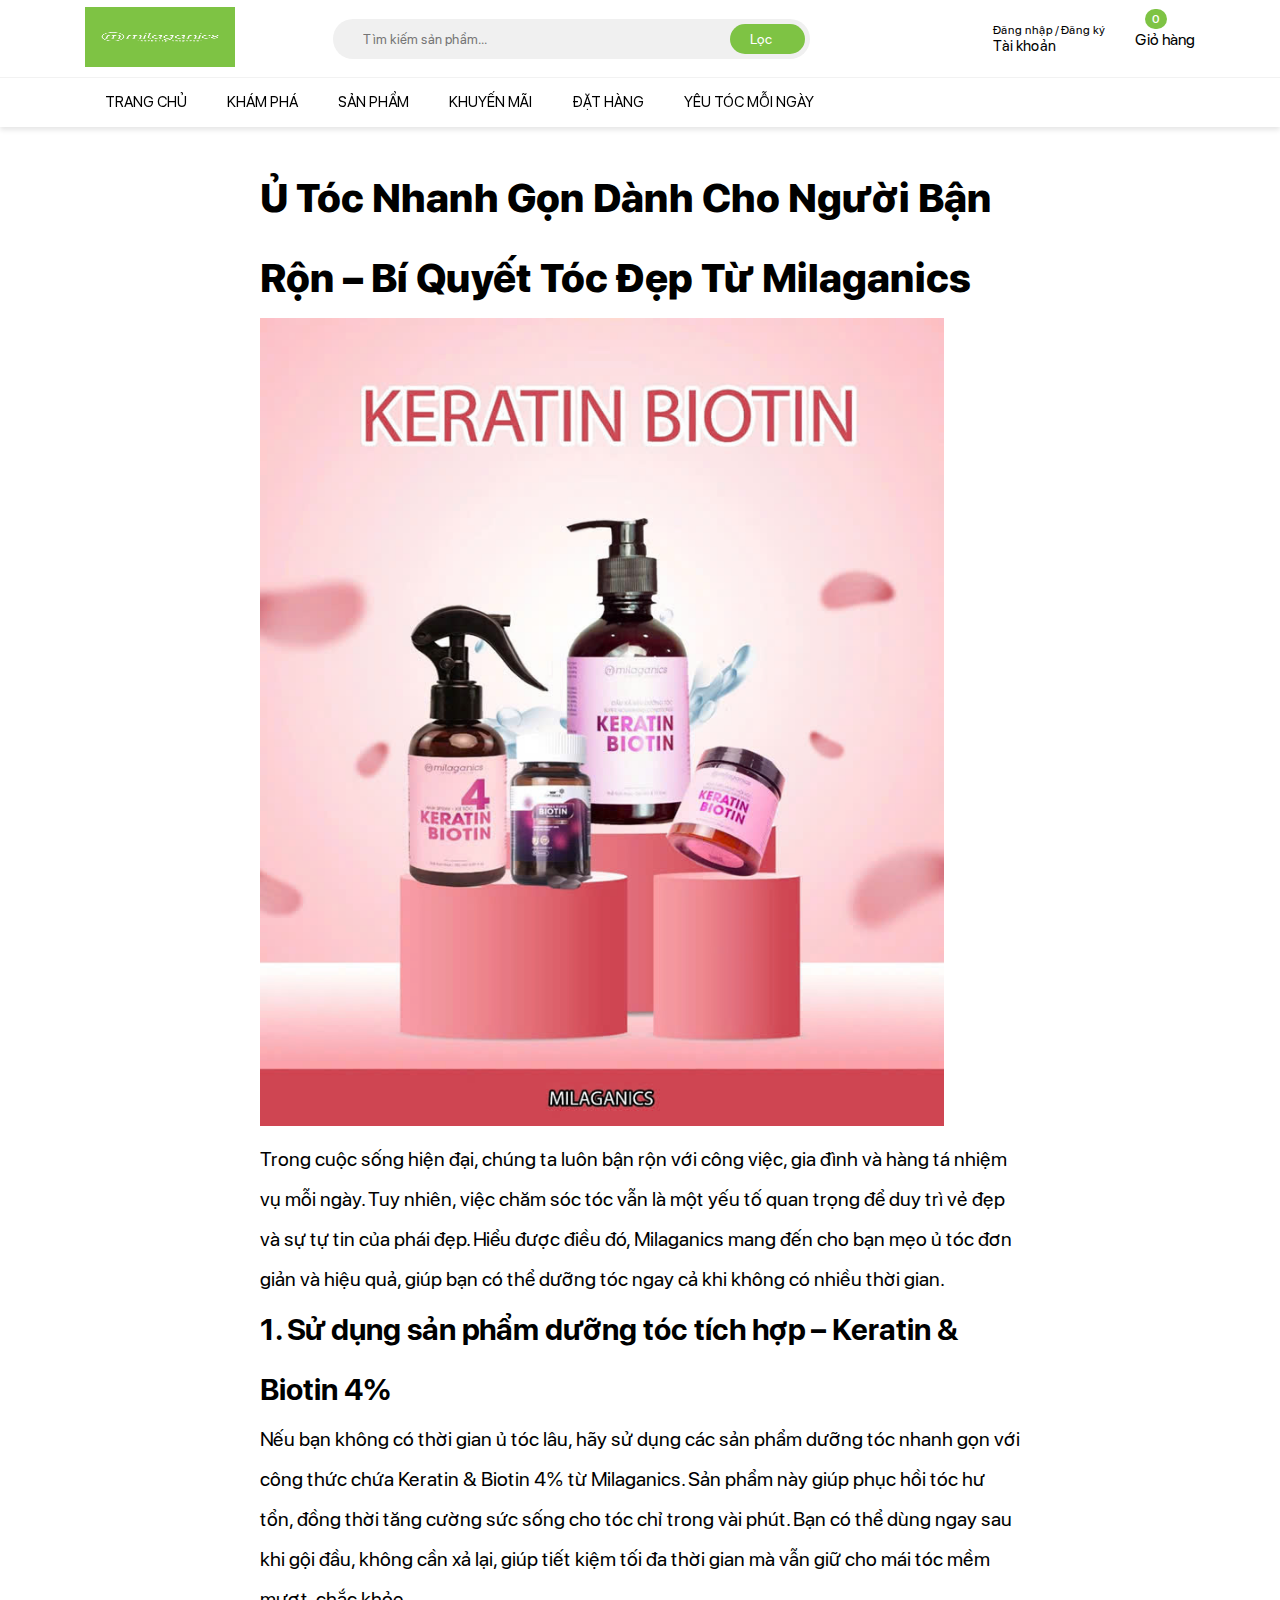
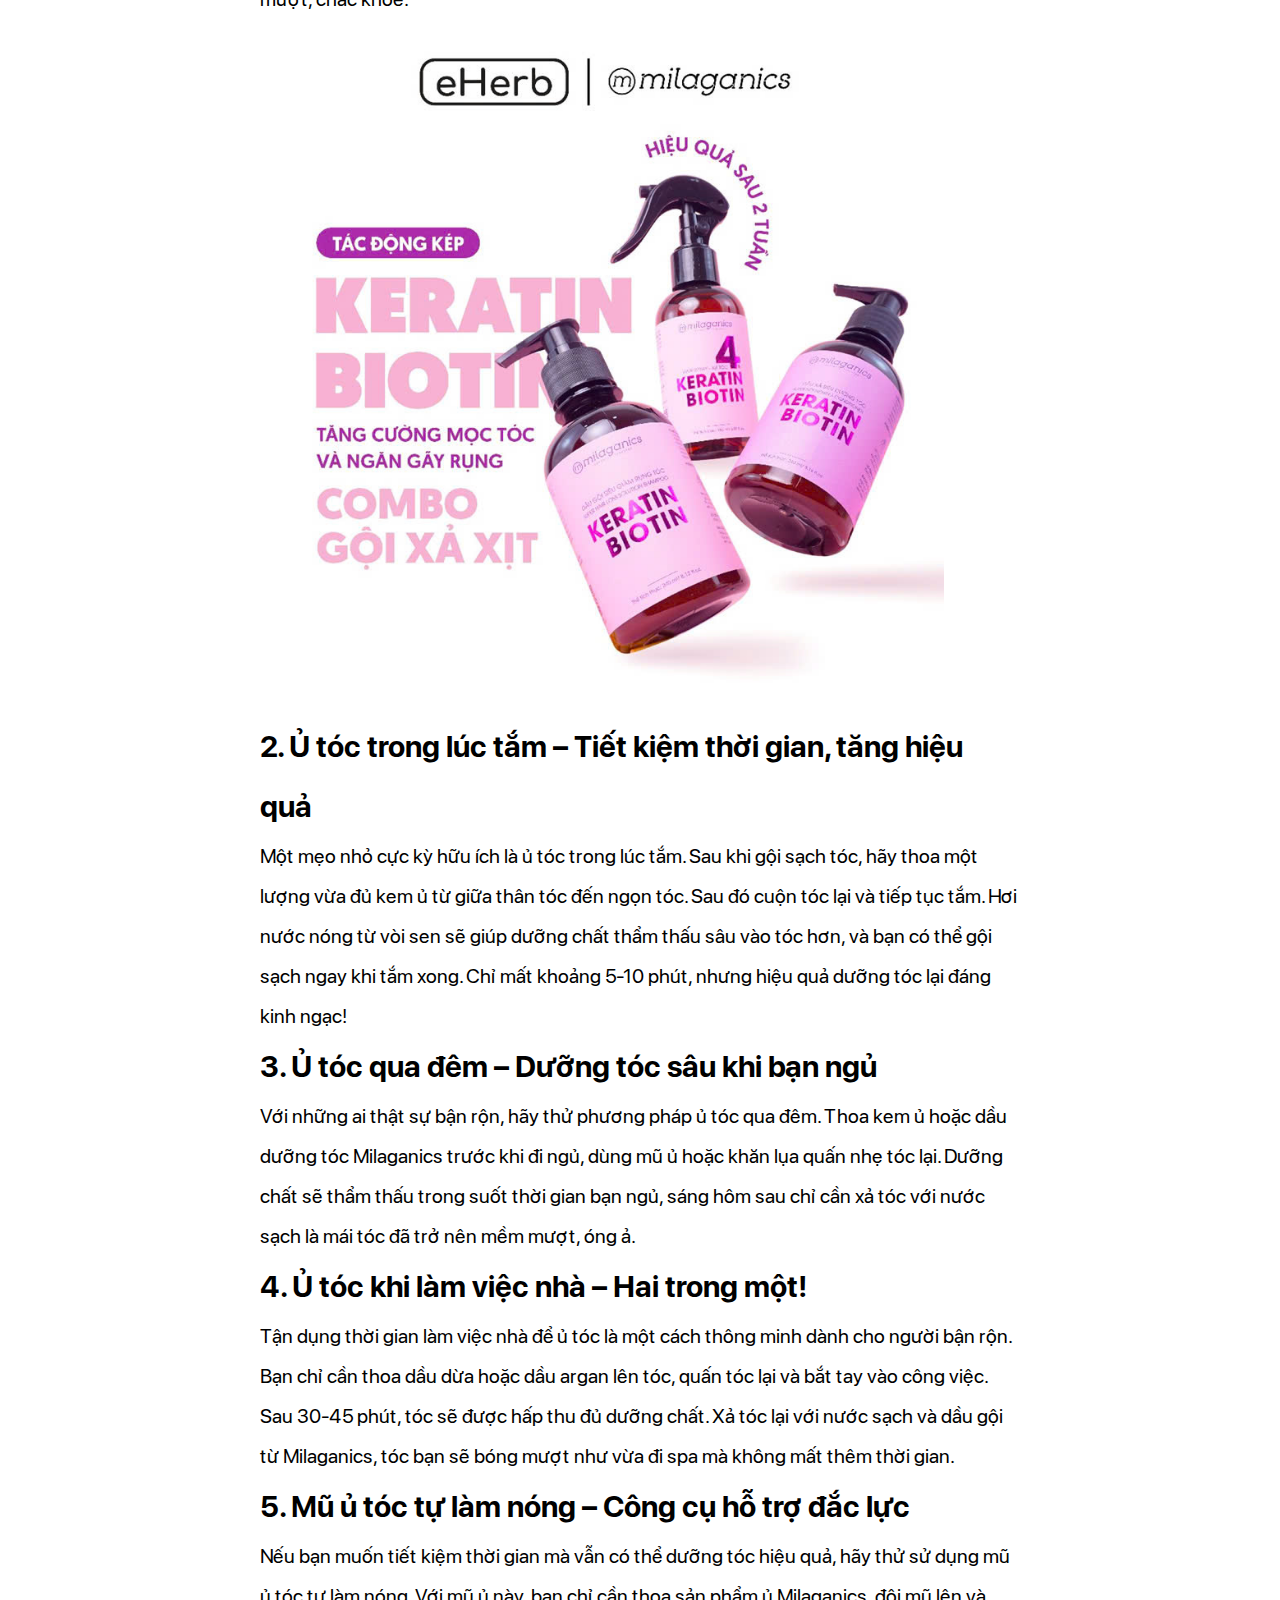
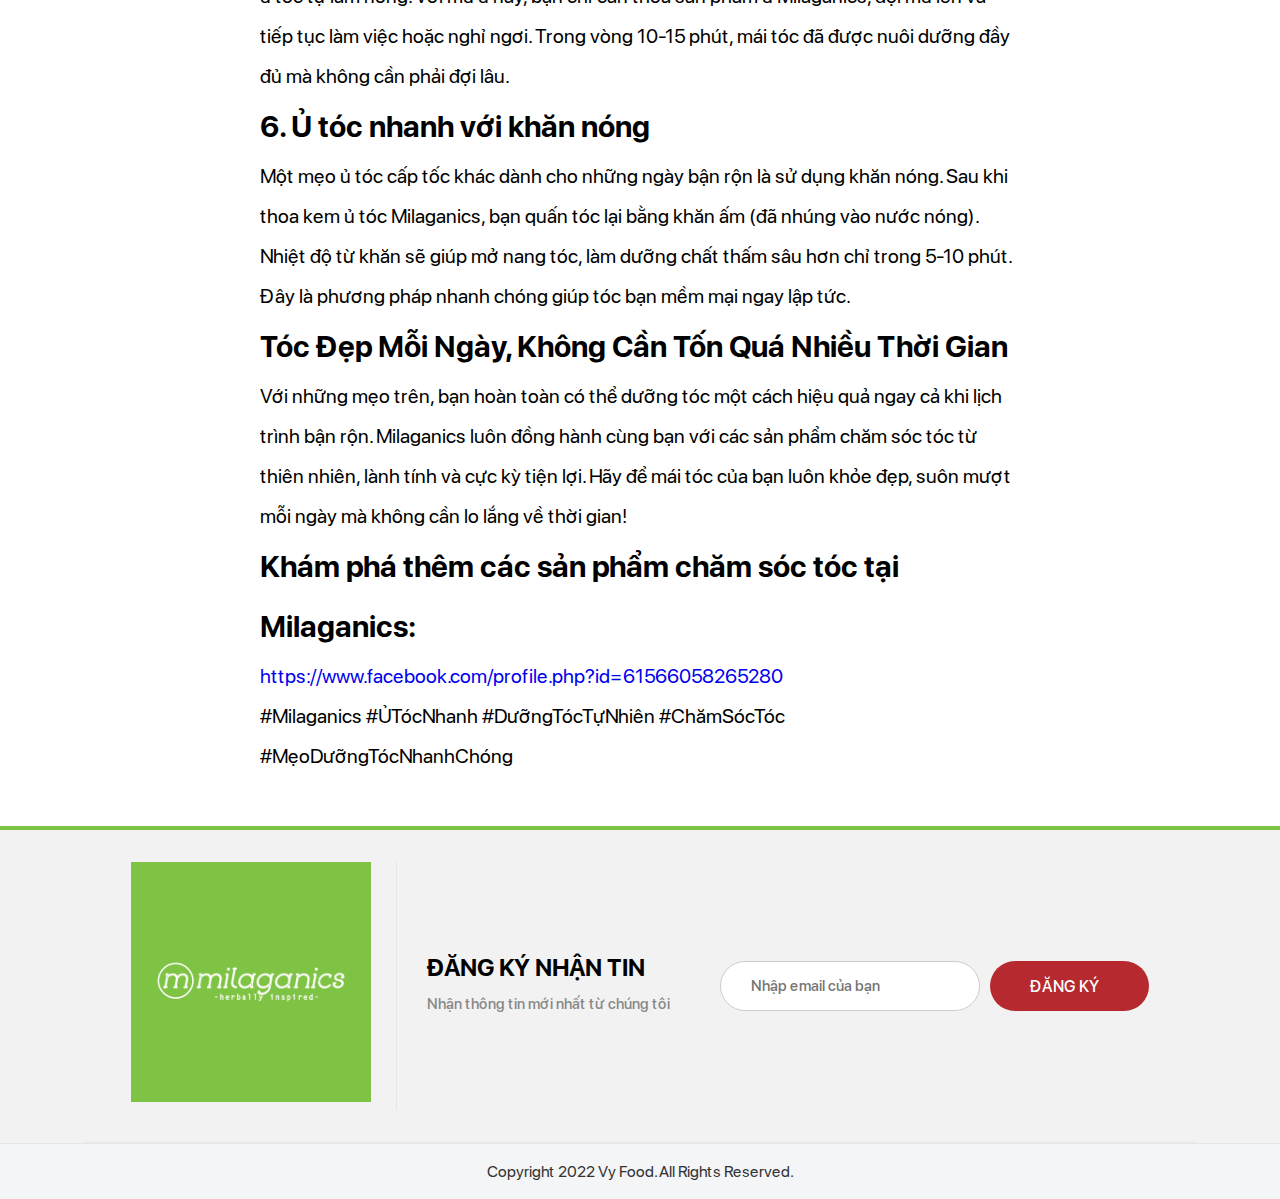
<file: meo-u-toc.html>
<!DOCTYPE html>
<html lang="en">
  <head>
    <meta charset="UTF-8" />
    <meta name="viewport" content="width=device-width, initial-scale=1.0" />
    <title>Document</title>
    <link href="./assets/img/favicon.png" rel="icon" type="image/x-icon" />
    <link rel="stylesheet" href="./assets/css/main.css" />
    <link rel="stylesheet" href="./assets/css/home-responsive.css" />
  </head>
  <body>
    <header>
      <div class="header-top">
        <div class="container">
          <div class="header-top-left">
            <ul class="header-top-list">
              <li>
                <a href=""
                  ><i class="fa-regular fa-phone"></i> 0123 456 789 (miễn
                  phí)</a
                >
              </li>
              <li>
                <a href=""
                  ><i class="fa-light fa-location-dot"></i> Xem vị trí cửa
                  hàng</a
                >
              </li>
            </ul>
          </div>
          <div class="header-top-right">
            <!-- <ul class="header-top-list">
                        <li><a href="">Trang chủ</a></li>
                        <li><a href="">Khám phá</a></li>
                        <li><a href="">Sản phẩm</a></li>
                        <li><a href="">Khuyến mãi</a></li>
                        <li><a href="">Đặt hàng</a></li>
                        <li><a href="">Yêu tóc mỗi Ngàya></li>
                    </ul> -->
          </div>
        </div>
      </div>
      <div class="header-middle">
        <div class="container">
          <div class="header-middle-left">
            <div class="header-logo">
              <a href="">
                <img
                  src="./assets/img/vy-food.png"
                  alt=""
                  class="header-logo-img"
                />
              </a>
            </div>
          </div>
          <div class="header-middle-center">
            <form action="" class="form-search">
              <span class="search-btn"
                ><i class="fa-light fa-magnifying-glass"></i
              ></span>
              <input
                type="text"
                class="form-search-input"
                placeholder="Tìm kiếm sản phẩm..."
                oninput="searchProducts()"
              />
              <button class="filter-btn">
                <i class="fa-light fa-filter-list"></i><span>Lọc</span>
              </button>
            </form>
          </div>
          <div class="header-middle-right">
            <ul class="header-middle-right-list">
              <li
                class="header-middle-right-item dnone open"
                onclick="openSearchMb()"
              >
                <div class="cart-icon-menu">
                  <i class="fa-light fa-magnifying-glass"></i>
                </div>
              </li>
              <li
                class="header-middle-right-item close"
                onclick="closeSearchMb()"
              >
                <div class="cart-icon-menu">
                  <i class="fa-light fa-circle-xmark"></i>
                </div>
              </li>
              <li class="header-middle-right-item dropdown open">
                <i class="fa-light fa-user"></i>
                <div class="auth-container">
                  <span class="text-dndk">Đăng nhập / Đăng ký</span>
                  <span class="text-tk"
                    >Tài khoản <i class="fa-sharp fa-solid fa-caret-down"></i
                  ></span>
                </div>
                <ul class="header-middle-right-menu">
                  <li>
                    <a id="login" href="javascript:;"
                      ><i class="fa-light fa-right-to-bracket"></i> Đăng nhập</a
                    >
                  </li>
                  <li>
                    <a id="signup" href="javascript:;"
                      ><i class="fa-light fa-user-plus"></i> Đăng ký</a
                    >
                  </li>
                </ul>
              </li>
              <li class="header-middle-right-item open" onclick="openCart()">
                <div class="cart-icon-menu">
                  <i class="fa-light fa-basket-shopping"></i>
                  <span class="count-product-cart">0</span>
                </div>
                <span>Giỏ hàng</span>
              </li>
            </ul>
          </div>
        </div>
      </div>
    </header>
    <nav class="header-bottom">
      <div class="container">
        <ul class="menu-list">
          <li class="menu-list-item">
            <a href="" class="menu-link">Trang chủ</a>
          </li>
          <li class="menu-list-item">
            <a href="" class="menu-link">Khám Phá</a>
          </li>
          <li class="menu-list-item">
            <a
              href="https://hasaki.vn/thuong-hieu/milaganics.html"
              class="menu-link"
              target="_blank"
              >Sản Phẩm</a
            >
          </li>
          <li class="menu-list-item">
            <a
              href="https://shopee.vn/buyer/login?next=https%3A%2F%2Fshopee.vn%2Feherb.vn%3Fpage%3D0%26shopCollection%3D245041086%26gidzl%3DLpbx8op8kdrH8t8XBz6yUriaV2avrhOcGY1xV3lHjIL3B2vtFT3bU4LnAIevX-abJNLnUJ5CnVbhASMqUG"
              class="menu-link"
              target="_blank"
              >Khuyến Mãi</a
            >
          </li>
          <li class="menu-list-item">
            <a
              href="https://shopee.vn/buyer/login?next=https%3A%2F%2Fshopee.vn%2Feherb.vn%3Fpage%3D0%26shopCollection%3D245041086%26gidzl%3DLpbx8op8kdrH8t8XBz6yUriaV2avrhOcGY1xV3lHjIL3B2vtFT3bU4LnAIevX-abJNLnUJ5CnVbhASMqUG"
              class="menu-link"
              target="_blank"
              >Đặt hàng</a
            >
          </li>
          <li class="menu-list-item">
            <a href="#" class="menu-link"
              >Yêu tóc mỗi ngày <i class="fa-sharp fa-solid fa-caret-down"></i
            ></a>
            <ul class="dropdown-menu">
              <li>
                <a href="mat-na-toc-tu-nhien.html"
                  >Mặt nạ tóc tự nhiên: Bí quyết phục hồi tóc khô xơ nhanh
                  chóng</a
                >
              </li>
              <li>
                <a href=""
                  >Dầu gội Biotin & Keratin – Giải pháp cho tóc yếu và gãy
                  rụng</a
                >
              </li>
              <li><a href="#">Bảo vệ tóc hằng ngày cùng xịt dưỡng tóc</a></li>
              <li><a href="#">Lợi ích của Biotin & Keratin đối với tóc </a></li>
              <li><a href="#">Mẹo ủ tóc cho người bận rộn</a></li>
              <li><a href="#">Tóc Bồng Bềnh cùng cặp gội xả Milaganics</a></li>
              <li>
                <a href="#"
                  >Xịt tóc tuyệt hơn khi kết hợp Biotin & Keratin và cả tinh dầu
                  vỏ bưở</a
                >
              </li>
            </ul>
          </li>
          <!-- <li class="menu-list-item" onclick="showCategory('Món chay')"><a href="javascript:;" class="menu-link">Món chay</a></li>
                <li class="menu-list-item" onclick="showCategory('Món mặn')"><a href="javascript:;" class="menu-link">Món mặn</a></li>
                <li class="menu-list-item" onclick="showCategory('Món lẩu')"><a href="javascript:;" class="menu-link">Món lẩu</a></li>
                <li class="menu-list-item" onclick="showCategory('Món ăn vặt')"><a href="javascript:;" class="menu-link">Món ăn vặt</a></li>
                <li class="menu-list-item" onclick="showCategory('Món tráng miệng')"><a href="javascript:;" class="menu-link">Món tráng miệng</a></li>
                <li class="menu-list-item" onclick="showCategory('Nước uống')"><a href="javascript:;" class="menu-link">Nước uống</a></li>
                <li class="menu-list-item" onclick="showCategory('Món khác')"><a href="javascript:;" class="menu-link">Món khác</a></li> -->
        </ul>
      </div>
    </nav>
    <div class="advanced-search">
      <div class="container">
        <div class="advanced-search-category">
          <span>Phân loại </span>
          <select
            name=""
            id="advanced-search-category-select"
            onchange="searchProducts()"
          >
            <option>Tất cả</option>
            <option>Món chay</option>
            <option>Món mặn</option>
            <option>Món lẩu</option>
            <option>Món ăn vặt</option>
            <option>Món tráng miệng</option>
            <option>Nước uống</option>
          </select>
        </div>
        <div class="advanced-search-price">
          <span>Giá từ</span>
          <input
            type="number"
            placeholder="tối thiểu"
            id="min-price"
            onchange="searchProducts()"
          />
          <span>đến</span>
          <input
            type="number"
            placeholder="tối đa"
            id="max-price"
            onchange="searchProducts()"
          />
          <button id="advanced-search-price-btn">
            <i class="fa-light fa-magnifying-glass-dollar"></i>
          </button>
        </div>
        <div class="advanced-search-control">
          <button id="sort-ascending" onclick="searchProducts(1)">
            <i class="fa-regular fa-arrow-up-short-wide"></i>
          </button>
          <button id="sort-descending" onclick="searchProducts(2)">
            <i class="fa-regular fa-arrow-down-wide-short"></i>
          </button>
          <button id="reset-search" onclick="searchProducts(0)">
            <i class="fa-light fa-arrow-rotate-right"></i>
          </button>
          <button onclick="closeSearchAdvanced()">
            <i class="fa-light fa-xmark"></i>
          </button>
        </div>
      </div>
    </div>
    <div class="wrapper">
      <h1>
        <strong
          >Ủ Tóc Nhanh Gọn Dành Cho Người Bận Rộn – Bí Quyết Tóc Đẹp Từ
          Milaganics</strong
        >
      </h1>
      <p class="wrapper-img">
        <img
          src="./assets/img/aw6.jpg"
          alt="Combo Biotin & Keratin 4% - Gội, xả, xịt, ủ 
"
        />
        <!-- Replace with actual image link -->
      </p>

      <p>
        Trong cuộc sống hiện đại, chúng ta luôn bận rộn với công việc, gia đình
        và hàng tá nhiệm vụ mỗi ngày. Tuy nhiên, việc chăm sóc tóc vẫn là một
        yếu tố quan trọng để duy trì vẻ đẹp và sự tự tin của phái đẹp. Hiểu được
        điều đó, Milaganics mang đến cho bạn mẹo ủ tóc đơn giản và hiệu quả,
        giúp bạn có thể dưỡng tóc ngay cả khi không có nhiều thời gian.
      </p>

      <h2>1. Sử dụng sản phẩm dưỡng tóc tích hợp – Keratin & Biotin 4%</h2>
      <p>
        Nếu bạn không có thời gian ủ tóc lâu, hãy sử dụng các sản phẩm dưỡng tóc
        nhanh gọn với công thức chứa Keratin & Biotin 4% từ Milaganics. Sản phẩm
        này giúp phục hồi tóc hư tổn, đồng thời tăng cường sức sống cho tóc chỉ
        trong vài phút. Bạn có thể dùng ngay sau khi gội đầu, không cần xả lại,
        giúp tiết kiệm tối đa thời gian mà vẫn giữ cho mái tóc mềm mượt, chắc
        khỏe.
      </p>

      <p class="wrapper-img">
        <img
          src="./assets/img/aw7.jpg"
          alt="Combo Biotin & Keratin 4% - Gội, xả, xịt, ủ 
"
        />
        <!-- Replace with actual image link -->
      </p>

      <h2>2. Ủ tóc trong lúc tắm – Tiết kiệm thời gian, tăng hiệu quả</h2>
      <p>
        Một mẹo nhỏ cực kỳ hữu ích là ủ tóc trong lúc tắm. Sau khi gội sạch tóc,
        hãy thoa một lượng vừa đủ kem ủ từ giữa thân tóc đến ngọn tóc. Sau đó
        cuộn tóc lại và tiếp tục tắm. Hơi nước nóng từ vòi sen sẽ giúp dưỡng
        chất thẩm thấu sâu vào tóc hơn, và bạn có thể gội sạch ngay khi tắm
        xong. Chỉ mất khoảng 5-10 phút, nhưng hiệu quả dưỡng tóc lại đáng kinh
        ngạc!
      </p>

      <h2>3. Ủ tóc qua đêm – Dưỡng tóc sâu khi bạn ngủ</h2>
      <p>
        Với những ai thật sự bận rộn, hãy thử phương pháp ủ tóc qua đêm. Thoa
        kem ủ hoặc dầu dưỡng tóc Milaganics trước khi đi ngủ, dùng mũ ủ hoặc
        khăn lụa quấn nhẹ tóc lại. Dưỡng chất sẽ thẩm thấu trong suốt thời gian
        bạn ngủ, sáng hôm sau chỉ cần xả tóc với nước sạch là mái tóc đã trở nên
        mềm mượt, óng ả.
      </p>

      <h2>4. Ủ tóc khi làm việc nhà – Hai trong một!</h2>
      <p>
        Tận dụng thời gian làm việc nhà để ủ tóc là một cách thông minh dành cho
        người bận rộn. Bạn chỉ cần thoa dầu dừa hoặc dầu argan lên tóc, quấn tóc
        lại và bắt tay vào công việc. Sau 30-45 phút, tóc sẽ được hấp thu đủ
        dưỡng chất. Xả tóc lại với nước sạch và dầu gội từ Milaganics, tóc bạn
        sẽ bóng mượt như vừa đi spa mà không mất thêm thời gian.
      </p>

      <h2>5. Mũ ủ tóc tự làm nóng – Công cụ hỗ trợ đắc lực</h2>
      <p>
        Nếu bạn muốn tiết kiệm thời gian mà vẫn có thể dưỡng tóc hiệu quả, hãy
        thử sử dụng mũ ủ tóc tự làm nóng. Với mũ ủ này, bạn chỉ cần thoa sản
        phẩm ủ Milaganics, đội mũ lên và tiếp tục làm việc hoặc nghỉ ngơi. Trong
        vòng 10-15 phút, mái tóc đã được nuôi dưỡng đầy đủ mà không cần phải đợi
        lâu.
      </p>

      <h2>6. Ủ tóc nhanh với khăn nóng</h2>
      <p>
        Một mẹo ủ tóc cấp tốc khác dành cho những ngày bận rộn là sử dụng khăn
        nóng. Sau khi thoa kem ủ tóc Milaganics, bạn quấn tóc lại bằng khăn ấm
        (đã nhúng vào nước nóng). Nhiệt độ từ khăn sẽ giúp mở nang tóc, làm
        dưỡng chất thấm sâu hơn chỉ trong 5-10 phút. Đây là phương pháp nhanh
        chóng giúp tóc bạn mềm mại ngay lập tức.
      </p>

      <h2>Tóc Đẹp Mỗi Ngày, Không Cần Tốn Quá Nhiều Thời Gian</h2>
      <p>
        Với những mẹo trên, bạn hoàn toàn có thể dưỡng tóc một cách hiệu quả
        ngay cả khi lịch trình bận rộn. Milaganics luôn đồng hành cùng bạn với
        các sản phẩm chăm sóc tóc từ thiên nhiên, lành tính và cực kỳ tiện lợi.
        Hãy để mái tóc của bạn luôn khỏe đẹp, suôn mượt mỗi ngày mà không cần lo
        lắng về thời gian!
      </p>

      <h2>Khám phá thêm các sản phẩm chăm sóc tóc tại Milaganics:</h2>
      <p>
        <a href="https://www.facebook.com/profile.php?id=61566058265280"
          >https://www.facebook.com/profile.php?id=61566058265280</a
        >
      </p>

      <p>
        #Milaganics #ỦTócNhanh #DưỡngTócTựNhiên #ChămSócTóc
        #MẹoDưỡngTócNhanhChóng
      </p>
    </div>

    <footer class="footer">
      <div class="container">
        <div class="footer-top">
          <div class="footer-top-content">
            <div class="footer-top-img">
              <img src="./assets/img/vy-food.png" alt="" />
            </div>
            <div class="footer-top-subbox">
              <div class="footer-top-subs">
                <h2 class="footer-top-subs-title">Đăng ký nhận tin</h2>
                <p class="footer-top-subs-text">
                  Nhận thông tin mới nhất từ chúng tôi
                </p>
              </div>
              <form class="form-ground">
                <input
                  type="email"
                  class="form-ground-input"
                  placeholder="Nhập email của bạn"
                />
                <button class="form-ground-btn">
                  <span>ĐĂNG KÝ</span>
                  <i class="fa-solid fa-arrow-right"></i>
                </button>
              </form>
            </div>
          </div>
        </div>
      </div>
      
    </footer>
    <div class="copyright-wrap">
      <div class="container">
        <div class="copyright-content">
          <p>Copyright 2022 Vy Food. All Rights Reserved.</p>
        </div>
      </div>
    </div>
    <div class="back-to-top">
      <a href="#"><i class="fa-regular fa-arrow-up"></i></a>
    </div>
    <div class="checkout-page">
      <div class="checkout-header">
        <div class="checkout-return">
          <button onclick="closecheckout()">
            <i class="fa-regular fa-chevron-left"></i>
          </button>
        </div>
        <h2 class="checkout-title">Thanh toán</h2>
      </div>
      <main class="checkout-section container">
        <div class="checkout-col-left">
          <div class="checkout-row">
            <div class="checkout-col-title">Thông tin đơn hàng</div>
            <div class="checkout-col-content">
              <div class="content-group">
                <p class="checkout-content-label">Hình thức giao nhận</p>
                <div class="checkout-type-order">
                  <button class="type-order-btn active" id="giaotannoi">
                    <i
                      class="fa-duotone fa-moped"
                      style="
                        --fa-secondary-opacity: 1;
                        --fa-primary-color: dodgerblue;
                        --fa-secondary-color: #ffb100;
                      "
                    ></i>
                    Giao tận nơi
                  </button>
                  <button class="type-order-btn" id="tudenlay">
                    <i
                      class="fa-duotone fa-box-heart"
                      style="
                        --fa-secondary-opacity: 1;
                        --fa-primary-color: pink;
                        --fa-secondary-color: palevioletred;
                      "
                    ></i>
                    Tự đến lấy
                  </button>
                </div>
              </div>
              <div class="content-group">
                <p class="checkout-content-label">Ngày giao hàng</p>
                <div class="date-order"></div>
              </div>
              <div class="content-group chk-ship" id="giaotannoi-group">
                <p class="checkout-content-label">Thời gian giao hàng</p>
                <div class="delivery-time">
                  <input
                    type="radio"
                    name="giaongay"
                    id="giaongay"
                    class="radio"
                  />
                  <label for="giaongay">Giao ngay khi xong</label>
                </div>
                <div class="delivery-time">
                  <input
                    type="radio"
                    name="giaongay"
                    id="deliverytime"
                    class="radio"
                  />
                  <label for="deliverytime">Giao vào giờ</label>
                  <select class="choise-time">
                    <option data-hours="08" value="08:00" selected="selected">
                      08:00 - 09:00
                    </option>

                    <option data-hours="09" value="09:00">09:00 - 10:00</option>

                    <option data-hours="10" value="10:00">10:00 - 11:00</option>

                    <option data-hours="11" value="11:00">11:00 - 12:00</option>

                    <option data-hours="12" value="12:00">12:00 - 13:00</option>

                    <option data-hours="13" value="13:00">13:00 - 14:00</option>

                    <option data-hours="14" value="14:00">14:00 - 15:00</option>

                    <option data-hours="15" value="15:00">15:00 - 16:00</option>

                    <option data-hours="16" value="16:00">16:00 - 17:00</option>

                    <option data-hours="17" value="17:00">17:00 - 18:00</option>

                    <option data-hours="18" value="18:00">18:00 - 19:00</option>

                    <option data-hours="19" value="19:00">19:00 - 20:00</option>

                    <option data-hours="20" value="20:00">20:00 - 21:00</option>

                    <option data-hours="21" value="21:00">21:00 - 22:00</option>
                  </select>
                </div>
              </div>
              <div class="content-group" id="tudenlay-group">
                <p class="checkout-content-label">Lấy hàng tại chi nhánh</p>
                <div class="delivery-time">
                  <input
                    type="radio"
                    name="chinhanh"
                    id="chinhanh-1"
                    class="radio"
                  />
                  <label for="chinhanh-1"
                    >273 An Dương Vương, Phường 3, Quận 5</label
                  >
                </div>
                <div class="delivery-time">
                  <input
                    type="radio"
                    name="chinhanh"
                    id="chinhanh-2"
                    class="radio"
                  />
                  <label for="chinhanh-2"
                    >04 Tôn Đức Thắng, Phường Bến Nghé, Quận 1</label
                  >
                </div>
              </div>
              <div class="content-group">
                <p class="checkout-content-label">Ghi chú đơn hàng</p>
                <textarea
                  type="text"
                  class="note-order"
                  placeholder="Nhập ghi chú"
                ></textarea>
              </div>
            </div>
          </div>
          <div class="checkout-row">
            <div class="checkout-col-title">Thông tin người nhận</div>
            <div class="checkout-col-content">
              <div class="content-group">
                <form action="" class="info-nhan-hang">
                  <div class="form-group">
                    <input
                      id="tennguoinhan"
                      name="tennguoinhan"
                      type="text"
                      placeholder="Tên người nhận"
                      class="form-control"
                    />
                    <span class="form-message"></span>
                  </div>
                  <div class="form-group">
                    <input
                      id="sdtnhan"
                      name="sdtnhan"
                      type="text"
                      placeholder="Số điện thoại nhận hàng"
                      class="form-control"
                    />
                    <span class="form-message"></span>
                  </div>
                  <div class="form-group">
                    <input
                      id="diachinhan"
                      name="diachinhan"
                      type="text"
                      placeholder="Địa chỉ nhận hàng"
                      class="form-control chk-ship"
                    />
                    <span class="form-message"></span>
                  </div>
                </form>
              </div>
            </div>
          </div>
        </div>
        <div class="checkout-col-right">
          <p class="checkout-content-label">Đơn hàng</p>
          <div class="bill-total" id="list-order-checkout"></div>
          <div class="bill-payment">
            <div class="total-bill-order"></div>
            <div class="policy-note">
              Bằng việc bấm vào nút “Đặt hàng”, tôi đồng ý với
              <a href="#" target="_blank">chính sách hoạt động</a>
              của chúng tôi.
            </div>
          </div>
          <div class="total-checkout">
            <div class="text">Tổng tiền</div>
            <div class="price-bill">
              <div class="price-final" id="checkout-cart-price-final">0</div>
            </div>
          </div>
          <button class="complete-checkout-btn">Đặt hàng</button>
        </div>
      </main>
    </div>
  </body>
</html>
</file>
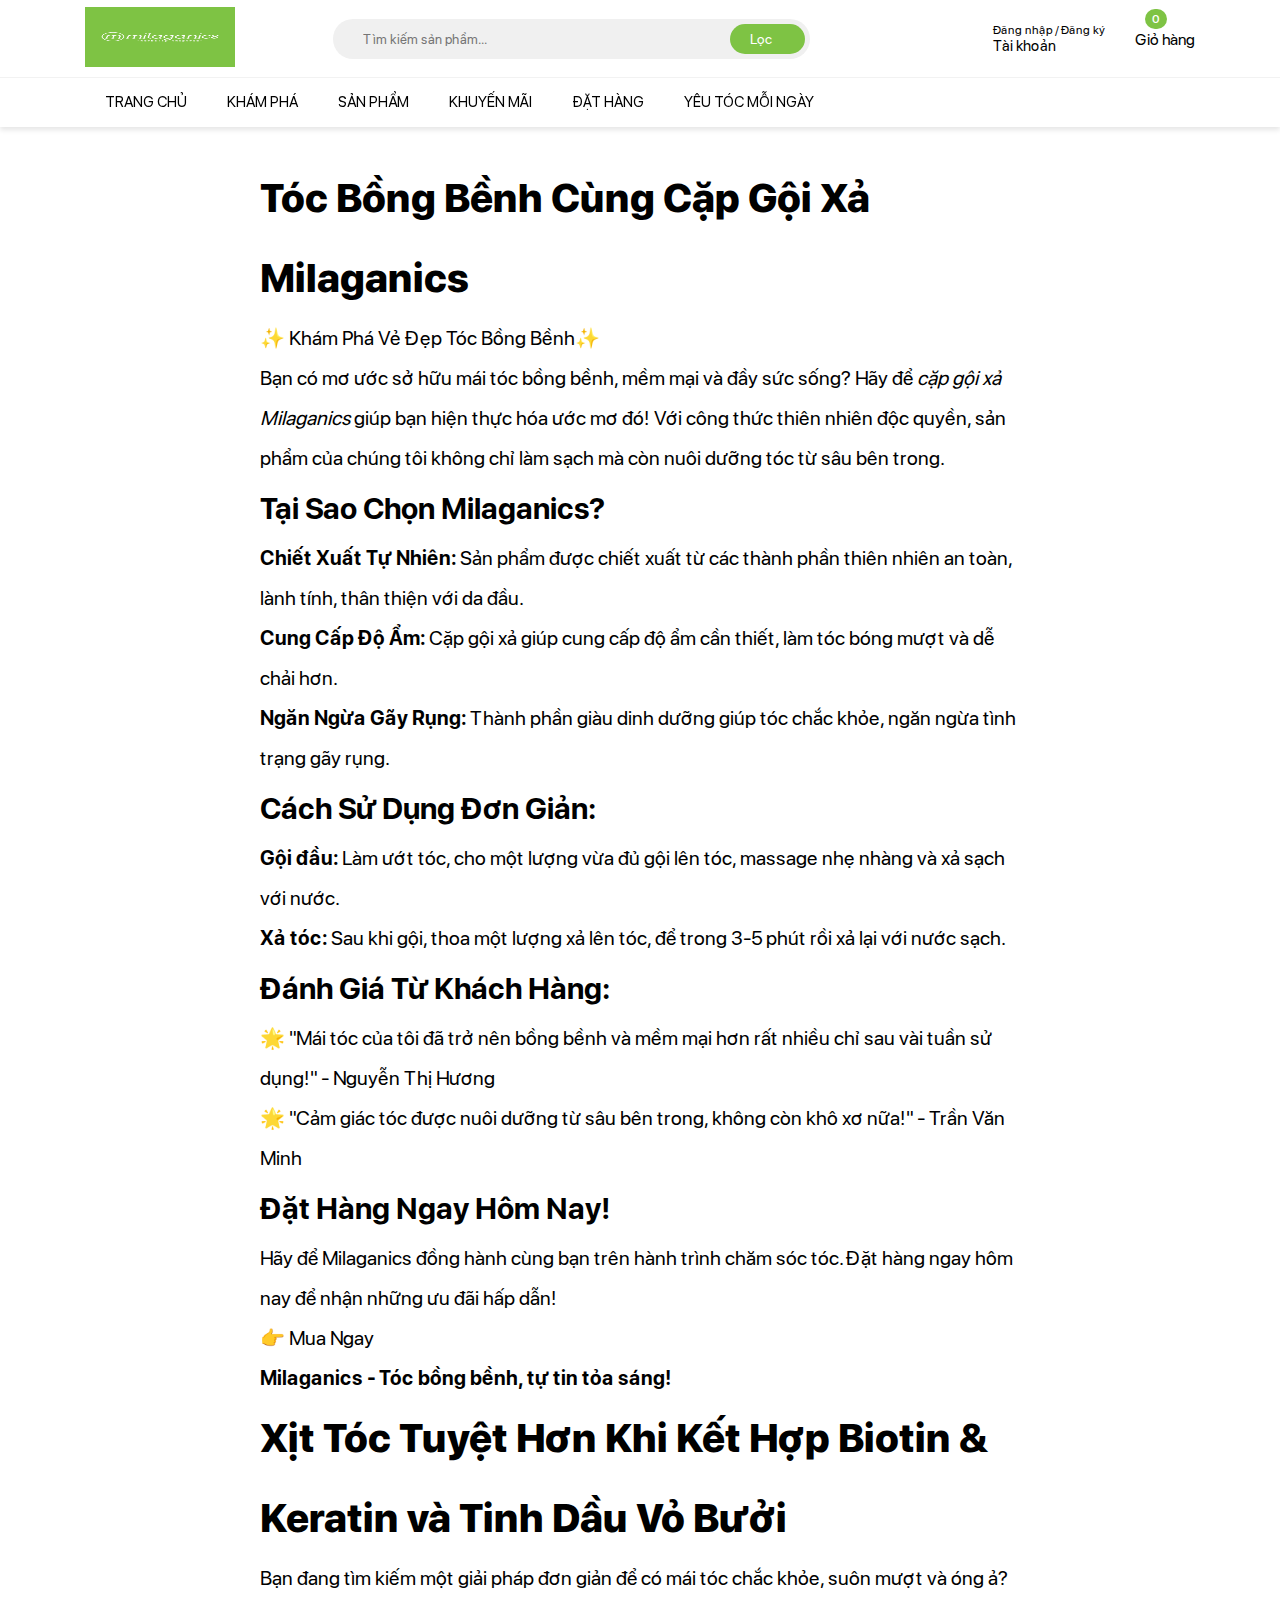
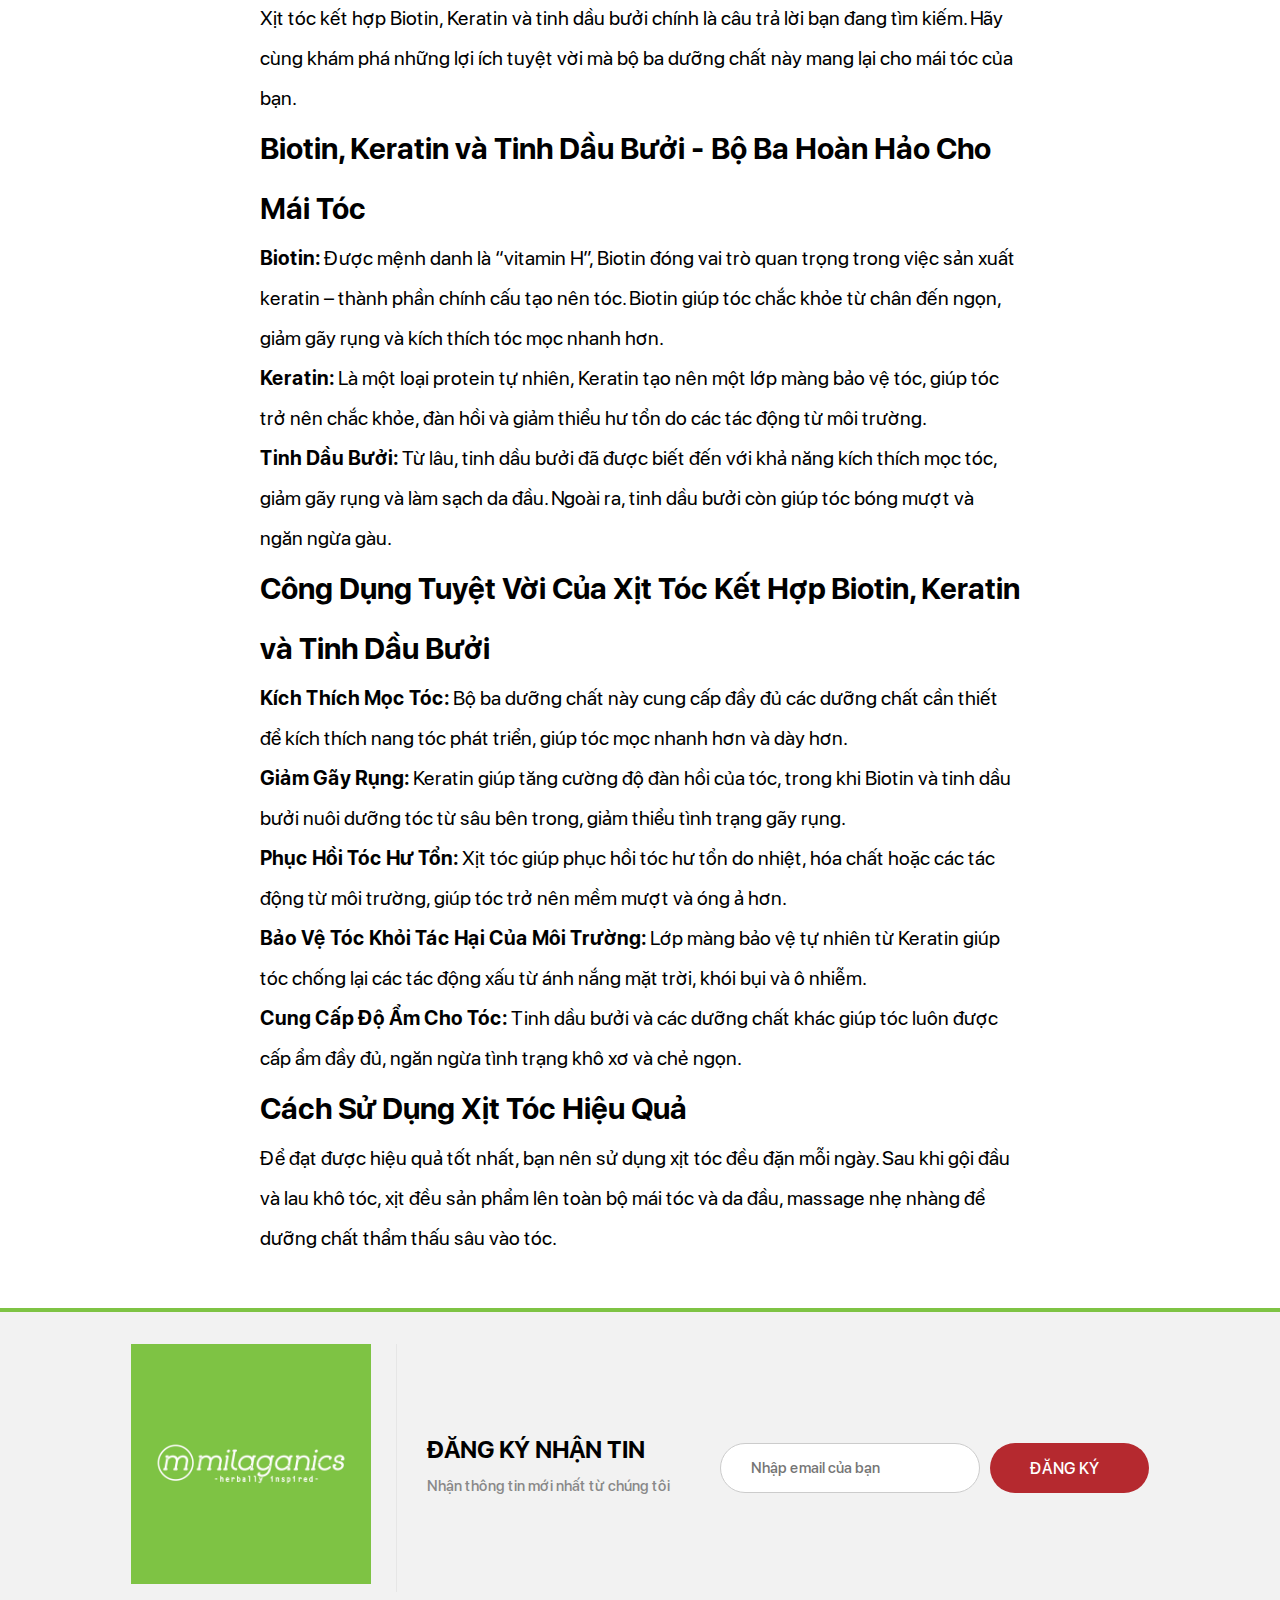
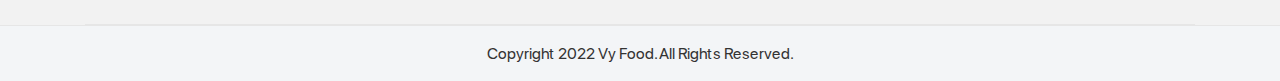
<file: toc-bong-ben.html>
<!DOCTYPE html>
<html lang="en">
  <head>
    <meta charset="UTF-8" />
    <meta name="viewport" content="width=device-width, initial-scale=1.0" />
    <title>Document</title>
    <link href="./assets/img/favicon.png" rel="icon" type="image/x-icon" />
    <link rel="stylesheet" href="./assets/css/main.css" />
    <link rel="stylesheet" href="./assets/css/home-responsive.css" />
  </head>
  <body>
    <header>
      <div class="header-top">
        <div class="container">
          <div class="header-top-left">
            <ul class="header-top-list">
              <li>
                <a href=""
                  ><i class="fa-regular fa-phone"></i> 0123 456 789 (miễn
                  phí)</a
                >
              </li>
              <li>
                <a href=""
                  ><i class="fa-light fa-location-dot"></i> Xem vị trí cửa
                  hàng</a
                >
              </li>
            </ul>
          </div>
          <div class="header-top-right">
            <!-- <ul class="header-top-list">
                        <li><a href="">Trang chủ</a></li>
                        <li><a href="">Khám phá</a></li>
                        <li><a href="">Sản phẩm</a></li>
                        <li><a href="">Khuyến mãi</a></li>
                        <li><a href="">Đặt hàng</a></li>
                        <li><a href="">Yêu tóc mỗi Ngàya></li>
                    </ul> -->
          </div>
        </div>
      </div>
      <div class="header-middle">
        <div class="container">
          <div class="header-middle-left">
            <div class="header-logo">
              <a href="">
                <img
                  src="./assets/img/vy-food.png"
                  alt=""
                  class="header-logo-img"
                />
              </a>
            </div>
          </div>
          <div class="header-middle-center">
            <form action="" class="form-search">
              <span class="search-btn"
                ><i class="fa-light fa-magnifying-glass"></i
              ></span>
              <input
                type="text"
                class="form-search-input"
                placeholder="Tìm kiếm sản phẩm..."
                oninput="searchProducts()"
              />
              <button class="filter-btn">
                <i class="fa-light fa-filter-list"></i><span>Lọc</span>
              </button>
            </form>
          </div>
          <div class="header-middle-right">
            <ul class="header-middle-right-list">
              <li
                class="header-middle-right-item dnone open"
                onclick="openSearchMb()"
              >
                <div class="cart-icon-menu">
                  <i class="fa-light fa-magnifying-glass"></i>
                </div>
              </li>
              <li
                class="header-middle-right-item close"
                onclick="closeSearchMb()"
              >
                <div class="cart-icon-menu">
                  <i class="fa-light fa-circle-xmark"></i>
                </div>
              </li>
              <li class="header-middle-right-item dropdown open">
                <i class="fa-light fa-user"></i>
                <div class="auth-container">
                  <span class="text-dndk">Đăng nhập / Đăng ký</span>
                  <span class="text-tk"
                    >Tài khoản <i class="fa-sharp fa-solid fa-caret-down"></i
                  ></span>
                </div>
                <ul class="header-middle-right-menu">
                  <li>
                    <a id="login" href="javascript:;"
                      ><i class="fa-light fa-right-to-bracket"></i> Đăng nhập</a
                    >
                  </li>
                  <li>
                    <a id="signup" href="javascript:;"
                      ><i class="fa-light fa-user-plus"></i> Đăng ký</a
                    >
                  </li>
                </ul>
              </li>
              <li class="header-middle-right-item open" onclick="openCart()">
                <div class="cart-icon-menu">
                  <i class="fa-light fa-basket-shopping"></i>
                  <span class="count-product-cart">0</span>
                </div>
                <span>Giỏ hàng</span>
              </li>
            </ul>
          </div>
        </div>
      </div>
    </header>
    <nav class="header-bottom">
      <div class="container">
        <ul class="menu-list">
          <li class="menu-list-item">
            <a href="" class="menu-link">Trang chủ</a>
          </li>
          <li class="menu-list-item">
            <a href="" class="menu-link">Khám Phá</a>
          </li>
          <li class="menu-list-item">
            <a
              href="https://hasaki.vn/thuong-hieu/milaganics.html"
              class="menu-link"
              target="_blank"
              >Sản Phẩm</a
            >
          </li>
          <li class="menu-list-item">
            <a
              href="https://shopee.vn/buyer/login?next=https%3A%2F%2Fshopee.vn%2Feherb.vn%3Fpage%3D0%26shopCollection%3D245041086%26gidzl%3DLpbx8op8kdrH8t8XBz6yUriaV2avrhOcGY1xV3lHjIL3B2vtFT3bU4LnAIevX-abJNLnUJ5CnVbhASMqUG"
              class="menu-link"
              target="_blank"
              >Khuyến Mãi</a
            >
          </li>
          <li class="menu-list-item">
            <a
              href="https://shopee.vn/buyer/login?next=https%3A%2F%2Fshopee.vn%2Feherb.vn%3Fpage%3D0%26shopCollection%3D245041086%26gidzl%3DLpbx8op8kdrH8t8XBz6yUriaV2avrhOcGY1xV3lHjIL3B2vtFT3bU4LnAIevX-abJNLnUJ5CnVbhASMqUG"
              class="menu-link"
              target="_blank"
              >Đặt hàng</a
            >
          </li>
          <li class="menu-list-item">
            <a href="#" class="menu-link"
              >Yêu tóc mỗi ngày <i class="fa-sharp fa-solid fa-caret-down"></i
            ></a>
            <ul class="dropdown-menu">
              <li>
                <a href="mat-na-toc-tu-nhien.html"
                  >Mặt nạ tóc tự nhiên: Bí quyết phục hồi tóc khô xơ nhanh
                  chóng</a
                >
              </li>
              <li>
                <a href=""
                  >Dầu gội Biotin & Keratin – Giải pháp cho tóc yếu và gãy
                  rụng</a
                >
              </li>
              <li><a href="#">Bảo vệ tóc hằng ngày cùng xịt dưỡng tóc</a></li>
              <li><a href="#">Lợi ích của Biotin & Keratin đối với tóc </a></li>
              <li><a href="#">Mẹo ủ tóc cho người bận rộn</a></li>
              <li><a href="#">Tóc Bồng Bềnh cùng cặp gội xả Milaganics</a></li>
              <li>
                <a href="#"
                  >Xịt tóc tuyệt hơn khi kết hợp Biotin & Keratin và cả tinh dầu
                  vỏ bưở</a
                >
              </li>
            </ul>
          </li>
          <!-- <li class="menu-list-item" onclick="showCategory('Món chay')"><a href="javascript:;" class="menu-link">Món chay</a></li>
                <li class="menu-list-item" onclick="showCategory('Món mặn')"><a href="javascript:;" class="menu-link">Món mặn</a></li>
                <li class="menu-list-item" onclick="showCategory('Món lẩu')"><a href="javascript:;" class="menu-link">Món lẩu</a></li>
                <li class="menu-list-item" onclick="showCategory('Món ăn vặt')"><a href="javascript:;" class="menu-link">Món ăn vặt</a></li>
                <li class="menu-list-item" onclick="showCategory('Món tráng miệng')"><a href="javascript:;" class="menu-link">Món tráng miệng</a></li>
                <li class="menu-list-item" onclick="showCategory('Nước uống')"><a href="javascript:;" class="menu-link">Nước uống</a></li>
                <li class="menu-list-item" onclick="showCategory('Món khác')"><a href="javascript:;" class="menu-link">Món khác</a></li> -->
        </ul>
      </div>
    </nav>
    <div class="advanced-search">
      <div class="container">
        <div class="advanced-search-category">
          <span>Phân loại </span>
          <select
            name=""
            id="advanced-search-category-select"
            onchange="searchProducts()"
          >
            <option>Tất cả</option>
            <option>Món chay</option>
            <option>Món mặn</option>
            <option>Món lẩu</option>
            <option>Món ăn vặt</option>
            <option>Món tráng miệng</option>
            <option>Nước uống</option>
          </select>
        </div>
        <div class="advanced-search-price">
          <span>Giá từ</span>
          <input
            type="number"
            placeholder="tối thiểu"
            id="min-price"
            onchange="searchProducts()"
          />
          <span>đến</span>
          <input
            type="number"
            placeholder="tối đa"
            id="max-price"
            onchange="searchProducts()"
          />
          <button id="advanced-search-price-btn">
            <i class="fa-light fa-magnifying-glass-dollar"></i>
          </button>
        </div>
        <div class="advanced-search-control">
          <button id="sort-ascending" onclick="searchProducts(1)">
            <i class="fa-regular fa-arrow-up-short-wide"></i>
          </button>
          <button id="sort-descending" onclick="searchProducts(2)">
            <i class="fa-regular fa-arrow-down-wide-short"></i>
          </button>
          <button id="reset-search" onclick="searchProducts(0)">
            <i class="fa-light fa-arrow-rotate-right"></i>
          </button>
          <button onclick="closeSearchAdvanced()">
            <i class="fa-light fa-xmark"></i>
          </button>
        </div>
      </div>
    </div>
    <div class="wrapper">
      <h1><strong>Tóc Bồng Bềnh Cùng Cặp Gội Xả Milaganics</strong></h1>

      <p>✨ Khám Phá Vẻ Đẹp Tóc Bồng Bềnh✨</p>
      <p>
        Bạn có mơ ước sở hữu mái tóc bồng bềnh, mềm mại và đầy sức sống? Hãy để
        <em>cặp gội xả Milaganics</em> giúp bạn hiện thực hóa ước mơ đó! Với
        công thức thiên nhiên độc quyền, sản phẩm của chúng tôi không chỉ làm
        sạch mà còn nuôi dưỡng tóc từ sâu bên trong.
      </p>

      <h2>Tại Sao Chọn Milaganics?</h2>
      <ul>
        <li>
          <strong>Chiết Xuất Tự Nhiên:</strong> Sản phẩm được chiết xuất từ các
          thành phần thiên nhiên an toàn, lành tính, thân thiện với da đầu.
        </li>
        <li>
          <strong>Cung Cấp Độ Ẩm:</strong> Cặp gội xả giúp cung cấp độ ẩm cần
          thiết, làm tóc bóng mượt và dễ chải hơn.
        </li>
        <li>
          <strong>Ngăn Ngừa Gãy Rụng:</strong> Thành phần giàu dinh dưỡng giúp
          tóc chắc khỏe, ngăn ngừa tình trạng gãy rụng.
        </li>
      </ul>

      <h2>Cách Sử Dụng Đơn Giản:</h2>
      <ol>
        <li>
          <strong>Gội đầu:</strong> Làm ướt tóc, cho một lượng vừa đủ gội lên
          tóc, massage nhẹ nhàng và xả sạch với nước.
        </li>
        <li>
          <strong>Xả tóc:</strong> Sau khi gội, thoa một lượng xả lên tóc, để
          trong 3-5 phút rồi xả lại với nước sạch.
        </li>
      </ol>

      <h2>Đánh Giá Từ Khách Hàng:</h2>
      <p>
        🌟 "Mái tóc của tôi đã trở nên bồng bềnh và mềm mại hơn rất nhiều chỉ
        sau vài tuần sử dụng!" - Nguyễn Thị Hương
      </p>
      <p>
        🌟 "Cảm giác tóc được nuôi dưỡng từ sâu bên trong, không còn khô xơ
        nữa!" - Trần Văn Minh
      </p>

      <h2>Đặt Hàng Ngay Hôm Nay!</h2>
      <p>
        Hãy để Milaganics đồng hành cùng bạn trên hành trình chăm sóc tóc. Đặt
        hàng ngay hôm nay để nhận những ưu đãi hấp dẫn!
      </p>
      <p>👉 Mua Ngay</p>
      <p><strong>Milaganics - Tóc bồng bềnh, tự tin tỏa sáng!</strong></p>

      <h1>
        <strong
          >Xịt Tóc Tuyệt Hơn Khi Kết Hợp Biotin & Keratin và Tinh Dầu Vỏ
          Bưởi</strong
        >
      </h1>
      <p>
        Bạn đang tìm kiếm một giải pháp đơn giản để có mái tóc chắc khỏe, suôn
        mượt và óng ả? Xịt tóc kết hợp Biotin, Keratin và tinh dầu bưởi chính là
        câu trả lời bạn đang tìm kiếm. Hãy cùng khám phá những lợi ích tuyệt vời
        mà bộ ba dưỡng chất này mang lại cho mái tóc của bạn.
      </p>

      <h2>Biotin, Keratin và Tinh Dầu Bưởi - Bộ Ba Hoàn Hảo Cho Mái Tóc</h2>
      <ul>
        <li>
          <strong>Biotin:</strong> Được mệnh danh là “vitamin H”, Biotin đóng
          vai trò quan trọng trong việc sản xuất keratin – thành phần chính cấu
          tạo nên tóc. Biotin giúp tóc chắc khỏe từ chân đến ngọn, giảm gãy rụng
          và kích thích tóc mọc nhanh hơn.
        </li>
        <li>
          <strong>Keratin:</strong> Là một loại protein tự nhiên, Keratin tạo
          nên một lớp màng bảo vệ tóc, giúp tóc trở nên chắc khỏe, đàn hồi và
          giảm thiểu hư tổn do các tác động từ môi trường.
        </li>
        <li>
          <strong>Tinh Dầu Bưởi:</strong> Từ lâu, tinh dầu bưởi đã được biết đến
          với khả năng kích thích mọc tóc, giảm gãy rụng và làm sạch da đầu.
          Ngoài ra, tinh dầu bưởi còn giúp tóc bóng mượt và ngăn ngừa gàu.
        </li>
      </ul>

      <h2>
        Công Dụng Tuyệt Vời Của Xịt Tóc Kết Hợp Biotin, Keratin và Tinh Dầu Bưởi
      </h2>
      <ul>
        <li>
          <strong>Kích Thích Mọc Tóc:</strong> Bộ ba dưỡng chất này cung cấp đầy
          đủ các dưỡng chất cần thiết để kích thích nang tóc phát triển, giúp
          tóc mọc nhanh hơn và dày hơn.
        </li>
        <li>
          <strong>Giảm Gãy Rụng:</strong> Keratin giúp tăng cường độ đàn hồi của
          tóc, trong khi Biotin và tinh dầu bưởi nuôi dưỡng tóc từ sâu bên
          trong, giảm thiểu tình trạng gãy rụng.
        </li>
        <li>
          <strong>Phục Hồi Tóc Hư Tổn:</strong> Xịt tóc giúp phục hồi tóc hư tổn
          do nhiệt, hóa chất hoặc các tác động từ môi trường, giúp tóc trở nên
          mềm mượt và óng ả hơn.
        </li>
        <li>
          <strong>Bảo Vệ Tóc Khỏi Tác Hại Của Môi Trường:</strong> Lớp màng bảo
          vệ tự nhiên từ Keratin giúp tóc chống lại các tác động xấu từ ánh nắng
          mặt trời, khói bụi và ô nhiễm.
        </li>
        <li>
          <strong>Cung Cấp Độ Ẩm Cho Tóc:</strong> Tinh dầu bưởi và các dưỡng
          chất khác giúp tóc luôn được cấp ẩm đầy đủ, ngăn ngừa tình trạng khô
          xơ và chẻ ngọn.
        </li>
      </ul>

      <h2>Cách Sử Dụng Xịt Tóc Hiệu Quả</h2>
      <p>
        Để đạt được hiệu quả tốt nhất, bạn nên sử dụng xịt tóc đều đặn mỗi ngày.
        Sau khi gội đầu và lau khô tóc, xịt đều sản phẩm lên toàn bộ mái tóc và
        da đầu, massage nhẹ nhàng để dưỡng chất thẩm thấu sâu vào tóc.
      </p>
    </div>

    <footer class="footer">
      <div class="container">
        <div class="footer-top">
          <div class="footer-top-content">
            <div class="footer-top-img">
              <img src="./assets/img/vy-food.png" alt="" />
            </div>
            <div class="footer-top-subbox">
              <div class="footer-top-subs">
                <h2 class="footer-top-subs-title">Đăng ký nhận tin</h2>
                <p class="footer-top-subs-text">
                  Nhận thông tin mới nhất từ chúng tôi
                </p>
              </div>
              <form class="form-ground">
                <input
                  type="email"
                  class="form-ground-input"
                  placeholder="Nhập email của bạn"
                />
                <button class="form-ground-btn">
                  <span>ĐĂNG KÝ</span>
                  <i class="fa-solid fa-arrow-right"></i>
                </button>
              </form>
            </div>
          </div>
        </div>
      </div>
   
    </footer>
    <div class="copyright-wrap">
      <div class="container">
        <div class="copyright-content">
          <p>Copyright 2022 Vy Food. All Rights Reserved.</p>
        </div>
      </div>
    </div>
    <div class="back-to-top">
      <a href="#"><i class="fa-regular fa-arrow-up"></i></a>
    </div>
    <div class="checkout-page">
      <div class="checkout-header">
        <div class="checkout-return">
          <button onclick="closecheckout()">
            <i class="fa-regular fa-chevron-left"></i>
          </button>
        </div>
        <h2 class="checkout-title">Thanh toán</h2>
      </div>
      <main class="checkout-section container">
        <div class="checkout-col-left">
          <div class="checkout-row">
            <div class="checkout-col-title">Thông tin đơn hàng</div>
            <div class="checkout-col-content">
              <div class="content-group">
                <p class="checkout-content-label">Hình thức giao nhận</p>
                <div class="checkout-type-order">
                  <button class="type-order-btn active" id="giaotannoi">
                    <i
                      class="fa-duotone fa-moped"
                      style="
                        --fa-secondary-opacity: 1;
                        --fa-primary-color: dodgerblue;
                        --fa-secondary-color: #ffb100;
                      "
                    ></i>
                    Giao tận nơi
                  </button>
                  <button class="type-order-btn" id="tudenlay">
                    <i
                      class="fa-duotone fa-box-heart"
                      style="
                        --fa-secondary-opacity: 1;
                        --fa-primary-color: pink;
                        --fa-secondary-color: palevioletred;
                      "
                    ></i>
                    Tự đến lấy
                  </button>
                </div>
              </div>
              <div class="content-group">
                <p class="checkout-content-label">Ngày giao hàng</p>
                <div class="date-order"></div>
              </div>
              <div class="content-group chk-ship" id="giaotannoi-group">
                <p class="checkout-content-label">Thời gian giao hàng</p>
                <div class="delivery-time">
                  <input
                    type="radio"
                    name="giaongay"
                    id="giaongay"
                    class="radio"
                  />
                  <label for="giaongay">Giao ngay khi xong</label>
                </div>
                <div class="delivery-time">
                  <input
                    type="radio"
                    name="giaongay"
                    id="deliverytime"
                    class="radio"
                  />
                  <label for="deliverytime">Giao vào giờ</label>
                  <select class="choise-time">
                    <option data-hours="08" value="08:00" selected="selected">
                      08:00 - 09:00
                    </option>

                    <option data-hours="09" value="09:00">09:00 - 10:00</option>

                    <option data-hours="10" value="10:00">10:00 - 11:00</option>

                    <option data-hours="11" value="11:00">11:00 - 12:00</option>

                    <option data-hours="12" value="12:00">12:00 - 13:00</option>

                    <option data-hours="13" value="13:00">13:00 - 14:00</option>

                    <option data-hours="14" value="14:00">14:00 - 15:00</option>

                    <option data-hours="15" value="15:00">15:00 - 16:00</option>

                    <option data-hours="16" value="16:00">16:00 - 17:00</option>

                    <option data-hours="17" value="17:00">17:00 - 18:00</option>

                    <option data-hours="18" value="18:00">18:00 - 19:00</option>

                    <option data-hours="19" value="19:00">19:00 - 20:00</option>

                    <option data-hours="20" value="20:00">20:00 - 21:00</option>

                    <option data-hours="21" value="21:00">21:00 - 22:00</option>
                  </select>
                </div>
              </div>
              <div class="content-group" id="tudenlay-group">
                <p class="checkout-content-label">Lấy hàng tại chi nhánh</p>
                <div class="delivery-time">
                  <input
                    type="radio"
                    name="chinhanh"
                    id="chinhanh-1"
                    class="radio"
                  />
                  <label for="chinhanh-1"
                    >273 An Dương Vương, Phường 3, Quận 5</label
                  >
                </div>
                <div class="delivery-time">
                  <input
                    type="radio"
                    name="chinhanh"
                    id="chinhanh-2"
                    class="radio"
                  />
                  <label for="chinhanh-2"
                    >04 Tôn Đức Thắng, Phường Bến Nghé, Quận 1</label
                  >
                </div>
              </div>
              <div class="content-group">
                <p class="checkout-content-label">Ghi chú đơn hàng</p>
                <textarea
                  type="text"
                  class="note-order"
                  placeholder="Nhập ghi chú"
                ></textarea>
              </div>
            </div>
          </div>
          <div class="checkout-row">
            <div class="checkout-col-title">Thông tin người nhận</div>
            <div class="checkout-col-content">
              <div class="content-group">
                <form action="" class="info-nhan-hang">
                  <div class="form-group">
                    <input
                      id="tennguoinhan"
                      name="tennguoinhan"
                      type="text"
                      placeholder="Tên người nhận"
                      class="form-control"
                    />
                    <span class="form-message"></span>
                  </div>
                  <div class="form-group">
                    <input
                      id="sdtnhan"
                      name="sdtnhan"
                      type="text"
                      placeholder="Số điện thoại nhận hàng"
                      class="form-control"
                    />
                    <span class="form-message"></span>
                  </div>
                  <div class="form-group">
                    <input
                      id="diachinhan"
                      name="diachinhan"
                      type="text"
                      placeholder="Địa chỉ nhận hàng"
                      class="form-control chk-ship"
                    />
                    <span class="form-message"></span>
                  </div>
                </form>
              </div>
            </div>
          </div>
        </div>
        <div class="checkout-col-right">
          <p class="checkout-content-label">Đơn hàng</p>
          <div class="bill-total" id="list-order-checkout"></div>
          <div class="bill-payment">
            <div class="total-bill-order"></div>
            <div class="policy-note">
              Bằng việc bấm vào nút “Đặt hàng”, tôi đồng ý với
              <a href="#" target="_blank">chính sách hoạt động</a>
              của chúng tôi.
            </div>
          </div>
          <div class="total-checkout">
            <div class="text">Tổng tiền</div>
            <div class="price-bill">
              <div class="price-final" id="checkout-cart-price-final">0</div>
            </div>
          </div>
          <button class="complete-checkout-btn">Đặt hàng</button>
        </div>
      </main>
    </div>
  </body>
</html>
</file>
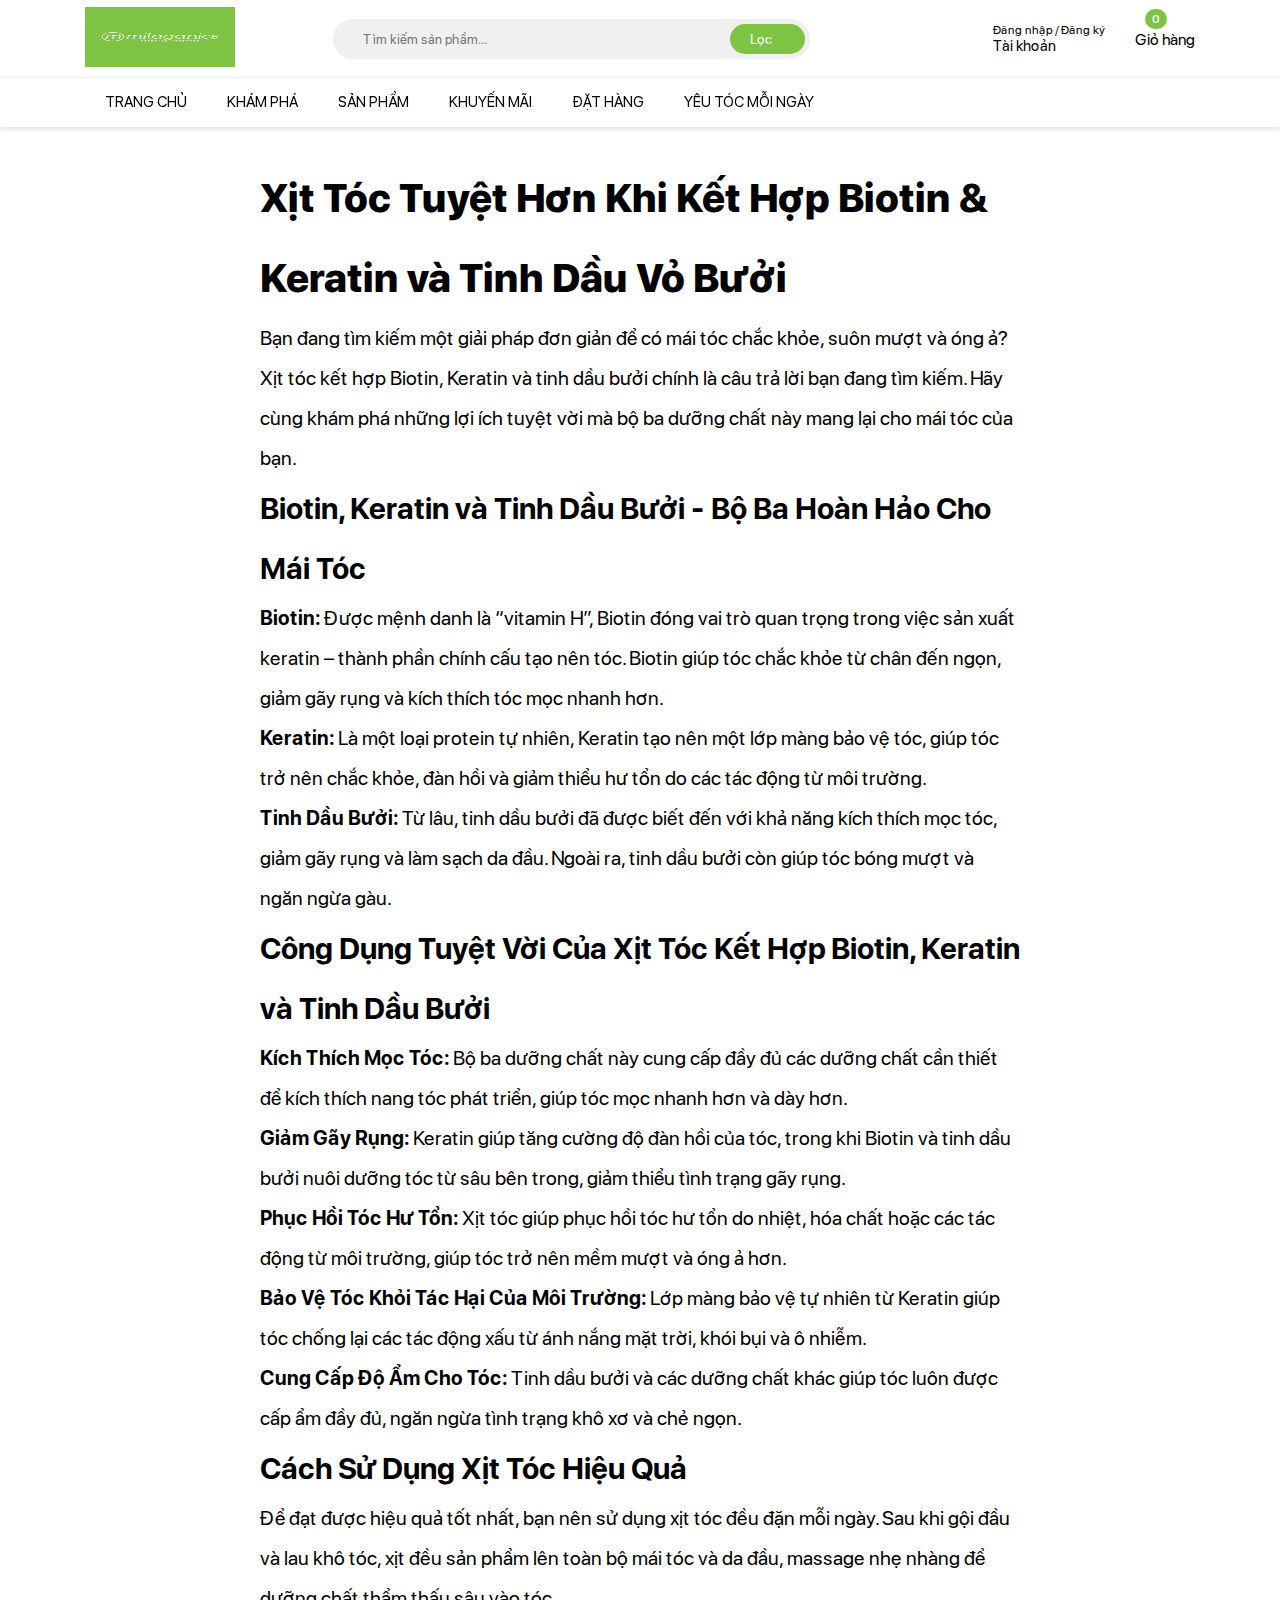
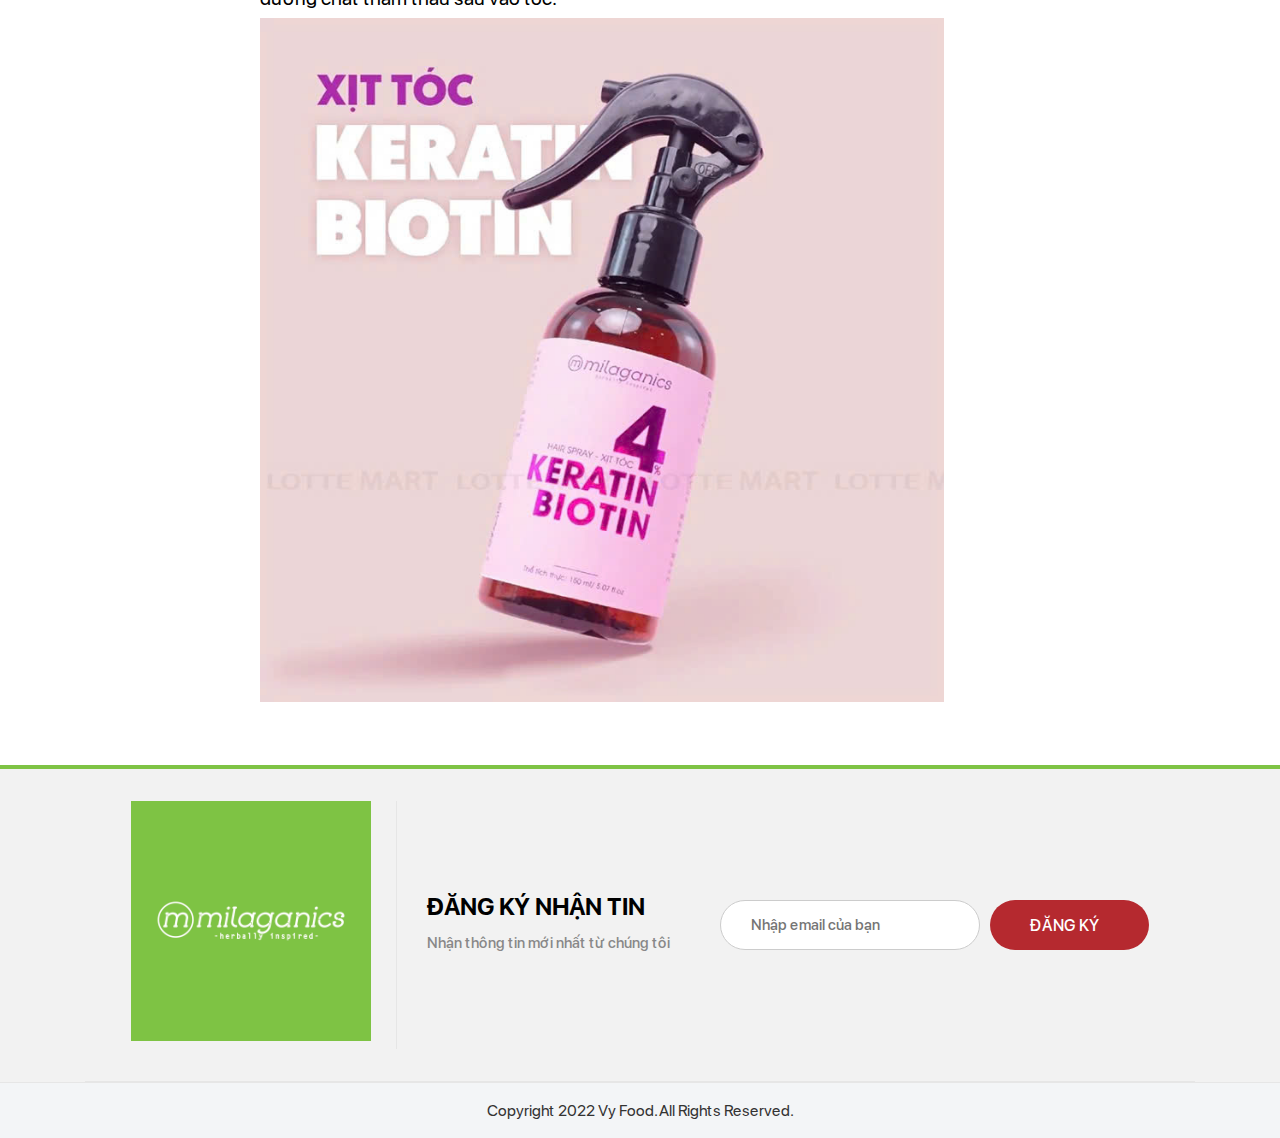
<file: xit-toc-bong-ben-voi-biotin.html>
<!DOCTYPE html>
<html lang="en">
  <head>
    <meta charset="UTF-8" />
    <meta name="viewport" content="width=device-width, initial-scale=1.0" />
    <title>Document</title>
    <link href="./assets/img/favicon.png" rel="icon" type="image/x-icon" />
    <link rel="stylesheet" href="./assets/css/main.css" />
    <link rel="stylesheet" href="./assets/css/home-responsive.css" />
  </head>
  <body>
    <header>
      <div class="header-top">
        <div class="container">
          <div class="header-top-left">
            <ul class="header-top-list">
              <li>
                <a href=""
                  ><i class="fa-regular fa-phone"></i> 0123 456 789 (miễn
                  phí)</a
                >
              </li>
              <li>
                <a href=""
                  ><i class="fa-light fa-location-dot"></i> Xem vị trí cửa
                  hàng</a
                >
              </li>
            </ul>
          </div>
          <div class="header-top-right">
            <!-- <ul class="header-top-list">
                        <li><a href="">Trang chủ</a></li>
                        <li><a href="">Khám phá</a></li>
                        <li><a href="">Sản phẩm</a></li>
                        <li><a href="">Khuyến mãi</a></li>
                        <li><a href="">Đặt hàng</a></li>
                        <li><a href="">Yêu tóc mỗi Ngàya></li>
                    </ul> -->
          </div>
        </div>
      </div>
      <div class="header-middle">
        <div class="container">
          <div class="header-middle-left">
            <div class="header-logo">
              <a href="">
                <img
                  src="./assets/img/vy-food.png"
                  alt=""
                  class="header-logo-img"
                />
              </a>
            </div>
          </div>
          <div class="header-middle-center">
            <form action="" class="form-search">
              <span class="search-btn"
                ><i class="fa-light fa-magnifying-glass"></i
              ></span>
              <input
                type="text"
                class="form-search-input"
                placeholder="Tìm kiếm sản phẩm..."
                oninput="searchProducts()"
              />
              <button class="filter-btn">
                <i class="fa-light fa-filter-list"></i><span>Lọc</span>
              </button>
            </form>
          </div>
          <div class="header-middle-right">
            <ul class="header-middle-right-list">
              <li
                class="header-middle-right-item dnone open"
                onclick="openSearchMb()"
              >
                <div class="cart-icon-menu">
                  <i class="fa-light fa-magnifying-glass"></i>
                </div>
              </li>
              <li
                class="header-middle-right-item close"
                onclick="closeSearchMb()"
              >
                <div class="cart-icon-menu">
                  <i class="fa-light fa-circle-xmark"></i>
                </div>
              </li>
              <li class="header-middle-right-item dropdown open">
                <i class="fa-light fa-user"></i>
                <div class="auth-container">
                  <span class="text-dndk">Đăng nhập / Đăng ký</span>
                  <span class="text-tk"
                    >Tài khoản <i class="fa-sharp fa-solid fa-caret-down"></i
                  ></span>
                </div>
                <ul class="header-middle-right-menu">
                  <li>
                    <a id="login" href="javascript:;"
                      ><i class="fa-light fa-right-to-bracket"></i> Đăng nhập</a
                    >
                  </li>
                  <li>
                    <a id="signup" href="javascript:;"
                      ><i class="fa-light fa-user-plus"></i> Đăng ký</a
                    >
                  </li>
                </ul>
              </li>
              <li class="header-middle-right-item open" onclick="openCart()">
                <div class="cart-icon-menu">
                  <i class="fa-light fa-basket-shopping"></i>
                  <span class="count-product-cart">0</span>
                </div>
                <span>Giỏ hàng</span>
              </li>
            </ul>
          </div>
        </div>
      </div>
    </header>
    <nav class="header-bottom">
      <div class="container">
        <ul class="menu-list">
          <li class="menu-list-item">
            <a href="" class="menu-link">Trang chủ</a>
          </li>
          <li class="menu-list-item">
            <a href="" class="menu-link">Khám Phá</a>
          </li>
          <li class="menu-list-item">
            <a
              href="https://hasaki.vn/thuong-hieu/milaganics.html"
              class="menu-link"
              target="_blank"
              >Sản Phẩm</a
            >
          </li>
          <li class="menu-list-item">
            <a
              href="https://shopee.vn/buyer/login?next=https%3A%2F%2Fshopee.vn%2Feherb.vn%3Fpage%3D0%26shopCollection%3D245041086%26gidzl%3DLpbx8op8kdrH8t8XBz6yUriaV2avrhOcGY1xV3lHjIL3B2vtFT3bU4LnAIevX-abJNLnUJ5CnVbhASMqUG"
              class="menu-link"
              target="_blank"
              >Khuyến Mãi</a
            >
          </li>
          <li class="menu-list-item">
            <a
              href="https://shopee.vn/buyer/login?next=https%3A%2F%2Fshopee.vn%2Feherb.vn%3Fpage%3D0%26shopCollection%3D245041086%26gidzl%3DLpbx8op8kdrH8t8XBz6yUriaV2avrhOcGY1xV3lHjIL3B2vtFT3bU4LnAIevX-abJNLnUJ5CnVbhASMqUG"
              class="menu-link"
              target="_blank"
              >Đặt hàng</a
            >
          </li>
          <li class="menu-list-item">
            <a href="#" class="menu-link"
              >Yêu tóc mỗi ngày <i class="fa-sharp fa-solid fa-caret-down"></i
            ></a>
            <ul class="dropdown-menu">
              <li>
                <a href="mat-na-toc-tu-nhien.html"
                  >Mặt nạ tóc tự nhiên: Bí quyết phục hồi tóc khô xơ nhanh
                  chóng</a
                >
              </li>
              <li>
                <a href=""
                  >Dầu gội Biotin & Keratin – Giải pháp cho tóc yếu và gãy
                  rụng</a
                >
              </li>
              <li><a href="#">Bảo vệ tóc hằng ngày cùng xịt dưỡng tóc</a></li>
              <li><a href="#">Lợi ích của Biotin & Keratin đối với tóc </a></li>
              <li><a href="#">Mẹo ủ tóc cho người bận rộn</a></li>
              <li><a href="#">Tóc Bồng Bềnh cùng cặp gội xả Milaganics</a></li>
              <li>
                <a href="#"
                  >Xịt tóc tuyệt hơn khi kết hợp Biotin & Keratin và cả tinh dầu
                  vỏ bưở</a
                >
              </li>
            </ul>
          </li>
          <!-- <li class="menu-list-item" onclick="showCategory('Món chay')"><a href="javascript:;" class="menu-link">Món chay</a></li>
                <li class="menu-list-item" onclick="showCategory('Món mặn')"><a href="javascript:;" class="menu-link">Món mặn</a></li>
                <li class="menu-list-item" onclick="showCategory('Món lẩu')"><a href="javascript:;" class="menu-link">Món lẩu</a></li>
                <li class="menu-list-item" onclick="showCategory('Món ăn vặt')"><a href="javascript:;" class="menu-link">Món ăn vặt</a></li>
                <li class="menu-list-item" onclick="showCategory('Món tráng miệng')"><a href="javascript:;" class="menu-link">Món tráng miệng</a></li>
                <li class="menu-list-item" onclick="showCategory('Nước uống')"><a href="javascript:;" class="menu-link">Nước uống</a></li>
                <li class="menu-list-item" onclick="showCategory('Món khác')"><a href="javascript:;" class="menu-link">Món khác</a></li> -->
        </ul>
      </div>
    </nav>
    <div class="advanced-search">
      <div class="container">
        <div class="advanced-search-category">
          <span>Phân loại </span>
          <select
            name=""
            id="advanced-search-category-select"
            onchange="searchProducts()"
          >
            <option>Tất cả</option>
            <option>Món chay</option>
            <option>Món mặn</option>
            <option>Món lẩu</option>
            <option>Món ăn vặt</option>
            <option>Món tráng miệng</option>
            <option>Nước uống</option>
          </select>
        </div>
        <div class="advanced-search-price">
          <span>Giá từ</span>
          <input
            type="number"
            placeholder="tối thiểu"
            id="min-price"
            onchange="searchProducts()"
          />
          <span>đến</span>
          <input
            type="number"
            placeholder="tối đa"
            id="max-price"
            onchange="searchProducts()"
          />
          <button id="advanced-search-price-btn">
            <i class="fa-light fa-magnifying-glass-dollar"></i>
          </button>
        </div>
        <div class="advanced-search-control">
          <button id="sort-ascending" onclick="searchProducts(1)">
            <i class="fa-regular fa-arrow-up-short-wide"></i>
          </button>
          <button id="sort-descending" onclick="searchProducts(2)">
            <i class="fa-regular fa-arrow-down-wide-short"></i>
          </button>
          <button id="reset-search" onclick="searchProducts(0)">
            <i class="fa-light fa-arrow-rotate-right"></i>
          </button>
          <button onclick="closeSearchAdvanced()">
            <i class="fa-light fa-xmark"></i>
          </button>
        </div>
      </div>
    </div>
    <div class="wrapper">
      <h1>
        <strong
          >Xịt Tóc Tuyệt Hơn Khi Kết Hợp Biotin & Keratin và Tinh Dầu Vỏ
          Bưởi</strong
        >
      </h1>

      <p>
        Bạn đang tìm kiếm một giải pháp đơn giản để có mái tóc chắc khỏe, suôn
        mượt và óng ả? Xịt tóc kết hợp Biotin, Keratin và tinh dầu bưởi chính là
        câu trả lời bạn đang tìm kiếm. Hãy cùng khám phá những lợi ích tuyệt vời
        mà bộ ba dưỡng chất này mang lại cho mái tóc của bạn.
      </p>

      <h2>Biotin, Keratin và Tinh Dầu Bưởi - Bộ Ba Hoàn Hảo Cho Mái Tóc</h2>
      <ul>
        <li>
          <strong>Biotin:</strong> Được mệnh danh là “vitamin H”, Biotin đóng
          vai trò quan trọng trong việc sản xuất keratin – thành phần chính cấu
          tạo nên tóc. Biotin giúp tóc chắc khỏe từ chân đến ngọn, giảm gãy rụng
          và kích thích tóc mọc nhanh hơn.
        </li>
        <li>
          <strong>Keratin:</strong> Là một loại protein tự nhiên, Keratin tạo
          nên một lớp màng bảo vệ tóc, giúp tóc trở nên chắc khỏe, đàn hồi và
          giảm thiểu hư tổn do các tác động từ môi trường.
        </li>
        <li>
          <strong>Tinh Dầu Bưởi:</strong> Từ lâu, tinh dầu bưởi đã được biết đến
          với khả năng kích thích mọc tóc, giảm gãy rụng và làm sạch da đầu.
          Ngoài ra, tinh dầu bưởi còn giúp tóc bóng mượt và ngăn ngừa gàu.
        </li>
      </ul>

      <h2>
        Công Dụng Tuyệt Vời Của Xịt Tóc Kết Hợp Biotin, Keratin và Tinh Dầu Bưởi
      </h2>
      <ul>
        <li>
          <strong>Kích Thích Mọc Tóc:</strong> Bộ ba dưỡng chất này cung cấp đầy
          đủ các dưỡng chất cần thiết để kích thích nang tóc phát triển, giúp
          tóc mọc nhanh hơn và dày hơn.
        </li>
        <li>
          <strong>Giảm Gãy Rụng:</strong> Keratin giúp tăng cường độ đàn hồi của
          tóc, trong khi Biotin và tinh dầu bưởi nuôi dưỡng tóc từ sâu bên
          trong, giảm thiểu tình trạng gãy rụng.
        </li>
        <li>
          <strong>Phục Hồi Tóc Hư Tổn:</strong> Xịt tóc giúp phục hồi tóc hư tổn
          do nhiệt, hóa chất hoặc các tác động từ môi trường, giúp tóc trở nên
          mềm mượt và óng ả hơn.
        </li>
        <li>
          <strong>Bảo Vệ Tóc Khỏi Tác Hại Của Môi Trường:</strong> Lớp màng bảo
          vệ tự nhiên từ Keratin giúp tóc chống lại các tác động xấu từ ánh nắng
          mặt trời, khói bụi và ô nhiễm.
        </li>
        <li>
          <strong>Cung Cấp Độ Ẩm Cho Tóc:</strong> Tinh dầu bưởi và các dưỡng
          chất khác giúp tóc luôn được cấp ẩm đầy đủ, ngăn ngừa tình trạng khô
          xơ và chẻ ngọn.
        </li>
      </ul>

      <h2>Cách Sử Dụng Xịt Tóc Hiệu Quả</h2>
      <p>
        Để đạt được hiệu quả tốt nhất, bạn nên sử dụng xịt tóc đều đặn mỗi ngày.
        Sau khi gội đầu và lau khô tóc, xịt đều sản phẩm lên toàn bộ mái tóc và
        da đầu, massage nhẹ nhàng để dưỡng chất thẩm thấu sâu vào tóc.
      </p>
      <p class="wrapper-img">
        <img
          src="./assets/img/aw8.jpg"
          alt="Combo Biotin & Keratin 4% - Gội, xả, xịt, ủ 
"
        />
        <!-- Replace with actual image link -->
      </p>
    </div>

    <footer class="footer">
      <div class="container">
        <div class="footer-top">
          <div class="footer-top-content">
            <div class="footer-top-img">
              <img src="./assets/img/vy-food.png" alt="" />
            </div>
            <div class="footer-top-subbox">
              <div class="footer-top-subs">
                <h2 class="footer-top-subs-title">Đăng ký nhận tin</h2>
                <p class="footer-top-subs-text">
                  Nhận thông tin mới nhất từ chúng tôi
                </p>
              </div>
              <form class="form-ground">
                <input
                  type="email"
                  class="form-ground-input"
                  placeholder="Nhập email của bạn"
                />
                <button class="form-ground-btn">
                  <span>ĐĂNG KÝ</span>
                  <i class="fa-solid fa-arrow-right"></i>
                </button>
              </form>
            </div>
          </div>
        </div>
      </div>
    </footer>
    <div class="copyright-wrap">
      <div class="container">
        <div class="copyright-content">
          <p>Copyright 2022 Vy Food. All Rights Reserved.</p>
        </div>
      </div>
    </div>
    <div class="back-to-top">
      <a href="#"><i class="fa-regular fa-arrow-up"></i></a>
    </div>
    <div class="checkout-page">
      <div class="checkout-header">
        <div class="checkout-return">
          <button onclick="closecheckout()">
            <i class="fa-regular fa-chevron-left"></i>
          </button>
        </div>
        <h2 class="checkout-title">Thanh toán</h2>
      </div>
      <main class="checkout-section container">
        <div class="checkout-col-left">
          <div class="checkout-row">
            <div class="checkout-col-title">Thông tin đơn hàng</div>
            <div class="checkout-col-content">
              <div class="content-group">
                <p class="checkout-content-label">Hình thức giao nhận</p>
                <div class="checkout-type-order">
                  <button class="type-order-btn active" id="giaotannoi">
                    <i
                      class="fa-duotone fa-moped"
                      style="
                        --fa-secondary-opacity: 1;
                        --fa-primary-color: dodgerblue;
                        --fa-secondary-color: #ffb100;
                      "
                    ></i>
                    Giao tận nơi
                  </button>
                  <button class="type-order-btn" id="tudenlay">
                    <i
                      class="fa-duotone fa-box-heart"
                      style="
                        --fa-secondary-opacity: 1;
                        --fa-primary-color: pink;
                        --fa-secondary-color: palevioletred;
                      "
                    ></i>
                    Tự đến lấy
                  </button>
                </div>
              </div>
              <div class="content-group">
                <p class="checkout-content-label">Ngày giao hàng</p>
                <div class="date-order"></div>
              </div>
              <div class="content-group chk-ship" id="giaotannoi-group">
                <p class="checkout-content-label">Thời gian giao hàng</p>
                <div class="delivery-time">
                  <input
                    type="radio"
                    name="giaongay"
                    id="giaongay"
                    class="radio"
                  />
                  <label for="giaongay">Giao ngay khi xong</label>
                </div>
                <div class="delivery-time">
                  <input
                    type="radio"
                    name="giaongay"
                    id="deliverytime"
                    class="radio"
                  />
                  <label for="deliverytime">Giao vào giờ</label>
                  <select class="choise-time">
                    <option data-hours="08" value="08:00" selected="selected">
                      08:00 - 09:00
                    </option>

                    <option data-hours="09" value="09:00">09:00 - 10:00</option>

                    <option data-hours="10" value="10:00">10:00 - 11:00</option>

                    <option data-hours="11" value="11:00">11:00 - 12:00</option>

                    <option data-hours="12" value="12:00">12:00 - 13:00</option>

                    <option data-hours="13" value="13:00">13:00 - 14:00</option>

                    <option data-hours="14" value="14:00">14:00 - 15:00</option>

                    <option data-hours="15" value="15:00">15:00 - 16:00</option>

                    <option data-hours="16" value="16:00">16:00 - 17:00</option>

                    <option data-hours="17" value="17:00">17:00 - 18:00</option>

                    <option data-hours="18" value="18:00">18:00 - 19:00</option>

                    <option data-hours="19" value="19:00">19:00 - 20:00</option>

                    <option data-hours="20" value="20:00">20:00 - 21:00</option>

                    <option data-hours="21" value="21:00">21:00 - 22:00</option>
                  </select>
                </div>
              </div>
              <div class="content-group" id="tudenlay-group">
                <p class="checkout-content-label">Lấy hàng tại chi nhánh</p>
                <div class="delivery-time">
                  <input
                    type="radio"
                    name="chinhanh"
                    id="chinhanh-1"
                    class="radio"
                  />
                  <label for="chinhanh-1"
                    >273 An Dương Vương, Phường 3, Quận 5</label
                  >
                </div>
                <div class="delivery-time">
                  <input
                    type="radio"
                    name="chinhanh"
                    id="chinhanh-2"
                    class="radio"
                  />
                  <label for="chinhanh-2"
                    >04 Tôn Đức Thắng, Phường Bến Nghé, Quận 1</label
                  >
                </div>
              </div>
              <div class="content-group">
                <p class="checkout-content-label">Ghi chú đơn hàng</p>
                <textarea
                  type="text"
                  class="note-order"
                  placeholder="Nhập ghi chú"
                ></textarea>
              </div>
            </div>
          </div>
          <div class="checkout-row">
            <div class="checkout-col-title">Thông tin người nhận</div>
            <div class="checkout-col-content">
              <div class="content-group">
                <form action="" class="info-nhan-hang">
                  <div class="form-group">
                    <input
                      id="tennguoinhan"
                      name="tennguoinhan"
                      type="text"
                      placeholder="Tên người nhận"
                      class="form-control"
                    />
                    <span class="form-message"></span>
                  </div>
                  <div class="form-group">
                    <input
                      id="sdtnhan"
                      name="sdtnhan"
                      type="text"
                      placeholder="Số điện thoại nhận hàng"
                      class="form-control"
                    />
                    <span class="form-message"></span>
                  </div>
                  <div class="form-group">
                    <input
                      id="diachinhan"
                      name="diachinhan"
                      type="text"
                      placeholder="Địa chỉ nhận hàng"
                      class="form-control chk-ship"
                    />
                    <span class="form-message"></span>
                  </div>
                </form>
              </div>
            </div>
          </div>
        </div>
        <div class="checkout-col-right">
          <p class="checkout-content-label">Đơn hàng</p>
          <div class="bill-total" id="list-order-checkout"></div>
          <div class="bill-payment">
            <div class="total-bill-order"></div>
            <div class="policy-note">
              Bằng việc bấm vào nút “Đặt hàng”, tôi đồng ý với
              <a href="#" target="_blank">chính sách hoạt động</a>
              của chúng tôi.
            </div>
          </div>
          <div class="total-checkout">
            <div class="text">Tổng tiền</div>
            <div class="price-bill">
              <div class="price-final" id="checkout-cart-price-final">0</div>
            </div>
          </div>
          <button class="complete-checkout-btn">Đặt hàng</button>
        </div>
      </main>
    </div>
  </body>
</html>
</file>
<file: assets/css/main.css>
@font-face{font-family:'SFProDisplay';src:url('../font/SFPRODISPLAY/SFProDisplay-Regular.ttf') format('truetype');font-weight:400;font-display:fallback}
@font-face{font-family:'SFProDisplay';src:url('../font/SFPRODISPLAY/SFProDisplay-Light.ttf') format('truetype');font-weight:300;font-display:fallback}
@font-face{font-family:'SFProDisplay';src:url('../font/SFPRODISPLAY/SFProDisplay-Medium.ttf') format('truetype');font-weight:500;font-display:fallback}
@font-face{font-family:'SFProDisplay';src:url('../font/SFPRODISPLAY/SFProDisplay-Bold.ttf') format('truetype');font-weight:bold;font-display:fallback}
@font-face{font-family:'SFProDisplay';src:url('../font/SFPRODISPLAY/SFProDisplay-Semibold.ttf') format('truetype');font-weight:600;font-display:fallback}
@font-face{font-family:'SFProDisplay';src:url('../font/SFPRODISPLAY/SFProDisplay-Heavy.ttf') format('truetype');font-weight:800;font-display:fallback}

:root {
    --white: #fff;
    --black: #000;
    --text-color: #333;
    --red: #7ec344;
}

ul,
li {
    list-style: none;
    padding: 0;
}

a {
    text-decoration: none;
}

body::-webkit-scrollbar {
    width: 3px;
    /* height:50px; */
}

.home-service::-webkit-scrollbar,.menu-list::-webkit-scrollbar{
    height:4px;
    max-width: 10px;
}

.home-service::-webkit-scrollbar-track,.menu-list::-webkit-scrollbar-track,body::-webkit-scrollbar-track {
    background-color: #fafafa;
}


.home-service::-webkit-scrollbar-thumb,.menu-list::-webkit-scrollbar-thumb,body::-webkit-scrollbar-thumb {
    /* background: rgba(0, 0, 0, 0); */
    background: rgba(0, 0, 0, 0.4);
    border-radius: 10px;
    -webkit-box-shadow: rgba(255, 255, 255, 0.3) 0 0 0 1px;
    box-shadow: rgba(255, 255, 255, 0.3) 0 0 0 1px;
}

/* body:hover::-webkit-scrollbar-thumb{
    background: rgba(0, 0, 0, 0.45);
} */

* {
    padding: 0;
    margin: 0;
    box-sizing: border-box;
}

html {
    scroll-behavior: smooth;
}


body {
    background-color: #fff;
    position: relative;
}

body,input,button,textarea,pre {
    font-family: SFProDisplay, sans-serif;
    -webkit-tap-highlight-color: rgba(0, 0, 0, 0)
}

/* Chrome, Safari, Edge, Opera */
input::-webkit-outer-spin-button,input::-webkit-inner-spin-button {
    -webkit-appearance: none;
    margin: 0;
}

/* Firefox */
input[type=number] {
    -moz-appearance: textfield;
}

/* Custom radio buttons */
input[type="radio"]+label {
    display: inline-block;
    cursor: pointer;
    position: relative;
    padding-left: 30px;
    margin-right: 15px;
}

input[type="radio"]+label:before {
    content: "";
    display: block;
    width: 22px;
    height: 22px;
    margin-right: 14px;
    position: absolute;
    top: -3px;
    left: 0;
    border: 1px solid #aaa;
    background-color: #fff;
    border-radius: 50%;
}

input[type="radio"] {
    display: none !important;
}

input[type="radio"]:checked+label:after {
    content: "";
    display: block;
    position: absolute;
    top: 3px;
    left: 6px;
    width: 12px;
    height: 12px;
    border-radius: 50%;
    background: var(--red);
}

input[type="radio"]:checked+label:before {
    border: 1px solid var(--red);
}

/* Custom checkbox */
input[type="checkbox"]+label {
    display: inline-block;
    cursor: pointer;
    position: relative;
    padding-left: 30px;
    margin-right: 15px;
    font-size: 13px;
}


input[type="checkbox"]+label:before {
    content: "";
    display: block;
    width: 18px;
    height: 18px;
    margin-right: 14px;
    position: absolute;
    top: -3px;
    left: 0;
    border: 1px solid #aaa;
    background-color: #fff;
    border-radius: 3px;
}

input[type="checkbox"] {
    display: none !important;
}

input[type="checkbox"]:checked+label:after {
    content: "\f00c";
    font-family: "Font Awesome 6 Pro";
    font-size: 15px;
    line-height: 16px;
    color: var(--white);
    display: block;
    position: absolute;
    top: 0;
    left: 4px;
    width: 16px;
    height: 16px;
}

input[type="checkbox"]:checked+label:before {
    border: 1px solid var(--red);
    background-color: var(--red);
}

.container {
    max-width: 1130px;
    padding: 0 10px;
    margin: 0 auto;
}

.dnone{
    display: none!important;
}


/* Header Menu */
header {
    background-color: var(--white);
    position: sticky;
    top:0;
    z-index: 15;    
}

.header-top {
    background-color: var(--red);
    height: 30px;
    width: 100%;
    display: none;
}

.header-top .container {
    display: flex;
    justify-content: space-between;
    align-items: center;
    height: 100%;
}

.header-top-list {
    display: flex;
    align-items: center;
    column-gap: 20px;
}

.header-top-list a {
    color: var(--white);
    font-size: 14px;
}

.header-top-list a i {
    margin-right: 4px;
}

.header-middle{
    box-shadow: inset 0px -0.5px 0px #e6e6e6;
}

.header-middle .container {
    padding: 7px 10px;
    display: flex;
    align-items: center;
    justify-content: space-between;
}

.header-logo-img {
    width: 150px;
    height: 60px;
}

.header-middle-center {
    padding: 0 30px;
    flex: 1;
}

.form-search {
    display: flex;
    justify-content: center;
    position: relative;
}

.form-search-input {
    height: 40px;
    outline: none;
    border: none;
    background-color: #f0f0f0;
    padding: 10px 20px;
    padding-left: 0;
    border-top-right-radius: 99px;
    border-bottom-right-radius: 99px;
    width: 65%;
    /* border: 1px solid #e6ecf0;
    background-color: #f5f8fa; */
}

.filter-btn,.search-btn {
    border: none;
    outline: none;
    font-size: 20px;
    height: 40px;
    padding: 0 15px;
    color: var(--text-color);
    cursor: pointer;
    display: flex;
    align-items: center;
}

.search-btn {
    background-color: #f0f0f0;
    border-top-left-radius: 99px;
    border-bottom-left-radius: 99px;
}

.filter-btn{
    background-color: var(--red);
    height: 30px;
    color: var(--white);
    width: 75px;
    border-radius: 99px;
    position: relative;
    right: 80px;
    top: 5px
}

.filter-btn span{
    font-size: 14px;
    margin-left: 5px;
}

.header-middle-right>ul {
    display: flex;
    column-gap: 20px;
}

.header-middle-right-item {
    display: flex;
    align-items: center;
    cursor: pointer;
}

.auth-container {
    display: flex;
    flex-direction: column;
}

.text-dndk {
    font-size: 12px;
}

.text-tk {
    font-size: 15px;
}

.header-middle-right-item {
    position: relative;
}

.header-middle-right-item i {
    font-size: 25px;
    margin-right: 10px;
    color: var(--red);
}

.text-tk i {
    font-size: 14px !important;
    color: var(--text-color) !important;
}

.cart-icon-menu {
    position: relative;
}

.cart-icon-menu span {
    color: var(--white);
    background: var(--red);
    height: 20px;
    left: 20px;
    top: -15px;
    border-radius: 40px;
    display: inline-block;
    text-align: center;
    line-height: 20px;
    font-size: 12px;
    font-weight: 500;
    position: absolute;
    padding: 0px 7px;
    z-index: 999999;
}

@keyframes slidein {
    from {
        left: -300px;
        top: 800px;
    }
    to {
        left: 20px;
        top: -15px;
    }
}


.header-middle-right-item:hover .header-middle-right-menu {
    visibility: visible;
    /* transform: scale(1); */
    transform: translateY(0);
    opacity: 1;
}

.header-middle-right-menu {
    position: absolute;
    top: calc(100% + 10px);
    border-radius: 5px;
    background-color: var(--white);
    border: 1px solid rgb(239, 239, 239);
    box-shadow: rgb(0 0 0 / 18%) 0px 6px 12px 0px;
    min-width: 200px;
    z-index: 2;
    visibility: hidden;
    /* transform: scale(0); */
    transform: translateY(20px);
    opacity: 0;
    transition: visibility 0.3s, transform 0.4s, opacity 0.3s;
}

/* .header-middle-right-menu::before{
    content: "";
    position: absolute;
    border-width: 20px 20px;
    border-style: solid;
    border-color: transparent transparent var(--white) transparent;
    top: -30px;
    left: 50%;
    transform: translateX(-50%);
    z-index: -1;
} */

.header-middle-right-menu::after {
    content: "";
    position: absolute;
    background-color: transparent;
    top: -10px;
    min-width: 200px;
    height: 10px;
}

.header-middle-right-menu li a {
    font-size: 14px;
    display: inline-block;
    padding: 8px 20px;
    color: var(--text-color);
    width: 100%;
}

.header-middle-right-menu li i {
    font-size: 14px;
    margin-right: 5px;
}

.header-middle-right-menu li:hover {
    background-color: #eee;
}

.header-middle-right-menu .border {
    border-top: 1px solid #eee;
}

.header-bottom{ 
    transition: transform 0.6s ease;
    position: fixed;
    left: 0;
    right: 0;
    background-color: var(--white);
    box-shadow: 0 3px 5px 0 rgb(0 0 0 / 10%);
    z-index: 4;
}

.header-bottom.hide{
    transform: translateY(-50px);
}

.header-middle-right-menu{
    right: 0;
}

.menu-list {
    display: flex;
    height: 49px;
    white-space: nowrap;
    overflow-x: auto;
    overflow-y: hidden;
}

.dropdown-menu {
    display: none;
    position: absolute;
    background-color: #f9f9f9;
    min-width: 160px;
    box-shadow: 0px 1px 9px 2px #f1f1f1;
    z-index: 1;
    padding: 20px;
    border-radius: 8px;
    border: 1px solid #cccc;
}
.dropdown-menu li {
    padding: 10px 0;
    border-bottom: 1px solid #ccc;
}
.dropdown-menu li a {
    color: #000;
    font-size: 18px;
    font-weight: 500;
    padding: 4px 6px;
    text-decoration: none
}

.dropdown-menu li:hover {
    background-color: #ccc;
}
.menu-list-item:hover .dropdown-menu {
    display: block;
}

.menu-link {
    color: var(--black);
    display: inline-block;
    padding: 15px 20px;
    text-transform: uppercase;
    position: relative;
    font-size: 15px;
}

.menu-link:hover::after {
    visibility: visible;
    transform: scale(1);
    opacity: 1;
}

.menu-link::after {
    content: "";
    position: absolute;
    height: 2px;
    visibility: hidden;
    transform: scale(0);
    opacity: 0;
    transition: visibility 0.3s, transform 0.3s, opacity 0.3s;
    width: 100%;
    left: 0;
    bottom: 0;
    background-color: var(--red);
    transition: all 0.3s ease;
}

.advanced-search{
    background-color: var(--white);
    position: fixed;
    z-index: 11;
    width: 100%;
    transform: translateY(-50px);
    transition: transform 0.6s ease;
}

.advanced-search.open{
    transform: translateY(0);
    box-shadow: 0 3px 5px 0 rgb(0 0 0 / 10%);
}

.advanced-search .container{
    display: flex;
    justify-content: space-around;
    align-items: center;
}

.advanced-search-price{
    display: flex;
    height: 49px;
    align-items: center;
}

#advanced-search-category-select{
    height: 35px;
    outline: none;
    border: none;
    border-radius: 5px;
    padding: 0 10px;
    background-color: #f0f0f0;
    border-right: 10px solid #f0f0f0;
    cursor: pointer;
}

.advanced-search-price input{
    border: none;
    outline: none;
    height: 35px;
    width: 140px;
    padding: 0 10px;
    background-color: #f0f0f0;
    border-radius: 5px;
}

.advanced-search span{
    margin: 0 10px;
    font-size: 15px;
    color: var(--text-color);
}

#advanced-search-price-btn,.advanced-search-control button{
    height: 35px;
    width: 35px;
    border: none;
    outline: none;
    border-radius: 5px;
    cursor: pointer;
}

#advanced-search-price-btn{
    margin-left: 10px;
    background-color: var(--red);
    color: var(--white);
    font-size: 20px;
}

.advanced-search-control button:hover{
    background-color: var(--red);
    color: var(--white);
}

/* Main Menu */
.main-wrapper {
    overflow: hidden;
    padding-top: 60px
}

.home-title-block {
    padding: 0 10px 10px;
    scroll-margin-top: 80px;
}

.home-slider{
    display: flex;
}

.home-slider img {
    width: 100%;
    height: auto;
    object-fit: cover;
    border-radius: 5px;
}

.home-service{
    display: flex;
    margin-top: 30px;
    column-gap: 20px;
    scroll-margin-top: 30px;
    white-space: nowrap;
    overflow-x: auto;
    margin: 10px 0;
    padding:10px 3px;
}

.home-service-item{
    box-shadow: 0px 1px 9px 2px #f1f1f1;
    width: 25%;   
    display: flex;
    padding: 20px;
    align-items: center;
    border-radius: 5px;
}

.home-service-item-icon i{
    font-size: 40px;
    margin-right: 25px;
    color: var(--red);
}

.home-service-item-content-h{
    font-size: 15px;
    color: var(--text-color)
}

.home-service-item-content-desc{
    margin-top: 4px;
    font-size: 14px;
    color:#888
}

.home-title {
    /* font-family: 'Lobster', cursive; */
    font-weight: 600;
    text-align: center;
    font-size: 21px;
    position: relative;
    text-transform: uppercase;
    margin-top: 30px;
}

.home-title::after {
    content: "";
    position: absolute;
    height: 3px;
    background-color: var(--red);
    width: 25%;
    left: 50%;
    transform: translate(-50%);
    bottom: -5px;
}

.no-result{
    width: 100%;
    text-align: center;
    margin: 10px 0;
}

.no-result-h{
    font-size: 25px;
    margin: 10px
}

.no-result-p{
    width: 100%;
    color: #757575;
    text-align: center;
}

.no-result i{
    color: #757575;
    font-size: 80px;
    margin-top: 30px;
}

.home-products {
    display: flex;
    flex-wrap: wrap;
    margin-top: 15px;
}

.col-product {
    width: 25%;
    padding: 10px;
    overflow: hidden;
}

.card-product {
    background-color: var(--white);
    border-radius: 5px;
    border: 1px solid #e5e5e5;
}

.card-header {
    border-top-left-radius: 5px;
    border-top-right-radius: 5px;
    overflow: hidden;
    position: relative;
}

.card-header strong {
    position: absolute;
    color: var(--white);
    background-color: var(--red);
    right: 5px;
    top: 5px;
    padding: 5px 10px;
    border-radius: 23px 23px 23px 0px;
    font-size: 12px;
    font-weight: 600;
    z-index: 1;
}

.card-image {
    height: 155px;
    width: 100%;
    object-fit: cover;
    transition: transform 0.4s ease;
    display: block;
}

.card-image:hover {
    transform: scale(1.05);
}

.card-image-link {
    display: block;
    width: 100%;
    height: 100%;
}

.card-content {
    padding: 8px 10px;
    text-align: center;
}

.card-title-link {
    color: var(--text-color);
    font-size: 16px;
    font-weight: 600;
}

.card-footer {
    padding: 5px 10px 10px;
}

.product-price{
    text-align: center;
}

.product-price .current-price {
    color: var(--red);
    font-weight: 600;
    font-size: 15px
}

.product-price .old-price {
    text-decoration: line-through;
    color: #808080;
    font-size: 13px;
    margin-left: 5px;
}

.product-buy {
    margin-top: 10px;
    display: flex;
    justify-content: center;
}

.card-button {
    background-color: var(--red);
    outline: none;
    border: none;
    width: 85%;
    padding: 7px;
    color: var(--white);
    border-radius: 20px;
    cursor: pointer;
    text-transform: uppercase;
    font-weight: 600;
}

.card-button:hover {
    box-shadow: inset 0 0 0 100px rgb(0 0 0 / 20%);

}

.card-button i {
    margin-right: 3px;
}

/* Page Nav  */

.page-nav,.page-nav-list {
    display: flex;
    justify-content: center;
    align-items: center;
    column-gap: 10px;
    margin-top: 10px;
}

.page-nav-item a {
    display: inline-block;
    color: var(--black);
    border: 2px solid #000;
    height: 30px;
    width: 30px;
    text-align: center;
    line-height: 27px;
    border-radius: 50%;
    font-size: 15px;
}

.page-nav-item.active a,.page-nav-item a:hover {
    background-color: var(--red);
    color: var(--white);
    border: 2px solid var(--red);
}

/*Modal Box*/
.modal {
    background-color: rgba(0, 0, 0, .6);
    position: fixed;
    top: 0;
    right: 0;
    left: 0;
    bottom: 0;
    display: flex;
    justify-content: center;
    align-items: center;
    opacity: 0;
    pointer-events: none;
    transition: opacity 0.3s ease;
    z-index: 16;
}

.modal.open {
    pointer-events: auto;
    opacity: 1;
}

.modal.open .modal-container{
    transform: scale(1);
}

.modal-close {
    background-color: rgb(0 0 0 / 40%);
    height: 50px;
    width: 50px;
    border-radius: 50%;
    font-size: 28px;
    color: var(--white);
    border: 0;
    position: absolute;
    top: 20px;
    right: 20px;
    padding: 20px;
    cursor: pointer;
    display: flex;
    justify-content: center;
    align-items: center;

}

.modal-close i {
    transition: all 0.4s;
}

.modal-close:hover i {
    transform: rotate(180deg)
}

.modal-container {
    background-color: var(--white);
    max-height: calc(100vh - 60px);
    box-shadow: 0px 4px 30px rgb(0 0 0 / 25%);
    border-radius: 5px;
    overflow: hidden;
    overflow-y: scroll;
    overflow-y: overlay;
    position: relative;
    transform: scale(0.8);
    transition: 0.3s ease;
}

.product-detail .modal-container {
    width: 585px;
}

.signup-login .modal-container {
    width: 380px;
}

.detail-order .modal-container {
    width: 550px;
}

.detail-order-content {
    padding: 20px
}

.modal-container::-webkit-scrollbar {
    width: 5px;
    height: 0;
}

.modal-container::-webkit-scrollbar-track {
    margin: 370px 0 80px;
}

.modal-container::-webkit-scrollbar-thumb {
    background: rgba(0, 0, 0, 0);
    border-radius: 10px;
    -webkit-box-shadow: rgba(255, 255, 255, 0.3) 0 0 0 1px;
    box-shadow: rgba(255, 255, 255, 0.3) 0 0 0 1px;
}

.modal-container:hover::-webkit-scrollbar-thumb {
    background: rgba(0, 0, 0, 0.45);
}

.modal-body {
    padding: 15px 20px;
}

.product-image {
    width: 100%;
    object-fit: cover;
    max-height: 375px;
}

h2.product-title {
    color: var(--black);
    font-size: 18px;
    font-weight: 600;
    margin-bottom: 10px;

}

.product-control {
    display: flex;
    justify-content: space-between;
    align-items: center;
    margin-bottom: 10px;
}

.priceBox .current-price {
    color: var(--red);
    font-weight: 600;
    font-size: 17px;
}

.priceBox .old-price {
    text-decoration: line-through;
    color: #808080;
    font-size: 13px;
    margin-left: 5px;
}

.buttons_added {
    display: -ms-inline-flexbox;
    display: inline-flex;
    white-space: nowrap;
}

.is-form {
    background-color: #f9f9f9;
    height: 25px;
    width: 25px;
    border: 1px solid #ddd;
    cursor: pointer;
    line-height: 20px;
}

.is-form:focus,.input-text:focus {
    outline: none;
}

.is-form.plus,.is-form.minus {
    border-radius: 50%;
}

.input-qty {
    background-color: #fff;
    height: 25px;
    width: 30px;
    text-align: center;
    font-size: 14px;
    display: inline-block;
    margin: 0 5px;
    border: 1px solid #ddd;
    padding: 0;
    border-radius: 5px;
    outline: none;
}

.input-qty::-webkit-outer-spin-button,
.input-qty::-webkit-inner-spin-button {
    --webkit-appearance: none;
    margin: 0;
}

.product-description {
    color: var(--text-color);
    font-size: 15px;
}

.notebox {
    border-top: 1px solid #eee;
    padding: 12px 20px;
}

.notebox-title {
    color: #808080;
    text-transform: uppercase;
    font-size: 13px;
    font-weight: 600;
    margin-bottom: 10px;
}

.text-note {
    width: 100%;
    height: 100px;
    border: none;
    outline: none;
    border-radius: 5px;
    padding: 15px;
    background-color: #F7F7F7;
    font-size: 14px;
}

.modal-footer {
    padding: 12px 20px;
    display: flex;
    justify-content: space-between;
    border-top: 1px solid #eee;
    background-color: var(--white);
    position: sticky;
    bottom: 0;
}

.price-total {
    display: flex;
    flex-direction: column;
}

.price-total .thanhtien {
    color: #808080;
    font-size: 13px;
}

.price-total .price {
    color: var(--red);
    font-weight: 600;
    font-size: 16px;
}

.modal-footer-control button {
    background-color: var(--red);
    border: none;
    outline: none;
    color: var(--white);
    padding: 10px 25px;
    font-size: 15px;
    border-radius: 25px;
    font-weight: 500;
    cursor: pointer;
}

/*  Sign up */

.modal.signup-login .modal-container {
    overflow: hidden;
}

.modal-container .forms {
    width: 200%;
    display: flex;
    align-items: center;
    /* height: 545px; */
    /* transition: height 0.2s ease; */
}

.modal-container.active .forms {
    height: 375px;
}

.modal-container.active .sign-up {
    margin-left: -50%;
}

.form-content {
    padding: 20px;
    width: 50%;
    /* transition: margin-left 0.15s ease; */
}

.form-title {
    text-align: center;
    padding-bottom: 10px;
    font-size: 20px;
}

.form-description {
    text-align: center;
    color: #808080;
    font-size: 14px;
}

.login-form,
.signup-form {
    margin-top: 15px;
}

.form-group {
    margin-bottom: 10px;
}

.form-label {
    margin-bottom: 5px;
    display: inline-block;
    font-size: 14px;
    font-weight: 600;
}

.form-control {
    width: 100%;
    height: 40px;
    padding: 8px 12px;
    border: 1px solid #e5e5e5;
    border-radius: 5px;
    outline: none;
    transition: border 0.3s linear;
}

.form-control.error {
    border-color: red;
}

.form-control:focus {
    border-color: var(--red);
}

.form-message {
    color: red;
    font-size: 13px;
    margin-top: 10px;
}

.form-submit {
    width: 100%;
    height: 40px;
    outline: none;
    border: none;
    color: var(--white);
    background-color: var(--red);
    border-radius: 5px;
    cursor: pointer;
    text-transform: uppercase;
}

.form-close {
    background-color: rgba(0, 0, 0, .3);
    height: 30px;
    width: 30px;
    line-height: 29px;
    position: absolute;
    right: 10px;
    top: 10px;
    z-index: 2;
    border-radius: 50%;
    border: none;
    outline: none;
    color: var(--white);
    cursor: pointer;
}

.change-login a,
label a {
    color: var(--red);
}

.change-login {
    padding-top: 15px;
    text-align: center;
    font-size: 16px;
}

/* Test login sign up */
.lg-container div {
    display: flex;
    align-items: center;
    justify-content: center;
}

.lg-container button {
    width: 50%;
    border: 0;
    outline: none;
    height: 40px;
    color: #fff;
    background-color: var(--red);
    cursor: pointer;
}

.lg-container button:first-of-type {
    border-right: 1px solid #eee;
}

/* Cart */
.modal-cart {
    background-color: rgba(0, 0, 0, .6);
    position: fixed;
    top: 0;
    right: 0;
    left: 0;
    bottom: 0;
    z-index: 16;
    display: flex;
    align-items: center;
    flex-direction: row;
    justify-content: flex-end;
    visibility: hidden;
}

.modal-cart.open {
    visibility: visible;

}

.modal-cart.open .cart-container {
    visibility: visible;
    transform: translateX(0);
}

.cart-container {
    overflow: hidden;
    position: relative;
    background-color: var(--white);
    width: 400px;
    height: calc(100% - 30px);
    right: 15px;
    border-radius: 10px;
    display: flex;
    flex-direction: column;
    padding-top: 66px;
    padding-bottom: 119px;
    transform: translateX(100%);
    visibility: hidden;
    transition: transform 0.5s cubic-bezier(0.645, 0.045, 0.355, 1), visibility 0.5s cubic-bezier(0.645, 0.045, 0.355, 1);
}

.cart-header {
    display: flex;
    justify-content: space-between;
    align-items: center;
    padding: 15px 20px;
    border-bottom: 1px solid #eee;
    position: absolute;
    top: 0;
    left: 0;
    width: 100%;
    background-color: var(--white);
}

.cart-header-title {
    font-weight: 600;
}

.cart-header-title i {
    color: var(--red);
    font-size: 20px;
    margin-right: 10px;
}

.cart-close {
    background-color: var(--white);
    border: none;
    outline: none;
    color: var(--black);
    border: 2px solid var(--black);
    padding: 10px;
    border-radius: 50%;
    height: 30px;
    width: 30px;
    display: flex;
    align-items: center;
    justify-content: center;
    font-size: 16px;
    cursor: pointer;
}

.cart-body {
    flex-grow: 1;
    padding: 10px 20px;
    overflow: auto;
}

.gio-hang-trong {
    display: flex;
    flex-direction: column;
    align-items: center;
    padding-top: 20px;
}

.gio-hang-trong i {
    font-size: 70px;
}

.gio-hang-trong p {
    font-size: 14px;
    margin-top: 20px;
}

.cart-item {
    list-style: none;
    padding: 15px 0;
    border-bottom: 1px solid #eee;
}

.cart-item-info {
    display: flex;
    justify-content: space-between;
}

.cart-item-title {
    font-size: 15px;
    width: 70%;
}

.cart-item-price {
    color: #666666;
    font-weight: 500;
    width: 30%;
    text-align: right;
    font-size: 14px;
}

.product-note {
    font-size: 13px;
    color: #808080;
    font-style: italic;
    margin-top: 5px;
}

.product-note i {
    margin-right: 5px;
}

.cart-item-control {
    display: flex;
    justify-content: space-between;
    margin-top: 10px;
}

.cart-item-delete {
    border: none;
    outline: none;
    background-color: var(--red);
    padding: 5px 10px;
    color: var(--white);
    border-radius: 5px;
    cursor: pointer;
    position: relative;
}

.cart-item-delete::before {
    content: "\f1f8";
    font-family: "Font Awesome 6 Pro";
    margin-right: 5px;
}

.cart-footer {
    padding: 20px;
    border-top: 1px solid #eee;
    position: absolute;
    bottom: 0;
    width: 100%;
}

.cart-total-price {

    display: flex;
    justify-content: space-between;
}

.cart-total-price .text-price,
.cart-total-price .text-tt {
    font-weight: 600;
    font-size: 18px;
}

.cart-total-price .text-price {
    color: red;
}

.cart-footer-payment {
    display: flex;
    column-gap: 10px;
    margin-top: 15px;
}

.cart-footer-payment button {
    outline: none;
    border: none;
    font-size: 15px;
    padding: 10px;
    border-radius: 5px;
    width: 50%;
    cursor: pointer;
}

button.them-mon {
    background-color: var(--white);
    border: 2px solid;
}

button.thanh-toan {
    background-color: var(--red);
    color: var(--white);
}

button.thanh-toan.disabled {
    cursor: default;
    opacity: 0.5;
    pointer-events: none;
}

#trangchu.hide {
    display: none;
}

#account-user {
    display: none !important;
}

#account-user.open {
    display: flex !important;
}

#order-history {
    display: none !important;
}

#order-history.open {
    display: flex !important;
    justify-content: center;
}

/* Trang thong tin tai khoan */
#account-user {
    display: flex;
    justify-content: center;
    background-color: #fff;
}

.sidebar-account {
    width: 20%;
    margin-right: 40px;
}

.menu-account {
    border: 1px solid #dae2e6;
}

.menu-account-item {
    padding: 10px 15px;
    color: var(--text-color);
    display: block;
    height: 100%;
    font-size: 15px;
    cursor: pointer;
}

.menu-account-item:hover,
.menu-account-item.active {
    background-color: #eee;
}

.menu-account-item:not(last-child) {
    border-bottom: 1px solid #eee;
}

.menu-account-item i {
    margin-right: 5px;
}

.main-account {
    width: 80%;
    border: 1px solid #dae2e6;
    padding: 20px;
}

.main-account.active {
    display: block;
}


.main-account-header {
    padding-bottom: 15px;
    border-bottom: 1px solid #eee;
}

.main-account-body {
    display: flex;
    flex-wrap: wrap;
}

.main-account-body-row {
    width: 100%;
    display: flex;
}

.main-account-body-row>div {
    width: 50%;
}


.main-account-body-col {
    padding-top: 10px;
    width: 50%;
}

.main-account-body-col .form-group {
    margin-right: 30px;
}

#save-password,
#save-info-user {
    border: none;
    outline: none;
    color: var(--white);
    background-color: var(--red);
    padding: 10px 15px;
    cursor: pointer;
    border-radius: 5px;
}

#save-password i,
#save-info-user i {
    margin-right: 5px;
}

input[type=number] {
    --moz-appearance: textfield;
}

/* Order History */
.order-history-section {
    padding-top: 20px;
    width: 100%;
}

.order-history-group {
    border: 1px solid #e5e5e5;
    padding: 15px;
    border-radius: 10px;
    margin-bottom: 20px;
}

.order-history {
    display: flex;
    justify-content: space-between;
    margin-bottom: 15px;
    position: relative;
}

.order-history-left {
    display: flex;
}

.order-history-left img {
    width: 100px;
    height: 100px;
    object-fit: cover;
    margin-right: 14px;
    border-radius: 5px;
}

.order-history-info p {
    margin-top: 7px;
}

.order-history-info h4 {
    font-weight: 500;
    color: var(--text-color);
    font-size: 16px;
}

.order-history-note {
    color: #0000008a;
    font-size: 14px;
}

.order-history-price {
    display: flex;
    flex-direction: column;
    justify-content: center;
}

.order-history-old-price {
    font-size: 14px;
    text-decoration: line-through;
    color: #808080;
}

.order-history-current-price {
    color: var(--red);
    font-weight: 500;
}

.order-history-control {
    border-top: 1px solid #f0f0f0;
    padding-top: 20px;
    display: flex;
    justify-content: space-between;
}

#order-history-detail,
.order-history-status-sp {
    background-color: #eee;
    padding: 5px 15px;
    border-radius: 15px;
    font-size: 14px;
    color: var(--text-color);
    text-transform: uppercase;
    position: relative;
}

.order-history-status-sp.complete{
    background-color: #27ae60;
    color: var(--white);
    padding-left: 35px;
}

.order-history-status-sp.complete::before{
    content: "\f00c";
    font-family: "Font Awesome 6 Pro";
    position: absolute;
    left: 16px;
    top: 50%;
    transform: translateY(-50%);
}

.order-history-status-sp.no-complete{
    background-color: #f04e2e;
    color: var(--white);
    padding-left: 35px;
}

.order-history-status-sp.no-complete::before{
    content: "\e1d4";
    font-family: "Font Awesome 6 Pro";
    position: absolute;
    left: 16px;
    top: 50%;
    transform: translateY(-50%);
}

#order-history-detail {
    outline: none;
    border: none;
    cursor: pointer;
    background-color: #e5e5e5;
    color: var(--text-color);
}

#order-history-detail i {
    margin-right: 5px;
}

.order-history-total-desc {
    font-size: 15px;
    margin-right: 15px;
}

.order-history-toltal-price {
    color: var(--red);
    font-size: 22px;
    font-weight: 500;
}

.empty-order-section{
    text-align: center;
}

.empty-order-img{
    width: 250px;
    margin-bottom: 20px;
}

/* Footer */
/* Css footer */
.footer {
    background-color: #f2f2f2;
    margin-top: 30px;
    border-top: 4px solid var(--red);
}

.footer .container {
    margin: 0 auto;
    display: block;
}

.footer-top {
    padding: 32px 0;
    border-bottom: 1px solid #e6e6e6;
    display: flex;
    justify-content: center;
    align-items: center;
    font-size: 16px;
    font-weight: 600;
}

.footer-top-content {
    display: flex;
    line-height: 26px;
    justify-content: space-between;
}

.footer-top-img {
    border-right: 1px solid #e6e6e6;
    padding-right: 25px;
}

.footer-top-img img {
    width: 240px;
}

.footer-top-subbox {
    display: flex;
    justify-content: space-between;
    align-items: center;
    margin-left: 30px;
}

.footer-top-subs-title {
    font-size: 24px;
    font-weight: 700;
    text-transform: uppercase;
}

.footer-top-subs-text {
    font-size: 15px;
    color: #888;
    font-weight: 500;
    margin-bottom: 0;
    margin-top: 10px;
}

.form-ground {
    margin-left: 50px;
    line-height: 26px;
    display: flex;
}

.form-ground-input,
.form-ground-btn {
    height: 50px;
    border-radius: 99px;
    font-weight: 500;
    font-size: 16px;
}

.form-ground-input {
    padding: 0 30px;
    border: 1px solid #ccc;
    color: #4D5765;
    outline: none;
    font-size: 15px;
}

.form-ground-btn {
    margin-left: 10px;
    padding: 0 40px;
    cursor: pointer;
    background: #B5292F;
    overflow: hidden;
    outline: none;
    border: none;
    color: white;
    text-transform: uppercase;
}

.form-ground-btn span {
    margin-right: 10px;
}

.form-ground-btn:hover {
    color: #010f1c;
    background-color: #fff;
}

.widget-area {
    padding: 60px 0 30px;
}

.widget-row {
    display: flex;
    justify-content: space-between;
}

.widget-row-col {
    width: 15%;
}

.widget-row-col-1 {
    width: 25%;
}

.widget-row>div{
    padding: 0 10px 10px;
}

.widget-title {
    font-size: 18px;
    text-transform: uppercase;
    font-weight: 700;
    padding-bottom: 10px;
    margin-bottom: 20px;
    position: relative;
}

.widget-title::after {
    content: '';
    position: absolute;
    bottom: 0;
    left: 0;
    border-top: none;
    height: 3px;
    width: 100px;
    background-image: linear-gradient(to right, var(--red), transparent);
}

.widget-row-col-content {
    padding-bottom: 18px;
    font-size: 16px;
    font-weight: 400;
    line-height: 1.5;
}

.widget-social {
    display: flex;
}

.widget-social-item {
    margin: 5px;
    width: 40px;
    height: 40px;
    border-radius: 50%;
    border: 1px solid #2C2C2C;
    display: flex;
    justify-content: center;
    align-items: center;
    cursor: pointer;
    transition: transform 0.3s linear;
}

.widget-contact-item {
    margin-bottom: 12px;
}

.widget-contact-item i {
    transition: transform 0.3s linear;
}

.widget-contact-item a {
    color: #2C2C2C;
}

.widget-contact-item:hover i {
    transform: translateX(4px);
}

.widget-social-item:hover {
    background-color: var(--red);
    transform: scale(1.1);
    border: none;
}

.widget-social-item:hover i {
    color: #fff;
}

.widget-social-item i {
    color: #2C2C2C;
}

.widget-contact i {
    font-size: 16px;
    margin-right: 10px;
}

.widget-contact span {
    font-weight: 400;
}

.contact-item {
    display: flex;
    align-items: center;
    margin-bottom: 10px;
}

.contact-item-icon {
    width: 40px;
    height: 40px;
    border-radius: 50%;
    display: flex;
    justify-content: center;
    align-items: center;
    background: var(--red);
    color: var(--white)
}

.contact-content {
    margin-left: 10px;
    width: 80%;
    line-height: 1.5;
    font-size: 15px;
}

.copyright-wrap {
    background: #f3f5f7;
    color: var(--text-color);
    margin: unset;
    padding: 18px 0;
    border-top: 1px solid #e6e6e6;
}

.copyright-content {
    display: flex;
    align-items: center;
    justify-content: center;
}

/* Back to top */
.back-to-top a {
    visibility: hidden;
    opacity: 0;
    transform: scale(0) rotate(180deg);
    position: fixed;
    right: 40px;
    bottom: 70px;
    height: 40px;
    width: 40px;
    background-color: var(--red);
    color: var(--white);
    text-align: center;
    line-height: 40px;
    border-radius: 50%;
    transition: all 0.4s ease;
    z-index: 2;
}

.back-to-top.active a {
    visibility: visible;
    opacity: 1;
    transform: scale(1);
}

/* Checkout Page */
.checkout-page {
    background-color: #f5f5f5;
    position: fixed;
    top: 0;
    right: 0;
    left: 0;
    bottom: 0;
    z-index: 100;
    overflow-y: auto;
    transform: translateX(100%);
    transition: all 0.5s ease;
}

.checkout-page.active {
    transform: translateX(0);
}

.checkout-header {
    background-color: var(--white);
    text-align: center;
    padding: 20px;
    border-bottom: 1px solid #eee;
    position: sticky;
    top: 0;
    width: 100%;
    z-index: 10;
}

.checkout-return {
    float: left;
}

.checkout-return button {
    float: left;
    border: none;
    width: 30px;
    background-color: transparent;
    outline: none;
    font-size: 20px;
    cursor: pointer;
    color: var(--text-color);
}

.checkout-title {
    font-weight: 700;
    font-size: 20px;
    color: var(--text-color);
}

.checkout-section {
    padding-top: 15px;
    display: flex;
    column-gap: 20px;
}

.checkout-row,
.checkout-col-right {
    background-color: var(--white);
    border-radius: 5px;
    border: 1px solid rgba(0, 0, 0, 0.15);
    box-shadow: 0px 4px 10px rgb(0 0 0 / 3%);
    margin-bottom: 20px;
}

.checkout-col-right {
    border: 1px solid var(--red);
    padding: 15px;
    height: 100%;
}

.checkout-col-right .checkout-content-label {
    font-size: 17px;
}

.content-group {
    padding: 15px 20px
}

.checkout-content-label {
    color: var(--black);
    font-weight: 600;
    margin-bottom: 15px;
}

.checkout-col-left {
    width: 70%;

}

.checkout-col-right {
    width: 30%;

}

.checkout-col-title {
    padding: 15px 20px 15px 33px;
    position: relative;
    font-size: 15px;
    line-height: 100%;
    text-transform: uppercase;
    color: #222222;
    font-weight: 700;
    border-bottom: 1px solid #E7E7E7;
}

.checkout-col-title:before {
    background: var(--red);
    width: 4px;
    height: 17px;
    left: 20px;
    top: 50%;
    -webkit-transform: translateY(-50%);
    transform: translateY(-50%);
    display: block;
    content: "";
    position: absolute;
}

.checkout-type-order {
    display: flex;
    column-gap: 15px;
}

.type-order-btn {
    width: 50%;
    height: 50px;
    cursor: pointer;
    font-size: 16px;
    background-color: #f6f6f6;
    border: none;
    border-radius: 5px;
    display: flex;
    align-items: center;
    justify-content: center;
    font-weight: 600;
}

.type-order-btn:hover,
.type-order-btn.active {
    border: 1px solid var(--red);
    background-color: var(--white);
    color: var(--text-color);
}

.type-order-btn i {
    font-size: 22px;
    margin-right: 20px;
}

#tudenlay-group {
    display: none;
}

.content-group.chk-ship {
    display: flex;
    flex-direction: column;
}

.date-order {
    display: flex;
    justify-content: space-between;
    column-gap: 20px;
}

.pick-date {
    width: 100%;
    display: flex;
    flex-direction: column;
    align-items: center;
    justify-content: center;
    background: #F6F6F6;
    border-radius: 6px;
    font-size: 12px;
    -webkit-transition: 0.2s;
    transition: 0.2s;
    color: #666666;
    padding: 10px 0;
}

.pick-date.active,
.pick-date:hover {
    background: var(--red);
    color: #FFFFFF;
}

.delivery-time:not(:last-child) {
    margin-bottom: 15px;
}

.delivery-time {
    display: flex;
    align-items: center;
}

.choise-time {
    font-size: 14px;
    border: 1px solid var(--red);
    height: 32px;
    outline: none !important;
    margin-left: 30px;
    background-color: var(--white);
    border-radius: 5px;
    padding: 3px
}

.note-order {
    background: #FFF6ED;
    width: 100%;
    border: none;
    outline: none;
    min-height: 80px;
    border-radius: 6px;
    padding: 13px;
    font-size: 14px;
    line-height: 100%;
    color: #222222;
}

.bill-total {
    margin-bottom: 20px;
}

.food-total {
    display: flex;
    margin-bottom: 10px;
}

.food-total .count {
    width: 27px;
    flex-shrink: 0;
    margin-right: 40px;
    font-size: 14px;
    line-height: 140%;
    display: block;
    color: var(--text-color);
    font-weight: 600;
}

.food-total .info-food {
    -webkit-box-flex: 1;
    -ms-flex-positive: 1;
    flex-grow: 1;
}

.food-total .name-food {
    font-size: 14px;
    color: var(--text-color);
    line-height: 140%;
    font-weight: 600;
}

.bill-payment {
    padding-top: 25px;
    border-top: 1px solid #D3D3D3;
    margin-bottom: 25px;
}

.priceFlx {
    display: flex;
    justify-content: space-between;
    margin-bottom: 10px;
    font-size: 15px;
}

.policy-note {
    font-size: 12px;
    color: #666666;
    margin: 15px 0;
}

.policy-note a {
    color: var(--red);
}

.priceFlx .count {
    color: var(--red);
    font-size: 12px;
}

.price-detail span {
    font-weight: 500;
}

.total-checkout {
    display: flex;
    justify-content: space-between;
    padding-top: 20px;
    border-top: 1px solid var(--red)
}

.price-bill {
    display: flex;
    flex-direction: column;
    align-items: flex-end;
}

.price-final {
    color: var(--red);
    font-weight: 600;
}

.price-ori {
    color: #666666;
    font-size: 13px;
    display: inline-block;
    margin-top: 6px;
    text-decoration-line: line-through;
}

.discount {
    color: #629050;
}

.complete-checkout-btn {
    width: 100%;
    height: 40px;
    outline: none;
    border: none;
    cursor: pointer;
    color: var(--white);
    background-color: var(--red);
    text-align: center;
    border-radius: 5px;
    margin-top: 20px;
    font-size: 15px;
    font-weight: 600;
}

.modal-container-title {
    display: inline-block;
    margin-top: 16px;
    margin-left: 20px;
    text-transform: uppercase;
}

.detail-order-item {
    display: flex;
    justify-content: space-between;
    border-bottom: 1px solid #eee;
    padding: 10px 0;
}

.detail-order-item-left {
    width: 40%;
}

.detail-order-item-right {
    white-space: nowrap;
    overflow: hidden;
    text-overflow: ellipsis;
}

.detail-order-item i {
    color: var(--red);
    margin-right: 5px;
}

.header-middle-right-item.close{
    display: none;
}

.wrapper {
    margin-top: 60px;
    padding: 20px 260px;
    line-height: 2;
    font-size: 20px;
}

.text-title {
    font-size: 28px;
    font-weight: bold;
    color :#000;
}

.wrapper-img img {
    width: 90%;

}

.wrapper-img p {
    width: 100%;
    height: 400px;
    text-align: center;
    display: block;
    margin: 0 auto;
}

.des-img {
    font-size: 16px;
    font-weight: 400;
    font-style: italic;
    text-align: center;
}
</file>
<file: assets/css/home-responsive.css>
@media (max-width: 991.98px) {
    .col-product {
        width: 33.33%;
    }

    .card-image {
        height: 170px;
    }

    .header-middle-center {
        padding: 0;
    }

    .footer-top-content{
        flex-direction: column;
        align-items: center;
    }

    .footer-top-img{
        margin-bottom: 20px;
        border: none;
    }

    .footer-top-subs-text{
        display: none;
    }

    .widget-row {
        flex-direction: row;
        flex-wrap: wrap;
        padding: 0 15px;
    }

    .widget-row-col-1 {
        width: 100%;
        padding-bottom: 20px;
    }

    .widget-row-col {
        width: 50%;
        padding-bottom: 20px;
    }

    .home-service-item{
        width: 50%;
    }
}

@media (max-width: 827px) {
    .advanced-search-price input{
        width: 70px;
    }
}

@media (max-width: 785px) {
    .header-middle-right-item>span,.auth-container{
        display: none;
    }

    .advanced-search .container{
        flex-wrap: wrap;
        padding-top: 10px;
    }

    .advanced-search-price input {
        width: 120px;
    }

    .advanced-search-price{
        order: 3;
    }

    .advanced-search {
        transform: translateY(-100%);
    }
}

@media (max-width: 575.98px) {
    .header-middle-center{
        display: none;
    }
    
    .header-middle-right-item.dnone{
        display: block!important;
    }

    .home-slider {
        padding: 0 10px;
    }


    .home-service-item{
        width: 90%;
    }

    .home-title {
        font-size: 19px;
    }

    .col-product {
        width: 100%;
        padding: 5px 10px;
    }

    .card-product {
        display: flex;
        border: none;
        padding-bottom: 10px;
        border-bottom: 1px solid #e5e5e5;
    }

    .card-header {
        width: 45%;
        object-fit: cover;
        height: 110px;
    }

    .card-image {
        height: 100%;
        border-radius: 5px;
    }

    .card-button{
        width: 100%;
        padding: 7px 20px
    }

    .product-image {
        max-height: 255px;
    }

    .food-info {
        display: flex;
        flex-direction: column;
        justify-content: flex-start;
        align-items: flex-start;
        width: 100%;
    }

    .product-buy {
        justify-content: flex-start;
    }

    .modal-container {
        height: 100vh !important;
        max-height: 100vh !important;
    }

    .modal-footer {
        position: fixed;
        bottom: 0;
        width: 100%;
    }

    .modal-close {
        z-index: 100;
        height: 30px;
        width: 30px;
        top: 10px;
        right: 10px;
    }

    .modal-cart {
        align-items: flex-end;
    }

    .cart-container {
        width: 100vw;
        right: 0;
        bottom: 0;
        height: 80vh;
        border-radius: 0;
        border-top-left-radius: 10px;
        border-top-right-radius: 10px;
        transform: translateY(100%);
    }

    .footer-top {
        padding: 30px 0;
    }

    .footer-top-img {
        display: none;
    }

    .footer-top-subbox {
        display: block;
        flex-direction: column;
        align-items: center;
        justify-content: center;
        margin: 0;
    }

    .form-ground {
        display: flex;
        margin-left: 0;
    }

    .footer-top-subs {
        margin-bottom: 15px;
        text-align: center;
    }

    .main-account-body-col{
        width: 100%;
    }

    .checkout-section{
        flex-wrap: wrap;
        padding: 5px 8px 0
    }

    .checkout-section>div{
        width: 100%;
    }

    .main-account{
        width: 97%;
    }

    .main-account{
        padding: 10px;
    }

    .order-history-control,.order-history {
        row-gap: 20px;
        flex-direction: column;
    }

    .order-history-right{
        position: absolute;
        left: 110px;
        bottom: 0;
    }

    .order-history-price{
        flex-direction: row;
        align-items: center;
    }

    .order-history-old-price{
        margin-right: 10px;
    }

    .order-history-total{
        display: flex;
        align-items: center;
        justify-content: space-between;
    }

    .order-history-toltal-price{
        font-size: 20px;
    }
}
</file>
<file: assets/css/toast-message.css>
/* Css toast message */
.toast {
    align-items: center;
    background: #fff;
    border-radius: 2px;
    padding: 20px 0;
    min-width: 400px;
    max-width: 450px;
    border-left: 4px solid;
    box-shadow: 0 5px 8px rgba(0, 0, 0, 0.08);
    transition: all linear 0.5s;
    position: relative;
}

.toast__private {
    display: flex;
}

@keyframes slideInLeft {
    from {
        opacity: 0.2;
        transform: translateX(calc(100% + 32px));
    }

    to {
        opacity: 1;
        transform: translateX(0);
    }
}

@keyframes fadeOut {
    to {
        opacity: 0;
    }
}

#toast {
    position: fixed;
    top: 32px;
    right: 32px;
    z-index: 100;
}

.toast+.toast {
    margin-top: 24px;
}

.toast__icon {
    font-size: 24px;
}

.toast__icon,
.toast__close {
    padding: 0 16px;
    line-height: 52px;
}

.toast__body {
    flex-grow: 1;
}

.toast__title {
    font-size: 16px;
    font-weight: 600;
    color: #333;
}

.toast__msg {
    font-size: 14px;
    color: #888;
    margin-top: 6px;
    line-height: 1.5;
}

.toast__close {
    font-size: 20px;
    color: rgba(0, 0, 0, 0.3);
    cursor: pointer;
}


.toast--success {
    border-color: #47d864;
}

.toast--success .toast__icon {
    color: #47d864;
}

.toast--info {
    border-color: #2f86eb;
}

.toast--info .toast__icon {
    color: #2f86eb;
}

.toast--warning {
    border-color: #ffc021;
}

.toast--warning .toast__icon {
    color: #ffc021;
}

.toast--error {
    border-color: #ff6243;
}

.toast--error .toast__icon {
    color: #ff6243;
}

.toast__background {
    height: 4px;
    background-color: #47d864;
    animation: background_time 3s linear;
    position: absolute;
    bottom: 0;
}

@keyframes background_time {
    0% {
        width: 100%;
    }

    10% {
        width: 90%;
    }

    20% {
        width: 80%;
    }

    30% {
        width: 70%;
    }

    40% {
        width: 60%;
    }

    50% {
        width: 50%;
    }

    60% {
        width: 40%;
    }

    70% {
        width: 30%;
    }

    80% {
        width: 20%;
    }

    90% {
        width: 10%;
    }

    100% {
        width: 0;
    }
}


/* Btn */
.btn {
    padding: 20px;
    margin: 5px;
    border-radius: 10px;
    cursor: pointer;
    transition: 0.2s;

}

.btn--success {
    background-color: #47d864;
}

.btn--error {
    background-color: #ff6243;
}

.btn:hover {
    transform: scale(0.98);
}

@media (max-width: 575.98px){
    .toast {
        min-width: 300px;
        max-width: 350px;
    }
}
</file>
<file: assets/css/admin.css>
@font-face {font-family: "SFProDisplay";src: url("../font/SFPRODISPLAY/SFProDisplay-Regular.ttf") format("truetype");font-weight: 400;font-display: fallback;}
@font-face {font-family: "SFProDisplay";src: url("../font/SFPRODISPLAY/SFProDisplay-Light.ttf") format("truetype");font-weight: 300;font-display: fallback;}
@font-face {font-family: "SFProDisplay";src: url("../font/SFPRODISPLAY/SFProDisplay-Medium.ttf") format("truetype");font-weight: 500;font-display: fallback;}
@font-face {font-family: "SFProDisplay";src: url("../font/SFPRODISPLAY/SFProDisplay-Bold.ttf") format("truetype");font-weight: bold;font-display: fallback;}
@font-face {font-family: "SFProDisplay";src: url("../font/SFPRODISPLAY/SFProDisplay-Semibold.ttf") format("truetype");font-weight: 600;font-display: fallback;}
@font-face {font-family: "SFProDisplay";src: url("../font/SFPRODISPLAY/SFProDisplay-Heavy.ttf") format("truetype");font-weight: 800;font-display: fallback;}

*,
*::before,
*::after {
    box-sizing: border-box;
    margin: 0;
    padding: 0;
    list-style-type: none;
    text-decoration: none;
}
:root {
    --red: #7ec344;
    --lightest-gray: rgb(249, 249, 249);
    --lighter-gray: rgb(240, 240, 240);
    --light-gray: rgb(144, 144, 144);
    --medium-gray: rgb(96, 96, 96);
    --dark-gray: rgb(13, 13, 13);
    --header-height: 60px;
    --animation-duration: 200ms;
    --animation-timing-curve: ease-in-out;
}

html {
    scroll-behavior: smooth;
}

body::-webkit-scrollbar {
    width: 3px;
    /* height:50px; */
}

body::-webkit-scrollbar-track {
    background-color: #fafafa;
}

body::-webkit-scrollbar-thumb {
    /* background: rgba(0, 0, 0, 0); */
    background: rgba(0, 0, 0, 0.45);
    border-radius: 10px;
    -webkit-box-shadow: rgba(255, 255, 255, 0.3) 0 0 0 1px;
    box-shadow: rgba(255, 255, 255, 0.3) 0 0 0 1px;
}

body {
    margin: 0;
    font-family: "SF Pro Display", sans-serif;
    overflow-x: hidden;
}

button {
    outline: none;
    border: none;
    cursor: pointer;
}


select {
    background-color: #eee;
    padding: 10px 20px;
    border-radius: 5px;
    outline: none;
    border: none;
    margin-left: 10px;
    border-right: 10px solid #eee !important;
    height: 40px;
    cursor: pointer;
}

body,input,button,textarea,pre {
    font-family: SFProDisplay, sans-serif;
    -webkit-tap-highlight-color: rgba(0, 0, 0, 0);
}

.switch {
    position: relative;
    cursor: pointer;
    width: 40px;
    height: 20px;
    display: inline-block;
    margin-left: 30px;
    top: 6px;
    box-shadow: 0 0 10px 0 rgba(0, 0, 0, 0.1);
    background: #ccc;
    border-radius: 100rem;
    transition: background-color 0.25s linear;
}

.switch:after {
    content: "";
    position: absolute;
    width: 10px;
    height: 10px;
    border-radius: 40px;
    background-color: #fff;
    top: 5px;
    left: 5px;
    transition: background-color 0.25s linear, transform 0.25s linear;
}

.switch-input {
    display: none;
}

.switch-input:checked + .switch {
    background-color: var(--red);
}

.switch-input:checked + .switch:after {
    transform: translateX(20px);
    background-color: #fff;
}


.header {
    display: flex;
    align-items: center;
    position: sticky;
    top: 0;
    background-color: white;
    box-shadow: 0 1px 5px 0 rgba(0, 0, 0, 0.2);
    padding: 0 0.5rem;
    height: var(--header-height);
    justify-content: space-between;
    width: 100%;
    height: 60px;
    display: none;
}

.menu-icon-btn {
    background: none;
    border: none;
    padding: 0;
}

.menu-icon {
    font-size: 30px;
    color: var(--medium-gray);
    cursor: pointer;
    padding-left: 1rem;
}

.menu-icon:hover {
    color: var(--dark-gray);
}

.search {
    position: relative;
    width: 400px;
    margin: 0 10px;
}

.search label {
    position: relative;
    width: 100%;
}

.search label input {
    width: 100%;
    height: 40px;
    border-radius: 5px;
    padding: 5px 20px;
    padding-left: 45px;
    font-size: 15px;
    outline: none;
    border: none;
    background-color: var(--lighter-gray);
}

.search label i {
    position: absolute;
    top: 0;
    left: 10px;
    font-size: 1.2em;
    color: #555;
}

.user {
    position: relative;
    border-radius: 50%;
    right: 1rem;
}

.user .profile {
    position: relative;
    width: 50px;
    height: 50px;
    border-radius: 50%;
    overflow: hidden;
    cursor: pointer;
}

.user .profile img,
.user .profile i {
    position: absolute;
    top: 0;
    left: 0;
    width: 100%;
    height: 100%;
    object-fit: cover;
}

.user .profile-cropdown {
    position: absolute;
    top: 80px;
    right: -10px;
    padding: 10px 20px;
    background: #fff;
    width: 200px;
    box-sizing: 0 5px 25px rgba(0, 0, 0, 0.1);
    border-radius: 15px;
    transition: 0.5s;
    visibility: hidden;
    opacity: 0;
}

.user .profile-cropdown.active {
    visibility: visible;
    opacity: 1;
    box-shadow: 0px 4px 10px rgb(0 0 0 /33%);
}

.user .profile-cropdown::before {
    content: "";
    position: absolute;
    top: -5px;
    right: 25px;
    width: 20px;
    height: 20px;
    background: #fff;
    transform: rotate(45deg);
}

.user .profile-cropdown h3 {
    width: 100%;
    text-align: center;
    font-size: 19px;
    font-weight: 500;
    color: #555;
    line-height: 1.2rem;
}

.user .profile-cropdown h3 span {
    font-size: 14px;
    color: #cecece;
    font-weight: 400;
}

.user .profile-cropdown li {
    list-style: none;
    padding: 10px 0;
    border-top: 1px solid rgba(0, 0, 0, 0.1);
    display: flex;
    align-items: center;
}

.user .profile-cropdown li i {
    max-width: 20px;
    margin-right: 20px;
    opacity: 0.5;
    transition: 0.5s;
}

.user .profile-cropdown li:hover i {
    opacity: 1;
}

.user .profile-cropdown li a {
    display: inline-block;
    text-decoration: none;
    color: #000;
    font-weight: 500;
    transition: 0.5s;
}

.user .profile-cropdown li:hover a {
    color: red;
}

.sidebar {
    flex-shrink: 0;
    overflow: hidden;
    width: 75px;
    border-right: 1px solid rgba(0, 0, 0, 0.1);
    display: flex;
    flex-direction: column;
    height: 100vh;
    /* height: calc(100vh - var(--header-height)); */
    padding-top: 5rem;
    align-items: center;
    justify-content: stretch;
    transition: width var(--animation-duration) var(--animation-timing-curve);
    position: sticky;
    left: 0;
    top: 0;
    /* top: var(--header-height); */
}

.sidebar .hidden-sidebar {
    opacity: 0;
    width: 0;
    height: 0;
    transition: opacity var(--animation-duration) var(--animation-timing-curve);
}

.sidebar.open .hidden-sidebar {
    width: 100%;
    height: auto;
    opacity: 1;
}

.sidebar .top-sidebar {
    display: flex;
    flex-direction: column;
    align-items: center;
    margin-bottom: 0.5rem;
}

.sidebar .channel-logo {
    display: block;
    width: 30px;
    height: 30px;
    transition: var(--animation-duration) var(--animation-timing-curve);
}

.sidebar.open .channel-logo {
    width: 100px;
    height: 100px;
}

.sidebar .channel-logo>img {
    width: 100%;
    height: 100%;
}

.middle-sidebar {
    overflow-y: auto;
    overflow-x: hidden;
    flex-grow: 1;
    margin: 1rem 0;
}

.middle-sidebar,
.bottom-sidebar {
    width: 100%;
}

.sidebar-list {
    margin: 0;
    padding: 0;
    display: flex;
    flex-direction: column;
    align-items: center;
    width: 100%;
    list-style: none;
}

.sidebar.open .sidebar-link {
    justify-content: flex-start;
    padding-left: 1rem;
}

.sidebar-icon {
    font-size: 24px;
    flex-shrink: 0;
}

.sidebar-list .hidden-sidebar {
    margin-left: 1.5rem;
    white-space: nowrap;
}

.sidebar-link {
    display: flex;
    width: 100%;
    padding: 0.5rem 0;
    color: var(--light-gray);
    text-decoration: none;
    align-items: center;
    padding-left: 25px;
}

.sidebar-link:hover {
    color: var(--red);
}

.sidebar-list-item {
    position: relative;
    width: 100%;
    color: var(--light-gray);
}

.sidebar-list-item.active {
    color: var(--red);
    background-color: var(--lightest-gray);
}

.sidebar-list-item:hover {
    background-color: var(--lightest-gray);
}

.sidebar-list-item.active::before {
    content: "";
    background-color: var(--red);
    height: 100%;
    top: 0;
    left: 0;
    width: 5px;
    position: absolute;
}

.sidebar.open {
    width: 250px;
}

.your-channel {
    color: var(--dark-gray);
    font-size: 1rem;
    font-weight: bold;
    margin-bottom: 0.15rem;
    margin-top: 0.5rem;
}

.channel-name {
    color: var(--medium-gray);
    font-size: 0.75rem;
}

.sidebar .top-sidebar {
    height: 30px;
    transition: height var(--animation-duration) var(--animation-timing-curve);
}

.sidebar.open .top-sidebar {
    height: 125px;
}

.sidebar .top-sidebar .hidden-sidebar {
    text-align: center;
    width: 100%;
}

.container {
    display: flex;
}

.page-title {
    font-weight: 600;
    margin-bottom: 10px;
    font-size: 24px;
}

.content {
    width: 100%;
    background-color: #fff;
    overflow: hidden;
}

.section {
    padding: 2rem 2rem 0 1.5rem;
    display: none;
    background-color: #fff;
    position: relative;
}

.section.active {
    display: block;
}

.cards {
    display: flex;
}

.cards .card-single {
    background: #fff;
    height: 500px;
    width: 31%;
    /* max-width: 500px;*/
    min-width: 290px;
    position: relative;
    box-shadow: inset 5px 5px 5px rgba(0, 0, 0, 0.05),
        inset -5px -5px 5px rgba(255, 255, 255, 0.5),
        5px 5px 5px rgba(0, 0, 0, 0.05), -5px -5px 5px rgba(255, 255, 255, 0.5);
    border-radius: 15px;
    margin: 12px;
}

.cards .card-single .box {
    position: absolute;
    top: 20px;
    left: 20px;
    right: 20px;
    bottom: 20px;
    background-color: rgb(255, 255, 255);
    box-shadow: 0 10px 20px rgba(0, 0, 0, 0.1);
    border-radius: 15px;
    align-items: center;
    transition: 0.5s;
    padding: 20px;
    text-align: center;
}

.cards .card-single:hover .box {
    transform: translateY(-10px);
    box-shadow: 0 10px 20px rgba(0, 0, 0, 0.2);
    background: linear-gradient(45deg, var(--red), orange);
}

.cards .card-single .box .on-box {
    margin-top: 2rem;
}

.cards .card-single .box h2 {
    position: absolute;
    top: 5px;
    right: 30px;
    font-size: 2rem;
    color: var(--dark-gray);
    transition: 0.3s;
    pointer-events: none;
}

.cards .card-single .box h3 {
    font-size: 1.5rem;
    color: var(--dark-gray);
    z-index: 1;
    transition: 0.3s;
    margin-bottom: 10px;
}

.cards .card-single .box p {
    font-size: 0.9em;
    font-weight: 400;
    color: var(--dark-gray);
    z-index: 1;
    transition: 0.3s;
    text-align: left;
}

.cards .card-single .box:hover h2,
.cards .card-single .box:hover h3,
.cards .card-single .box:hover p {
    color: #fff;
}

/* customer */
.table {
    width: 100%;
    overflow: auto;
    background: #fff;
    border-radius: 7px;
}

.setting {
    position: absolute;
    top:-50%;
    left: 50%;
    transform: translate(-50%, 50%);
}

table {
    border-collapse: collapse;
}

tr {
    border-bottom: 1px solid var(--lighter-gray);
}

thead td {
    font-size: 16px;
    text-transform: uppercase;
    font-weight: 500;
    background: var(--lighter-gray);
    padding: 15px;
    text-align: center;
    white-space: nowrap;
}

tbody tr td {
    padding: 10px 15px;
    text-align: center;
    white-space: nowrap;
}

.prd-img-tbl {
    width: 40px;
    height: 40px;
    object-fit: cover;
    border-radius: 99px;
}

/* Product */
.product-all {
    padding: 20px 80px;
}

.btn-control-large{
    background-color: var(--red);
    height: 40px;
    color: #fff;
    border-radius: 5px;
    padding: 0 20px;
    width: auto!important;
}

.admin-control-right i {
    margin-right: 5px;
}

.list {
    border: 1px solid #e5e5e5;
    padding: 10px;
    border-radius: 10px;
    display: flex;
    justify-content: space-between;
    background-color: #fff;
    position: relative;
}

.list-header {
    margin-left: 50px;
}

.list-left {
    display: flex;
    width: 80%;
}

.list-left img {
    max-width: 180px;
    min-width: 180px;
    height: 110px;
    object-fit: cover;
    margin-right: 14px;
    border-radius: 5px;
}

.list-category {
    display: inline-block;
    margin-top: 10px;
    padding: 5px 12px;
    border: 1px solid #b0bec5;
    color: #78909c;
    border-radius: 30px;
    font-size: 13px;
}

.list-right {
    display: flex;
    width: 20%;
    flex-direction: column;
    align-items: flex-end;
}

.list-info p {
    margin-top: 7px;
    flex-grow: 1;
}

.list-info h4 {
    font-weight: 500;
    color: var(--text-color);
    font-size: 16px;
}

.list-note {
    color: #0000008a;
    font-size: 14px;
    margin-right: 10px;
    display: -webkit-box;
    -webkit-line-clamp: 2;
    -webkit-box-orient: vertical;
    overflow: hidden;
}

.list-price {
    display: flex;
    flex-direction: row;
    justify-content: center;
    margin-left: 10px;
    align-items: center;
}

.list-old-price {
    font-size: 14px;
    text-decoration: line-through;
    color: #808080;
    margin-right: 10px;
}

.list-current-price {
    color: var(--red);
    font-weight: 500;
}

.list-control {
    padding-top: 20px;
    display: flex;
    justify-content: flex-end;
}

.btn-detail,
.btn-edit,
.btn-delete {
    background-color: #eee;
    padding: 5px 15px;
    border-radius: 15px;
    font-size: 14px;
    color: var(--text-color);
    text-transform: uppercase;
    margin-left: 0;
    outline: none;
    border: none;
    cursor: pointer;
}

.list+.list {
    margin-top: 10px;
}

.list-tool {
    display: flex;
    flex-direction: row;
    align-items: flex-end;
}

.btn-detail,
.btn-edit {
    outline: none;
    background-color: #e5e5e5;
    margin-right: 5px;
}

.btn-delete {
    background-color: var(--red);
    color: white;
}

/* Modal */
.modal {
    background-color: rgba(0, 0, 0, 0.6);
    position: fixed;
    top: 0;
    right: 0;
    left: 0;
    bottom: 0;
    display: flex;
    justify-content: center;
    align-items: center;
    opacity: 0;
    pointer-events: none;
    transition: opacity 0.3s ease;
    z-index: 10;
}

.modal.open {
    pointer-events: auto;
    opacity: 1;
}

.modal-close {
    background-color: rgba(0, 0, 0, 0.3);
    height: 30px;
    width: 30px;
    line-height: 30px;
    position: absolute;
    right: 10px;
    top: 10px;
    z-index: 2;
    border-radius: 50%;
    border: none;
    outline: none;
    color: var(--white);
    cursor: pointer;
}

.modal.open .modal-container {
    transform: scale(1);
}

.modal-close i {
    transition: all 0.4s;
    color: #fff;
}

.modal-close:hover i {
    transform: rotate(180deg);
}

.modal-container {
    background-color: #fff;
    max-height: calc(100vh - 60px);
    box-shadow: 0px 4px 30px rgb(0 0 0 / 25%);
    border-radius: 5px;
    overflow: hidden;
    overflow-y: scroll;
    overflow-y: overlay;
    position: relative;
    transform: scale(0.8);
    transition: 0.3s ease;
}

.modal.add-product .modal-container {
    width: 800px;
    padding-bottom: 20px;
}

.modal-container-title {
    display: inline-block;
    margin-top: 16px;
    margin-left: 20px;
    margin-bottom: 5px;
    text-transform: uppercase;
}

.form-group {
    margin-bottom: 10px;
}


.form-label {
    margin-bottom: 5px;
    display: inline-block;
    font-size: 14px;
    font-weight: 600;
}

.form-control {
    width: 100%;
    height: 40px;
    padding: 8px 12px;
    border: 1px solid #e5e5e5;
    border-radius: 5px;
    outline: none;
    transition: border 0.3s linear;
}

.product-desc {
    width: 100%;
    height: 100px;
    border: none;
    outline: none;
    border-radius: 5px;
    padding: 15px;
    background-color: #f7f7f7;
    font-size: 14px;
}

.form-control.error {
    border-color: red;
}

.form-control:focus {
    border-color: var(--red);
}

.form-message {
    color: red;
    font-size: 13px;
    margin-top: 10px;
}

.form-submit {
    height: 40px;
    background-color: var(--red);
    color: #fff;
    padding: 10px 30px;
    border-radius: 5px;
    position: relative;
    left: 50%;
    transform: translateX(-50%);
}

.form-submit i {
    margin-right: 6px;
}

.form-group.file {
    text-align: center;
    margin-top: 20px;
}

input[type="file"] {
    display: none;
}

.form-label-file {
    background-color: var(--red);
    color: #fff;
    padding: 8px 40px;
    text-align: center;
    border-radius: 5px;
    font-size: 14px;
    display: inline-block;
    position: relative;
    margin: auto;
    cursor: pointer;
}

.form-label-file i {
    font-size: 15px;
    margin-right: 8px;
    cursor: pointer;
}

.upload-image-preview {
    width: 350px;
    border-radius: 5px;
    position: relative;
    transform: translateX(-50%);
    left: 50%;
    margin-top: 20px;
}

.add-product-form {
    display: flex;
}

.add-product-form>div {
    width: 50%;
    padding: 0 20px;
}

.modal-content-left {
    border-right: 1px solid #eee;
}

/* Account  */

.modal.signup .modal-container {
    overflow: hidden;
    width: 400px;
}

.form-content {
    padding: 0 20px 20px;
}

.form-title {
    text-align: center;
    padding-bottom: 10px;
    font-size: 20px;
}

.signup-form {
    margin-top: 15px;
}

label a {
    color: var(--red);
}

#btn-add-account{
    background-color: var(--red);
    height: 30px;
    color: #fff;
    border-radius: 5px;
    padding: 0 20px
}


/* Detail Order */
.admin-control {
    display: flex;
    justify-content: space-between;
    margin-bottom: 20px;
    flex-wrap: wrap;
    align-items: center;
}

.admin-control-center {
    flex: 1;
}

.admin-control-right {
    display: flex;
}

.admin-control-right button {
    width: 40px;
    margin-left: 10px;
    border-radius: 5px;
}

.admin-control-right button:hover {
    background-color: var(--red);
    color:#fff
}

.form-search {
    display: flex;
    justify-content: center;
}

.search-btn {
    border: none;
    outline: none;
    font-size: 20px;
    height: 40px;
    padding: 0 15px;
    color: var(--text-color);
    border-top-left-radius: 5px;
    border-bottom-left-radius: 5px;
    cursor: pointer;
    display: flex;
    align-items: center;
    background-color: #f0f0f0;
}

.form-search-input {
    height: 40px;
    outline: none;
    border: none;
    background-color: #f0f0f0;
    padding: 10px 20px;
    padding-left: 0;
    border-top-right-radius: 5px;
    border-bottom-right-radius: 5px;
    width: 75%;
}

.fillter-date {
    display: flex;
}

.fillter-date>div:first-child {
    margin-right: 20px;
}

.fillter-date>div>label {
    margin-right: 10px;
    font-size: 15px;
}

#tinh-trang,
.form-control-date {
    background-color: #eee;
    border: none;
    outline: none;
    padding: 10px 20px;
    border-radius: 5px;
    height: 40px;
}

.modal.detail-order-product .modal-container,
.modal.detail-order .modal-container {
    width: 800px;
    height: 450px;
    overflow: hidden;
}

.modal-detail-order {
    display: flex;
}

.modal-detail-order>div {
    width: 50%;
    overflow-y: auto;
    height: 350px;
}

.modal-detail-order>div::-webkit-scrollbar {
    width: 3px;
    /* height:50px; */
}

.modal-detail-order>div::-webkit-scrollbar-track {
    background-color: #fafafa;
}

.modal-detail-order>div::-webkit-scrollbar-thumb {
    /* background: rgba(0, 0, 0, 0); */
    background: rgba(0, 0, 0, 0.45);
    border-radius: 10px;
    -webkit-box-shadow: rgba(255, 255, 255, 0.3) 0 0 0 1px;
    box-shadow: rgba(255, 255, 255, 0.3) 0 0 0 1px;
}

.modal-detail-right {
    height: 100%;
}

.order-product {
    display: flex;
    justify-content: space-between;
    margin-bottom: 8px;
    border: 1px solid #eee;
    padding: 5px;
    border-radius: 5px;
}

.order-product-left {
    display: flex;
}

.order-product-left img {
    width: 70px;
    height: 70px;
    object-fit: cover;
    margin-right: 14px;
    border-radius: 5px;
}

.order-product-info p {
    margin-top: 5px;
}

.order-product-info h4 {
    font-weight: 500;
    color: var(--text-color);
    font-size: 15px;
}

.order-product-note {
    color: #0000008a;
    font-size: 13px;
}

.order-product-quantity {
    font-weight: 500;
    font-size: 14px;
}

.order-product-price {
    display: flex;
    flex-direction: column;
    justify-content: center;
}

.order-product-old-price {
    font-size: 13px;
    text-decoration: line-through;
    color: #808080;
}

.order-product-current-price {
    color: var(--red);
    font-weight: 500;
}

.detail-order-group {
    padding: 20px;
    padding-top: 0;
}

.modal-detail-left {
    padding: 10px 20px 0;
}

.detail-order-item {
    display: flex;
    justify-content: space-between;
    border-bottom: 1px solid #eee;
    padding: 10px 0;
}

.detail-order-item.tb {
    flex-direction: column;
}

.detail-order-item-b {
    color: #808080;
    font-size: 14px;
    margin-top: 8px;
    padding: 12px;
    border-radius: 5px;
    background-color: #f7f7f7;
}

.detail-order-item-left {
    width: 40%;
}

.detail-order-item-right {
    white-space: nowrap;
    overflow: hidden;
    text-overflow: ellipsis;
}

.detail-order-item i {
    color: var(--red);
    margin-right: 5px;
}

.modal-detail-bottom {
    padding: 10px 20px;
    border-top: 1px solid #eee;
    display: flex;
    justify-content: space-between;
    align-items: center;
}

.price-total {
    display: flex;
    flex-direction: column;
}

.price-total .thanhtien {
    color: #808080;
    font-size: 13px;
}

.price-total .price {
    color: var(--red);
    font-weight: 500;
    font-size: 16px;
}

.modal-detail-btn {
    color: #fff;
    padding: 10px 0;
    padding-left: 40px;
    padding-right: 25px;
    border-radius: 99px;
    position: relative;
}

.status-complete {
    background-color: #27ae60;
    color: #fff;
    padding: 5px 10px;
    border-radius: 5px;
    font-size: 15px;
    display: inline-block;
}

.status-no-complete {
    background-color: #f04e2e;
    color: #fff;
    padding: 5px 10px;
    border-radius: 5px;
    font-size: 15px;
    display: inline-block;
}

.btn-chuaxuly {
    background-color: var(--red);
}

.btn-chuaxuly::before {
    content: "\f00d";
    font-family: "Font Awesome 6 Pro";
    position: absolute;
    left: 22px;
}

.btn-daxuly {
    background-color: #27ae60;
}

.btn-daxuly::before {
    content: "\f00c";
    font-family: "Font Awesome 6 Pro";
    position: absolute;
    left: 22px;
}

.prod-img-title {
    display: flex;
    align-items: center;
    column-gap: 10px;
}

/* Page Nav  */

.page-nav,
.page-nav-list {
    display: flex;
    justify-content: center;
    align-items: center;
    column-gap: 10px;
    margin-top: 10px;
}

.page-nav-item a {
    display: inline-block;
    color: #000;
    border: 2px solid #000;
    height: 30px;
    width: 30px;
    text-align: center;
    line-height: 27px;
    border-radius: 50%;
    font-size: 15px;
}

.page-nav-item.active a,
.page-nav-item a:hover {
    background-color: var(--red);
    color: #fff;
    border: 2px solid var(--red);
}

/* order-statistical */

.order-statistical{
    display: flex;
    margin: 30px 0;
    column-gap: 20px;
}

.order-statistical-item{
    box-shadow: 0px 1px 5px 2px #f1f1f1;
    width: 32.1%;   
    display: flex;
    padding: 20px 40px;
    align-items: center;
    justify-content: space-between;
}

.order-statistical-item-icon i{
    font-size: 45px;
    margin-right: 25px;
    color: var(--red);
}

.order-statistical-item-content-desc{
    margin-bottom: 6px;
    font-size: 14px;
    color:#888
}

.access-denied-section{
    position: absolute;
    top:50%;
    left: 50%;
    transform: translate(-50%, -50%);
    text-align: center;
}

.access-denied-img{
    width: 100%;
}

.no-result{
    width: 100%;
    text-align: center;
    margin: 10px 0;
}

.no-result-h{
    font-size: 20px;
    margin: 10px
}
.no-result i{
    color: #757575;
    font-size: 80px;
    margin-top: 30px;
}
</file>
<file: assets/css/admin-responsive.css>
:root {
    --red: #B5292F;
    --lightest-gray: rgb(249, 249, 249);
}

.page-title {
    color: var(--lightest-gray);
    background-color: var(--red);
    text-align: center;
    border-radius: 2rem;
    padding: 0.5rem;
    text-transform: uppercase;
}

@media only screen and (max-width: 1200px) {
    .admin-control-center {
        margin: 1rem -1rem;
        width: 25rem;
    }

    select{
        margin-bottom: 10px;
    }

    #tinh-trang,.form-control-date {
        width: 135px;
    }

    .status-no-complete,.status-complete {
        display: inline;
        white-space: nowrap;
    }

    .list-info p,.list-old-price {
        display: none;
    }

    .btn-reset-order {
        height: 40px;
        margin-top: 0px;
    }

    .header {
        z-index: 100;
        display: flex;
    }

    .form-search {
        position: fixed;
        left: 60px;
        top: 10px;
        width: 70%;
        z-index: 101;
    }

    .sidebar{
        height: calc(100vh - var(--header-height));
        top: var(--header-height);
    }

    .cards{
        flex-wrap: wrap;
    }
}

@media only screen and (max-width: 786px) {
    
    .order-statistical{
        flex-wrap: wrap;
    }
    .order-statistical-item {
        width: 100%;
        margin-bottom: 10px;
    }

    .section {
        padding: 20px 10px;
    }
    
    .list-left>img {
        max-width: 140px;
        min-width: 140px;
        height: 110px;
    }
}

@media only screen and (max-width: 615px) {
    .sidebar {
        overflow: hidden;
        width: 70%;
        flex-direction: column;
        position:fixed;
        background-color: #fff;
        z-index: 99;
        box-shadow: 0 1px 5px 0 rgb(0 0 0 / 20%);
    }
    
    .sidebar .hidden-sidebar {
        opacity: 1;
        text-align: center;
        line-height: 0rem;
    }
    
    .sidebar .channel-logo {
        margin-top: -2rem;
        width: 100%;
    }
    
    
    .sidebar .channel-logo >img {
        width: 100px;
        height: 100px;
    }
    
    .your-channel {
        margin-top: 4.5rem;
    }
    
    .sidebar .middle-sidebar {
        margin-top: 5rem;
    }
    
    .sidebar.open {
        transition: width var(--animation-duration) var(--animation-timing-curve);
        display: none;
    }

    .profile{
        margin-right: -1rem;
    }

    .add-product.open .upload-image-preview {
        width: 100%;
    }
}

@media only screen and (max-width: 470px) {

    .list-left>img{
        min-width: 80px;
        max-width: 80px;
        height: 80px;
    }

    .header {
        width: 100%;
    }

    .list-info h4 {
        width: 130px;
    }

    .list-current-price {
        display:none;
    }

    .list-tool{
        flex-direction: column;
    }

    .btn-edit {
        margin-right:0;
        margin-bottom:5px;
    }

    .admin-control-right{
        flex-wrap: wrap;
    }

    .fillter-date>div>label{
        margin-bottom: 5px;
        display: inline-block;
    }

    .btn-reset-order{
        margin-left: 0;
    }

    .add-product.open .modal-container {
        width: 100%;
        margin-left: 0px;
    }

    .add-product.open .upload-image-preview {
        width: 100%;
    }
    
    .add-product.open .form-submit i {
        margin-right: 4px;
    }

    .modal .signup.open .modal-container {
        width: 100%;
    }

    .fillter-date>div {
        margin-bottom: 10px;
    }

    #btn-reset-order{
        margin-left: 0;
    }

    .btn-detail {
        margin-top: 10px;
    }

    .control-table {
        display: flex;
        flex-wrap: nowrap;
    }
    .control-table {
        display: flex;
        flex-wrap: nowrap;
    }

    .control-table .btn-edit{
        margin-top: 0!important;
    }

    .modal{
        z-index: 102;
    }

    .modal-container {
        min-height: 100vh;
    }

    .add-product-form,.modal-detail-order {
        flex-direction: column;
    }

    .add-product-form>div{
        width: 100%;
    }

    .modal-detail-order>div {
        width: 100%;
    }

    .modal-detail-order .modal-detail-left {
        overflow-y: auto;
    }


    #tinh-trang,#tinh-trang-user,#the-loai-tk {
        margin-left: 0;
    }

    .fillter-date.fillter-date-thongke{
        display: flex;
    }

    #toast {
        min-width: 300px;
        max-width: 350px;
        z-index: 9999;
    }

    .admin-control-left{
        margin-bottom: 10px;
    }

    .card-single{
        width: 100%!important;
    }
}
</file>
